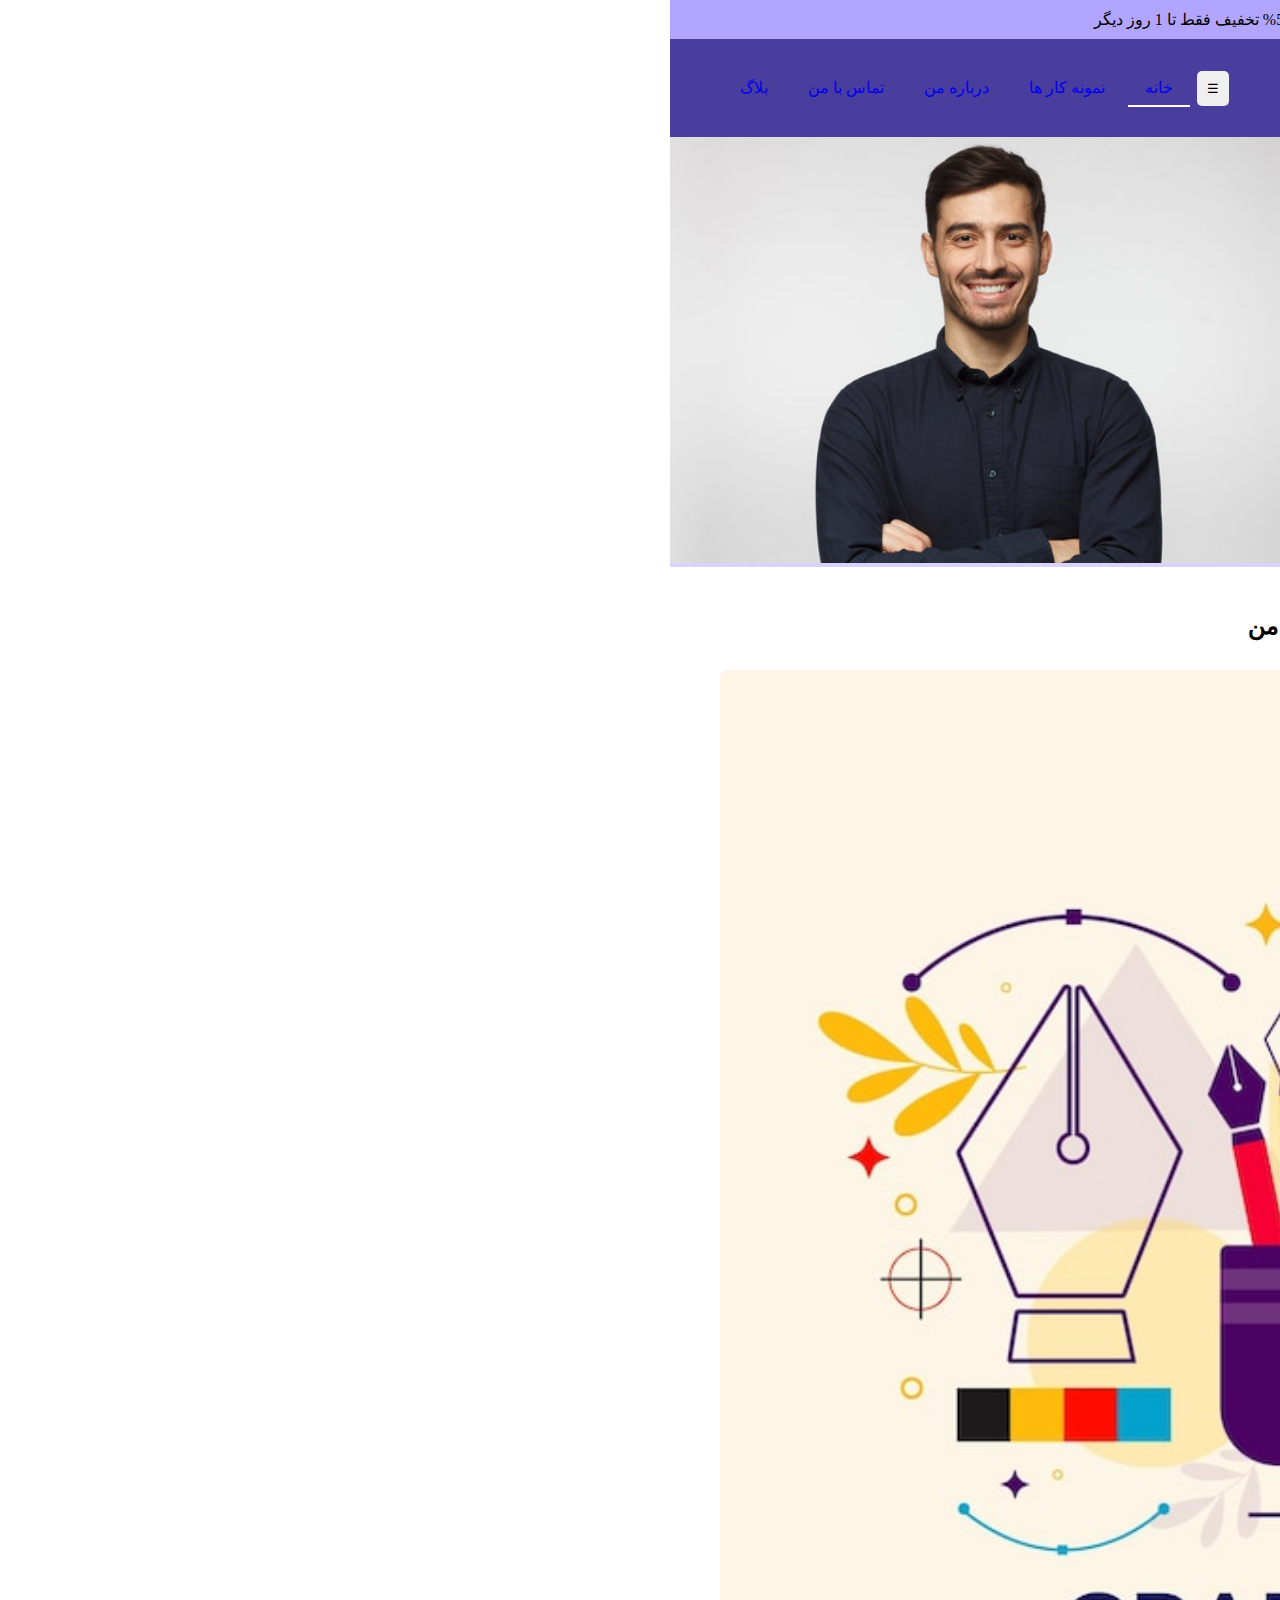
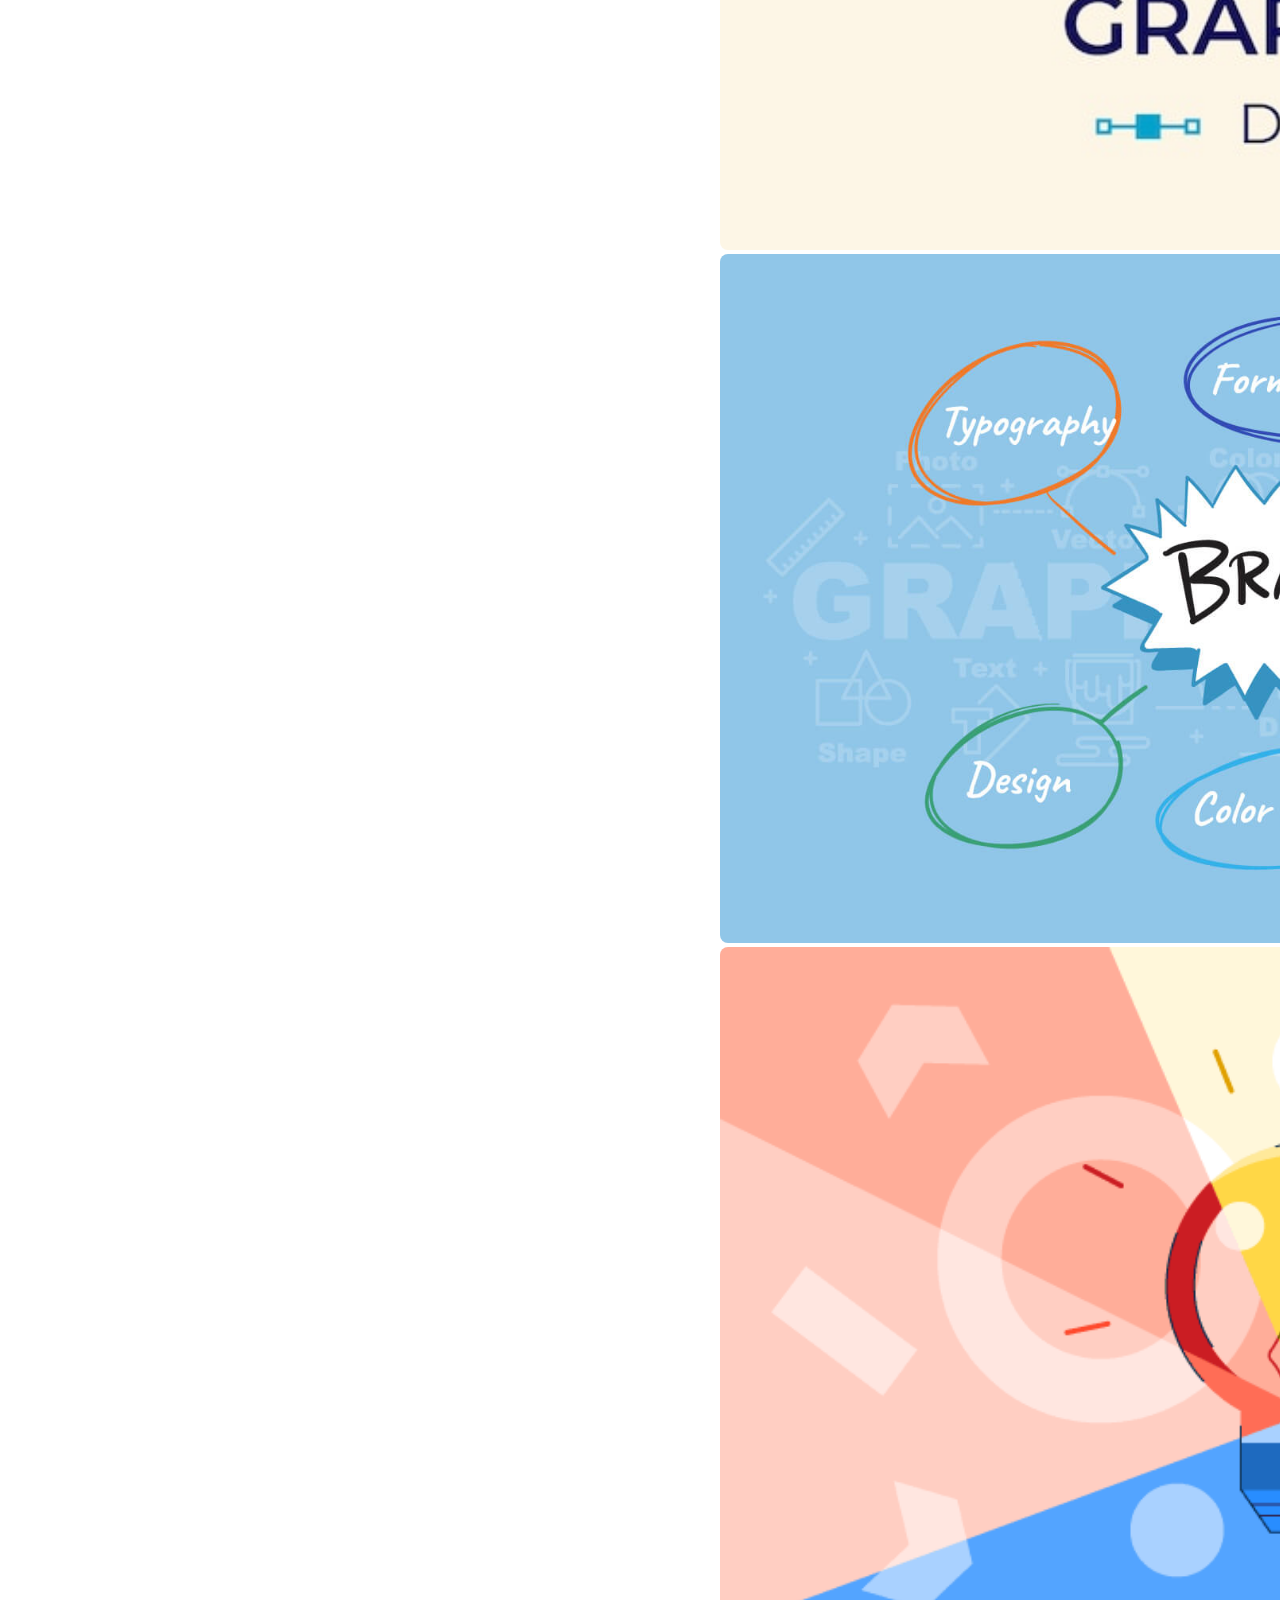
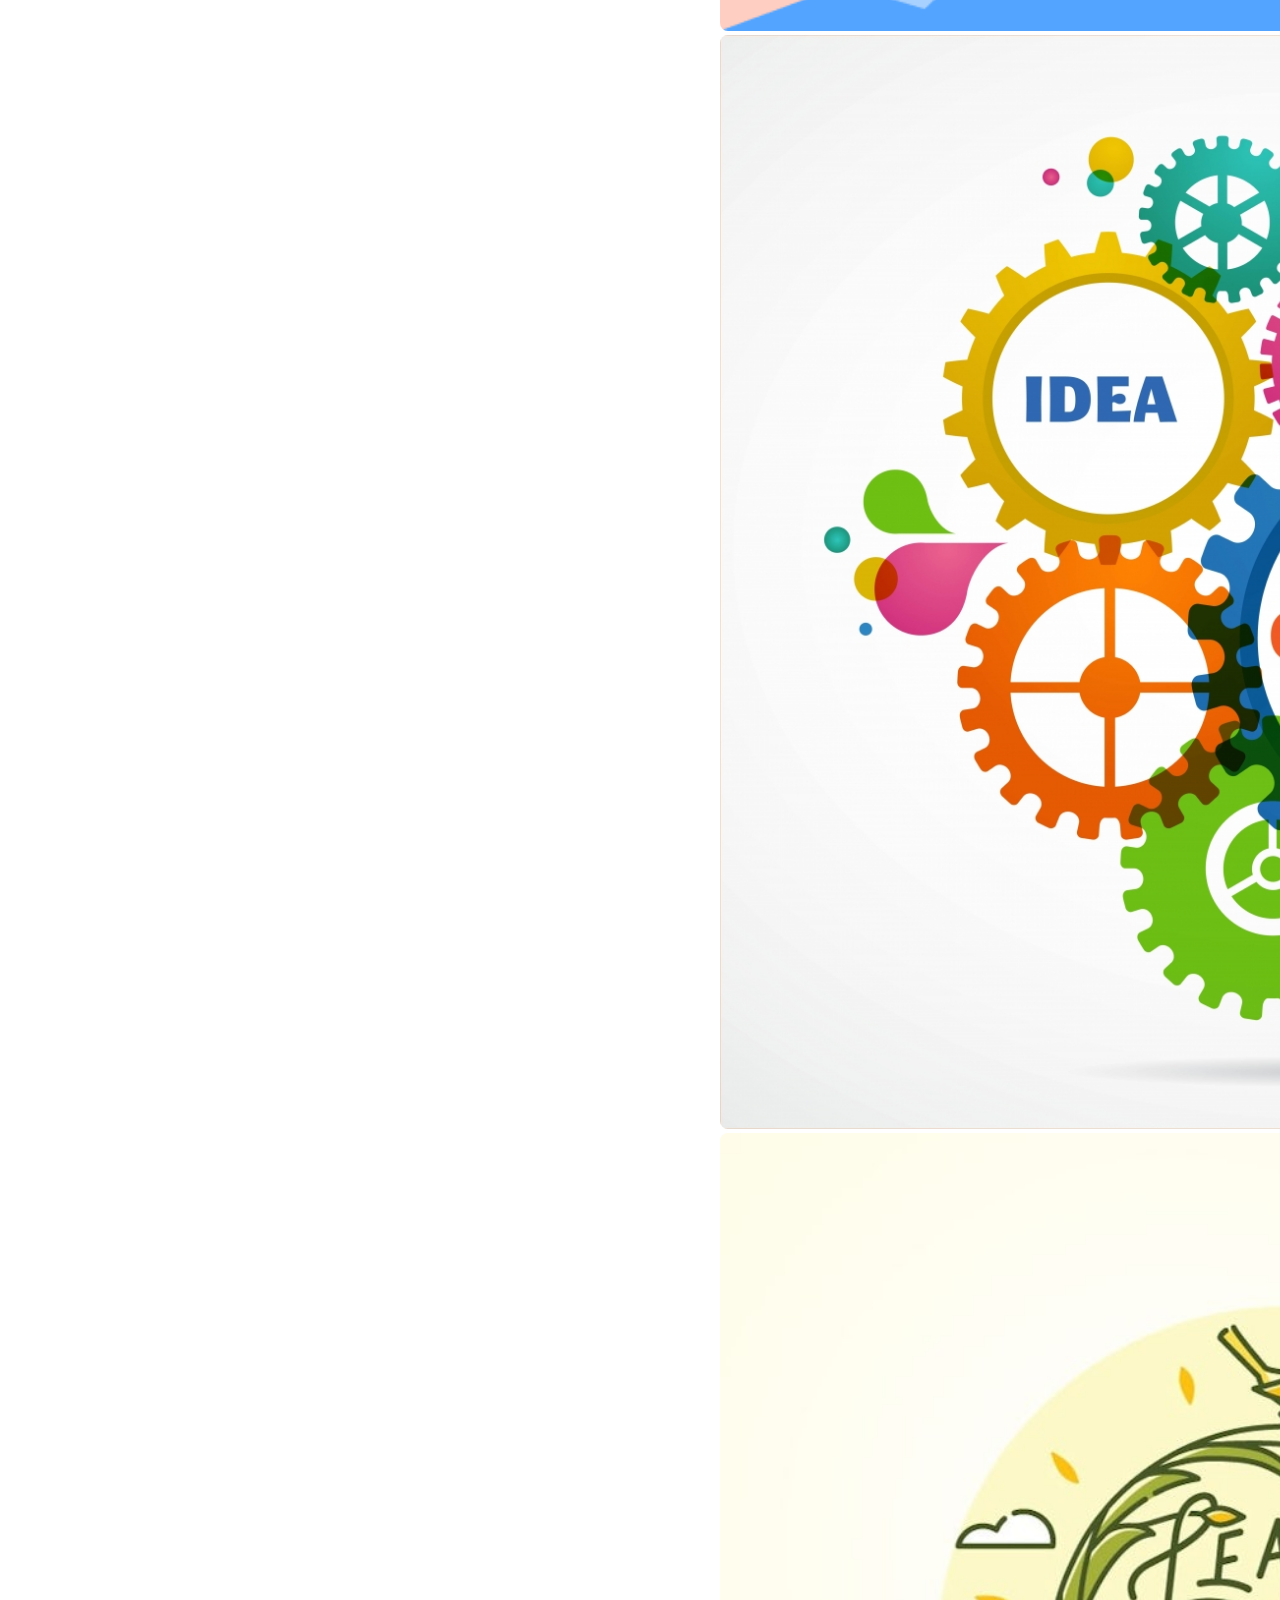
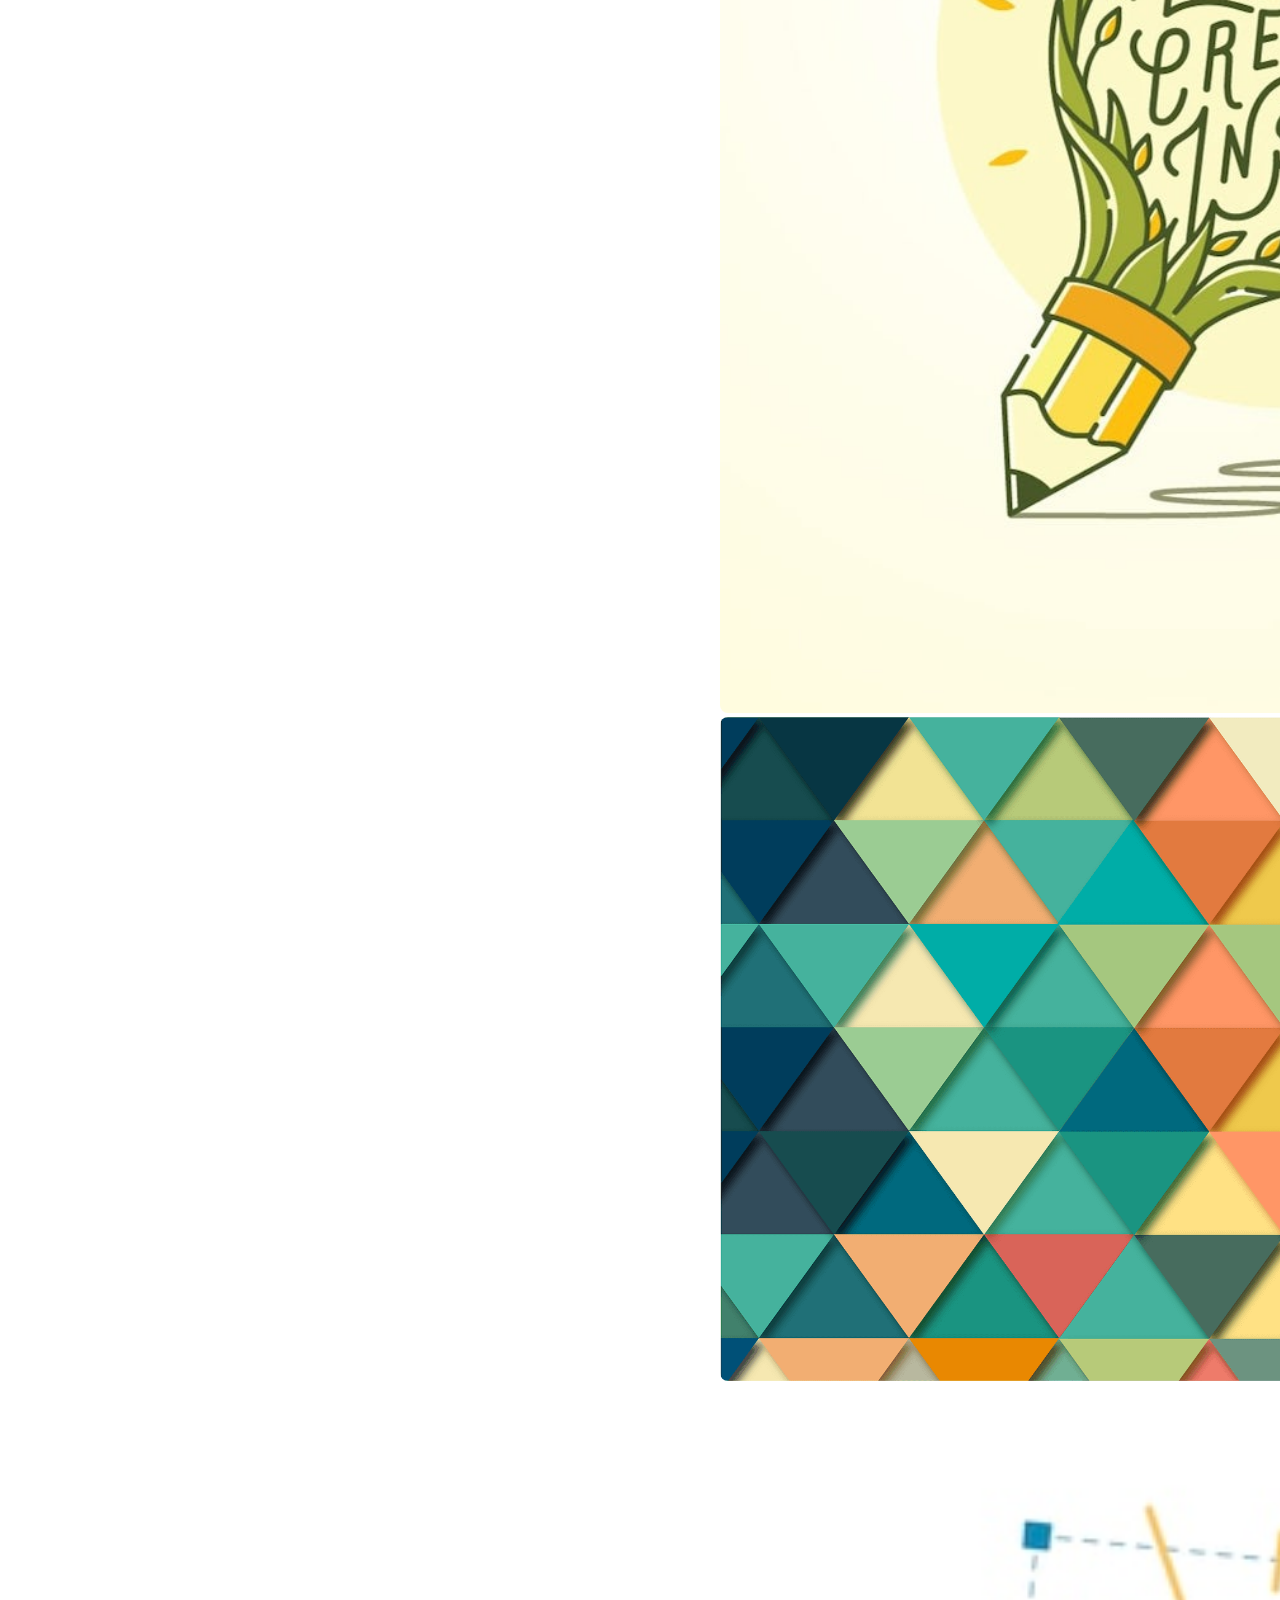
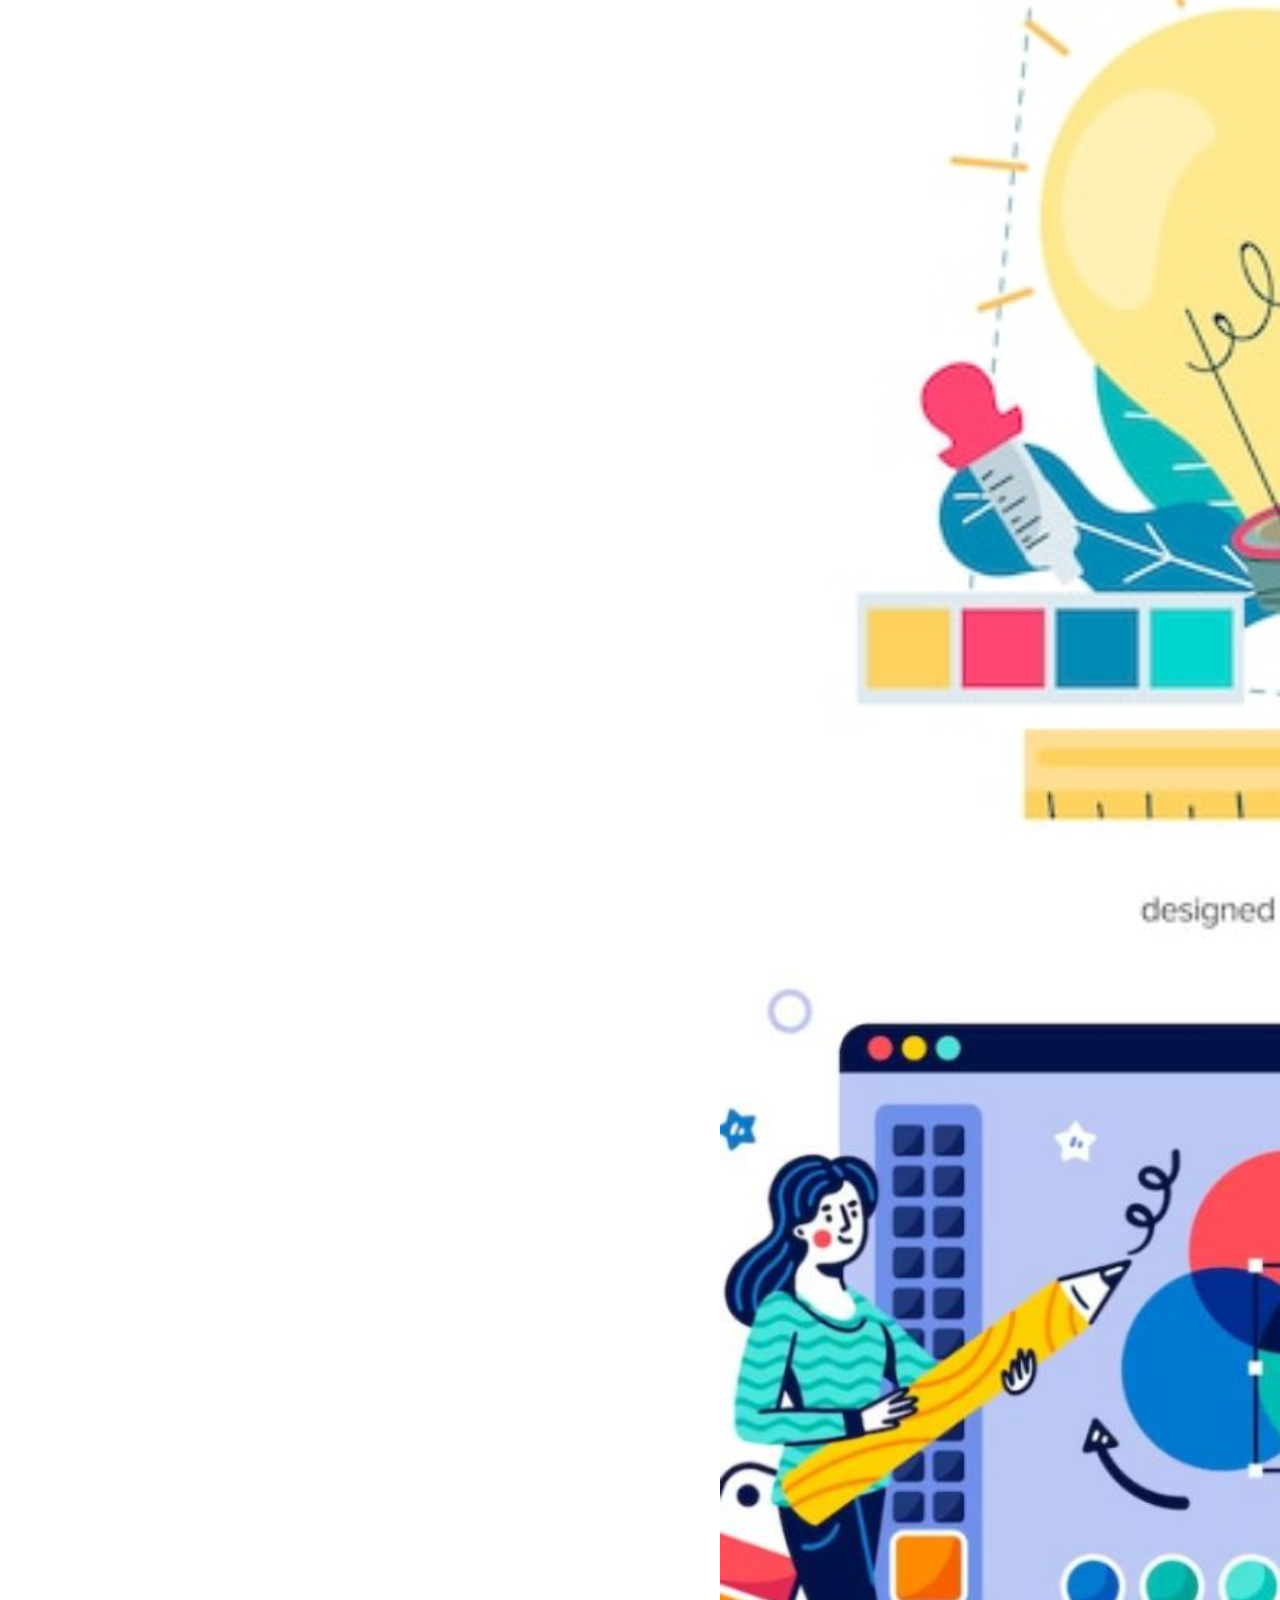
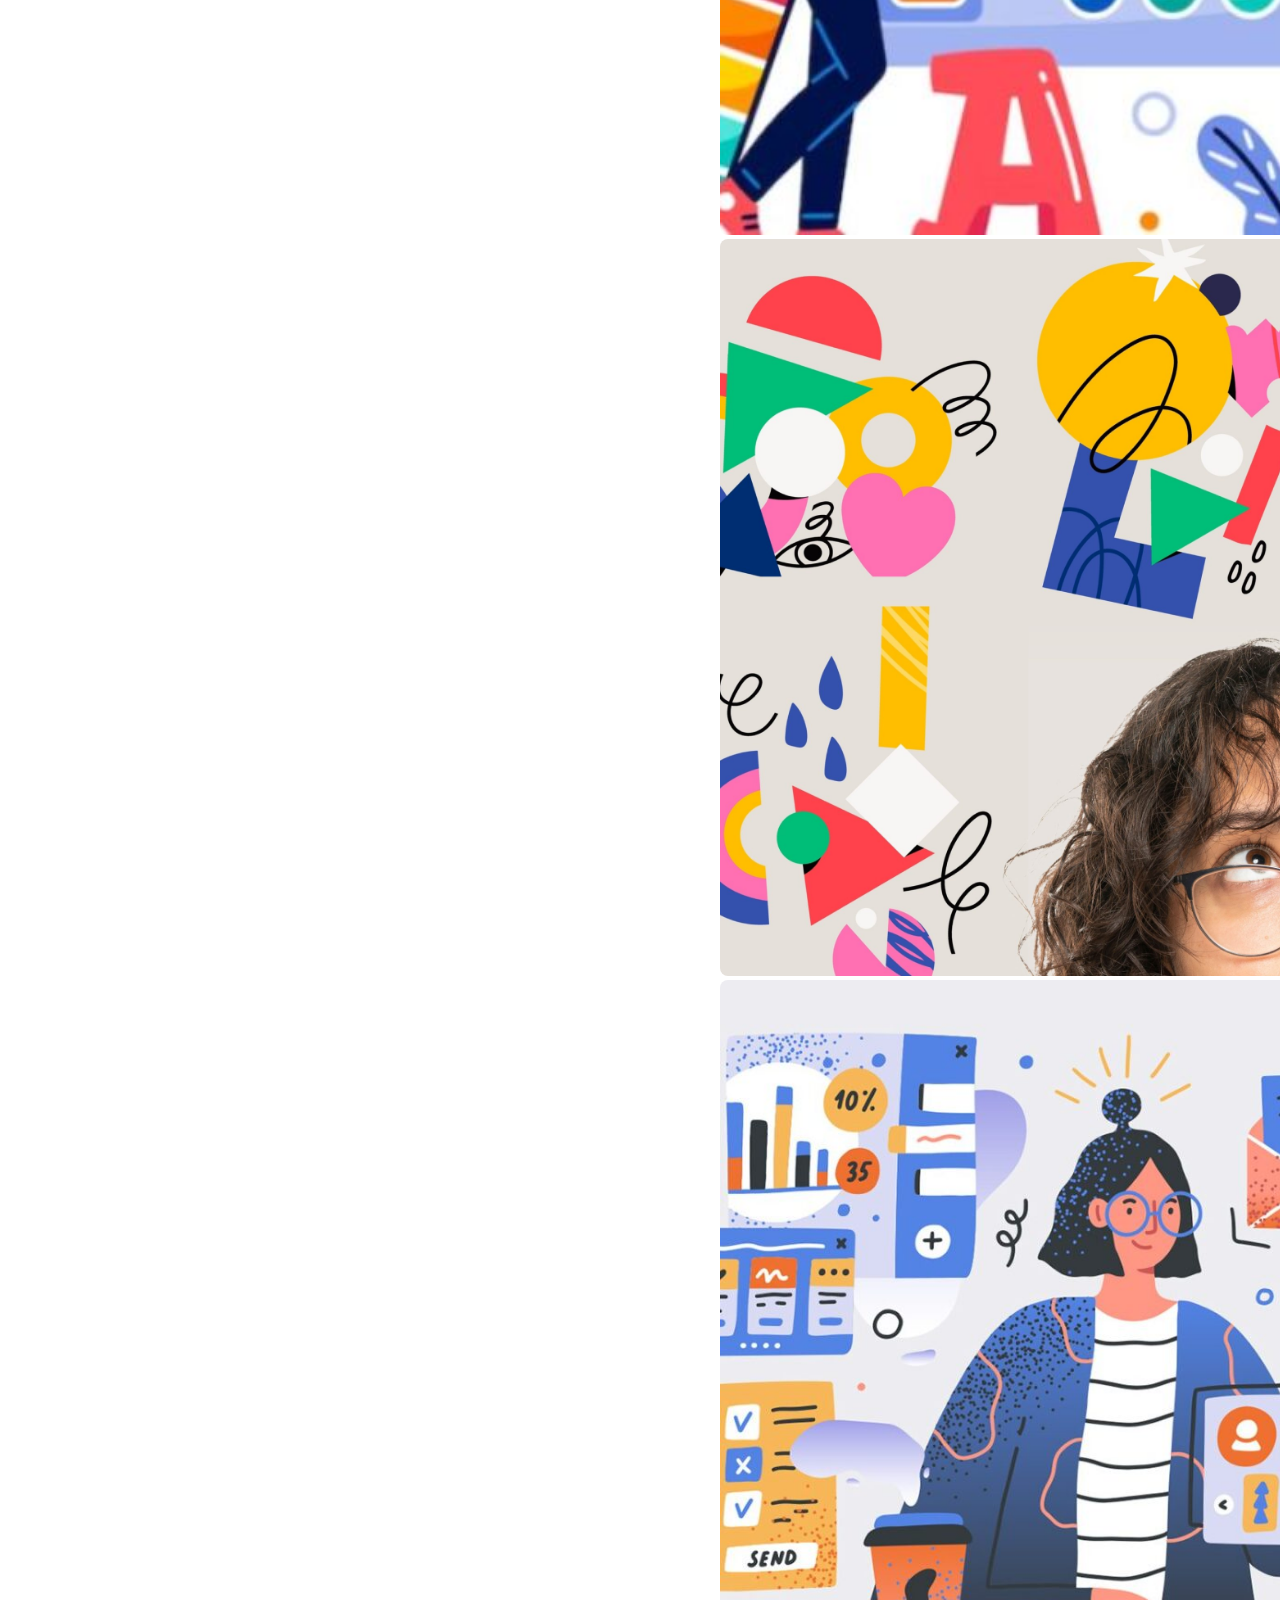
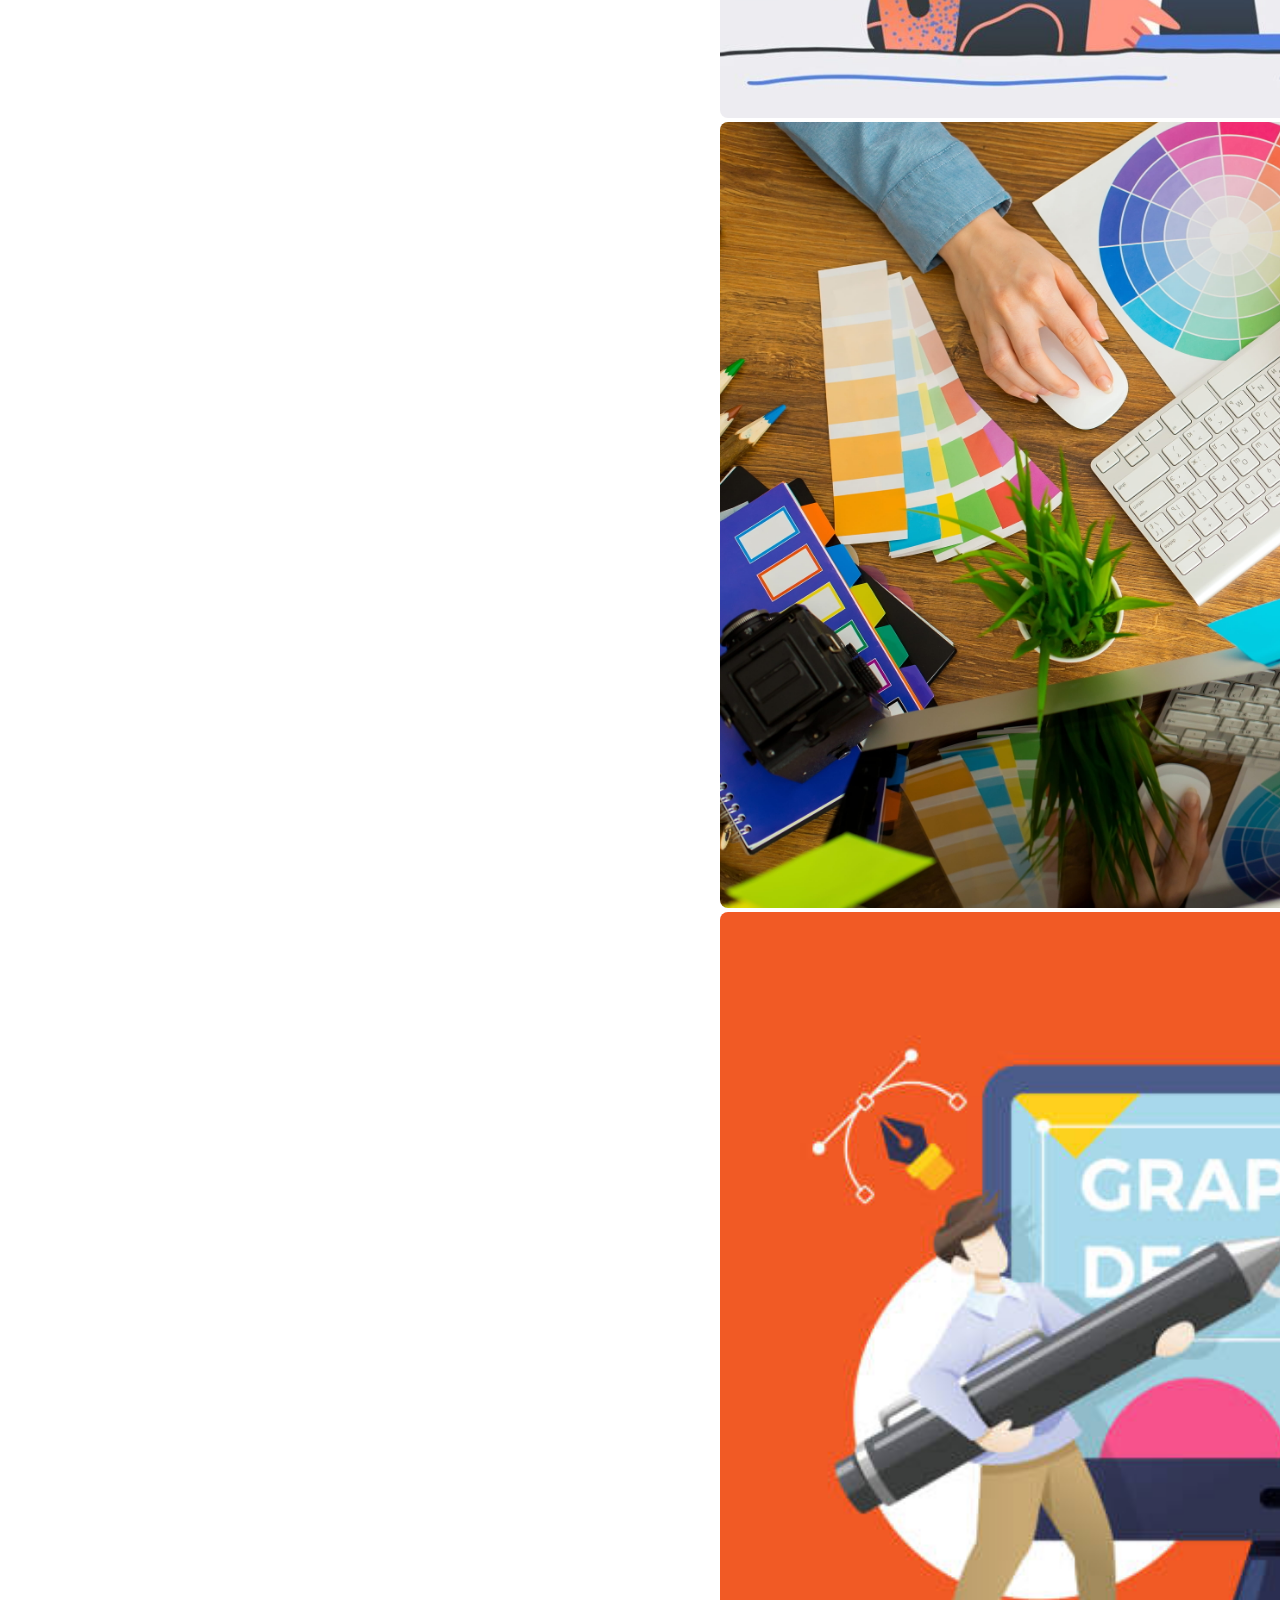
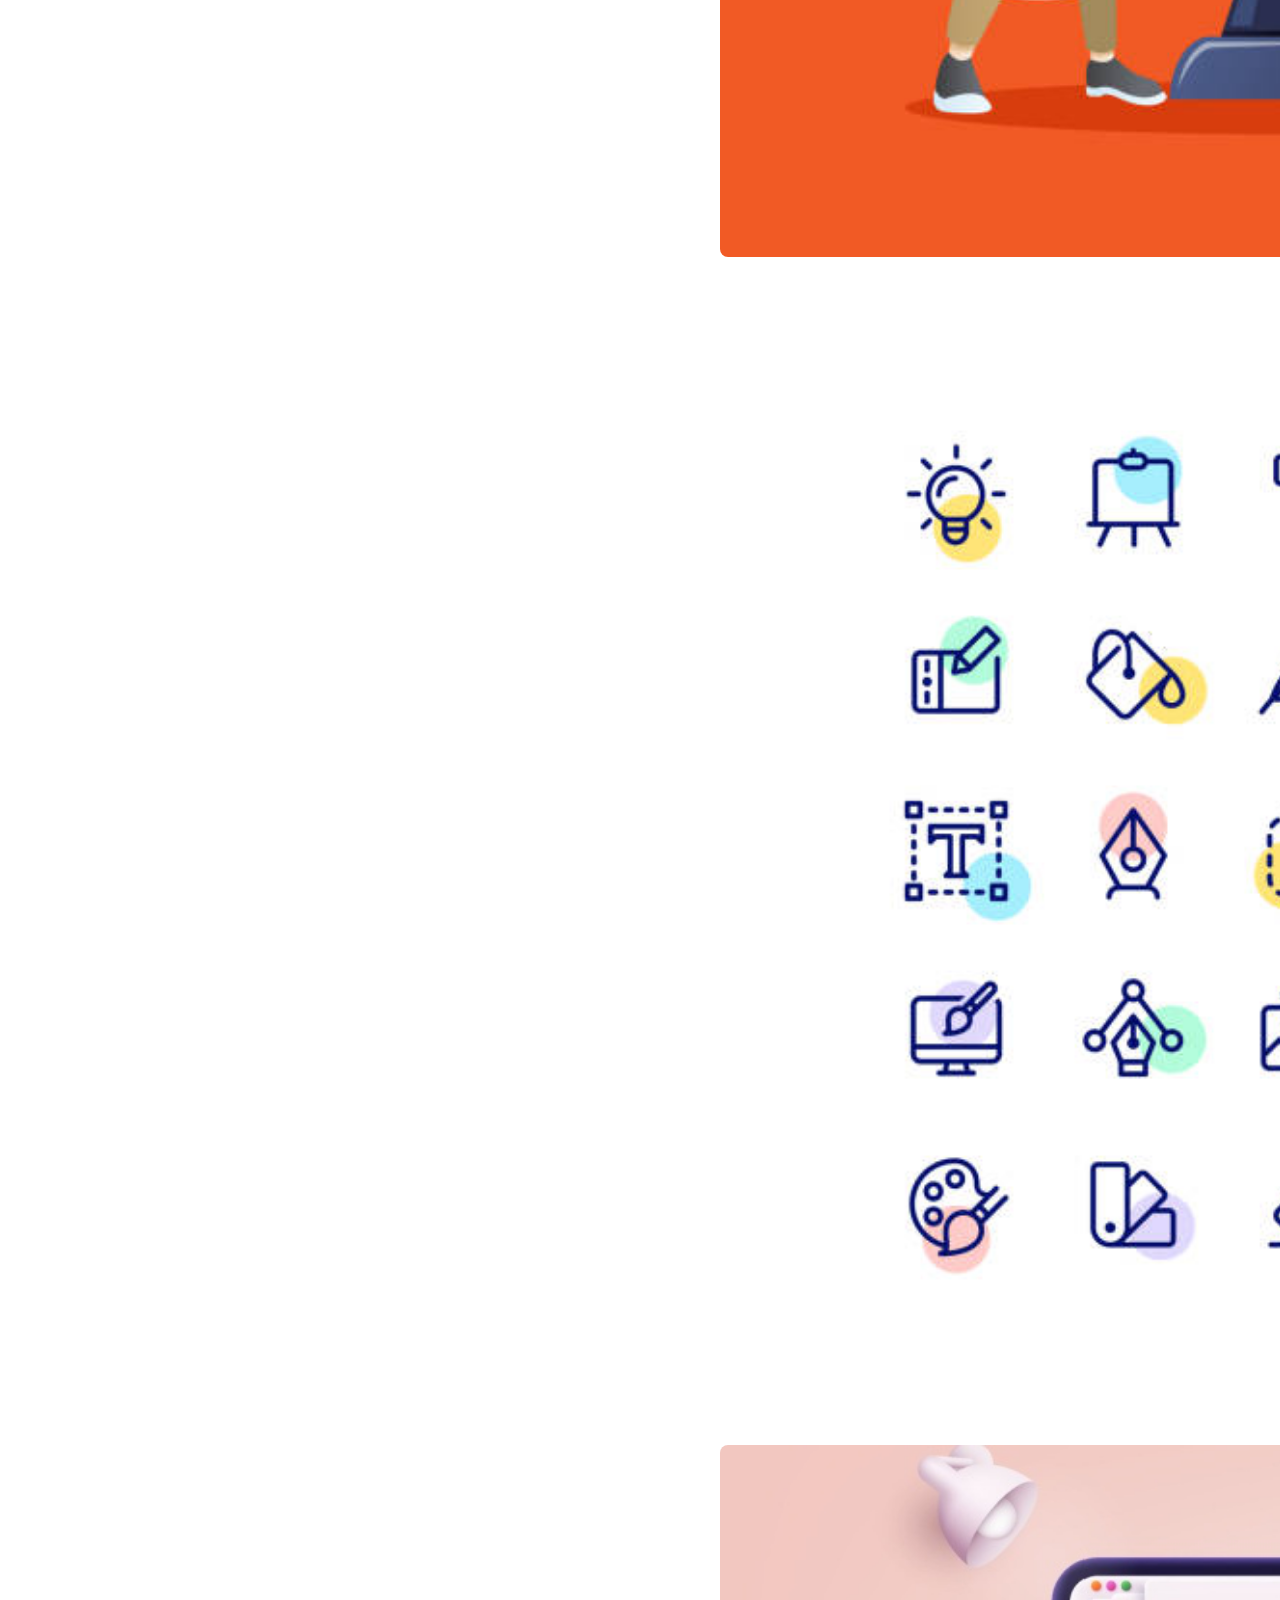
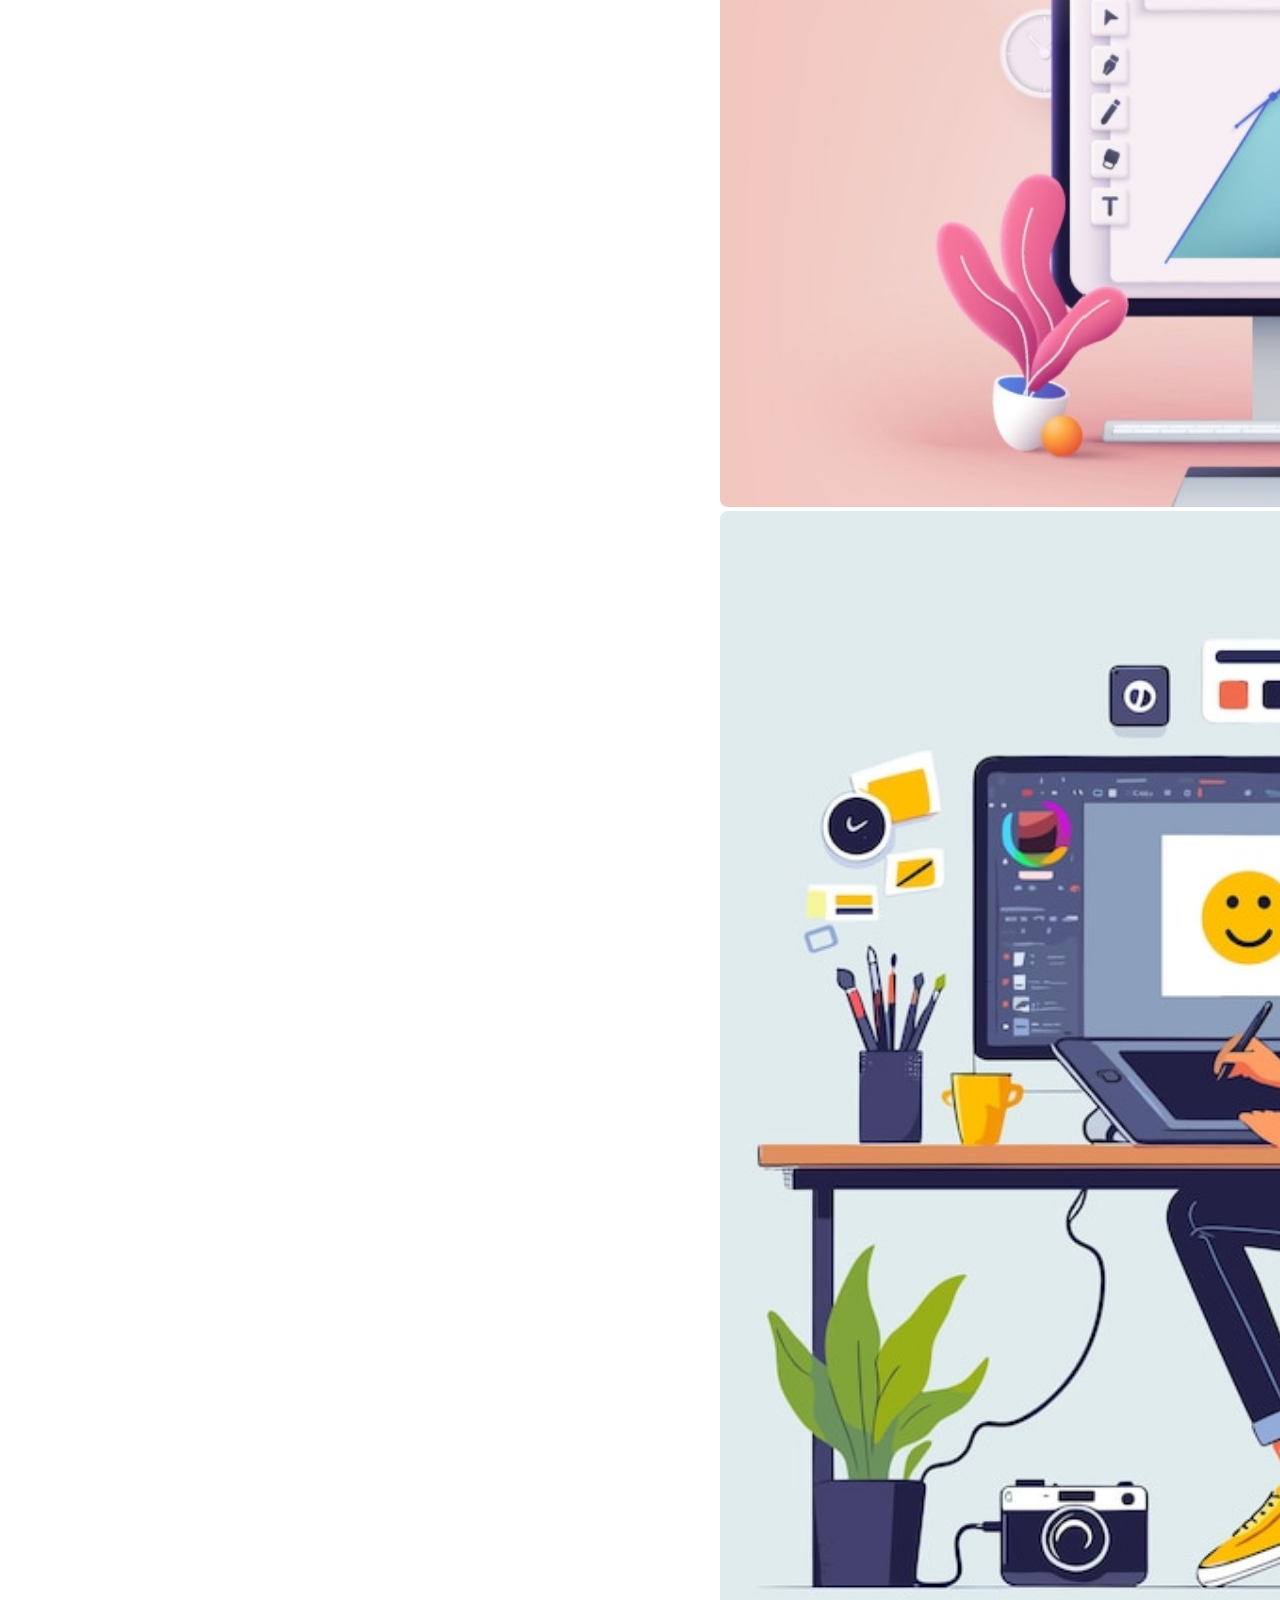
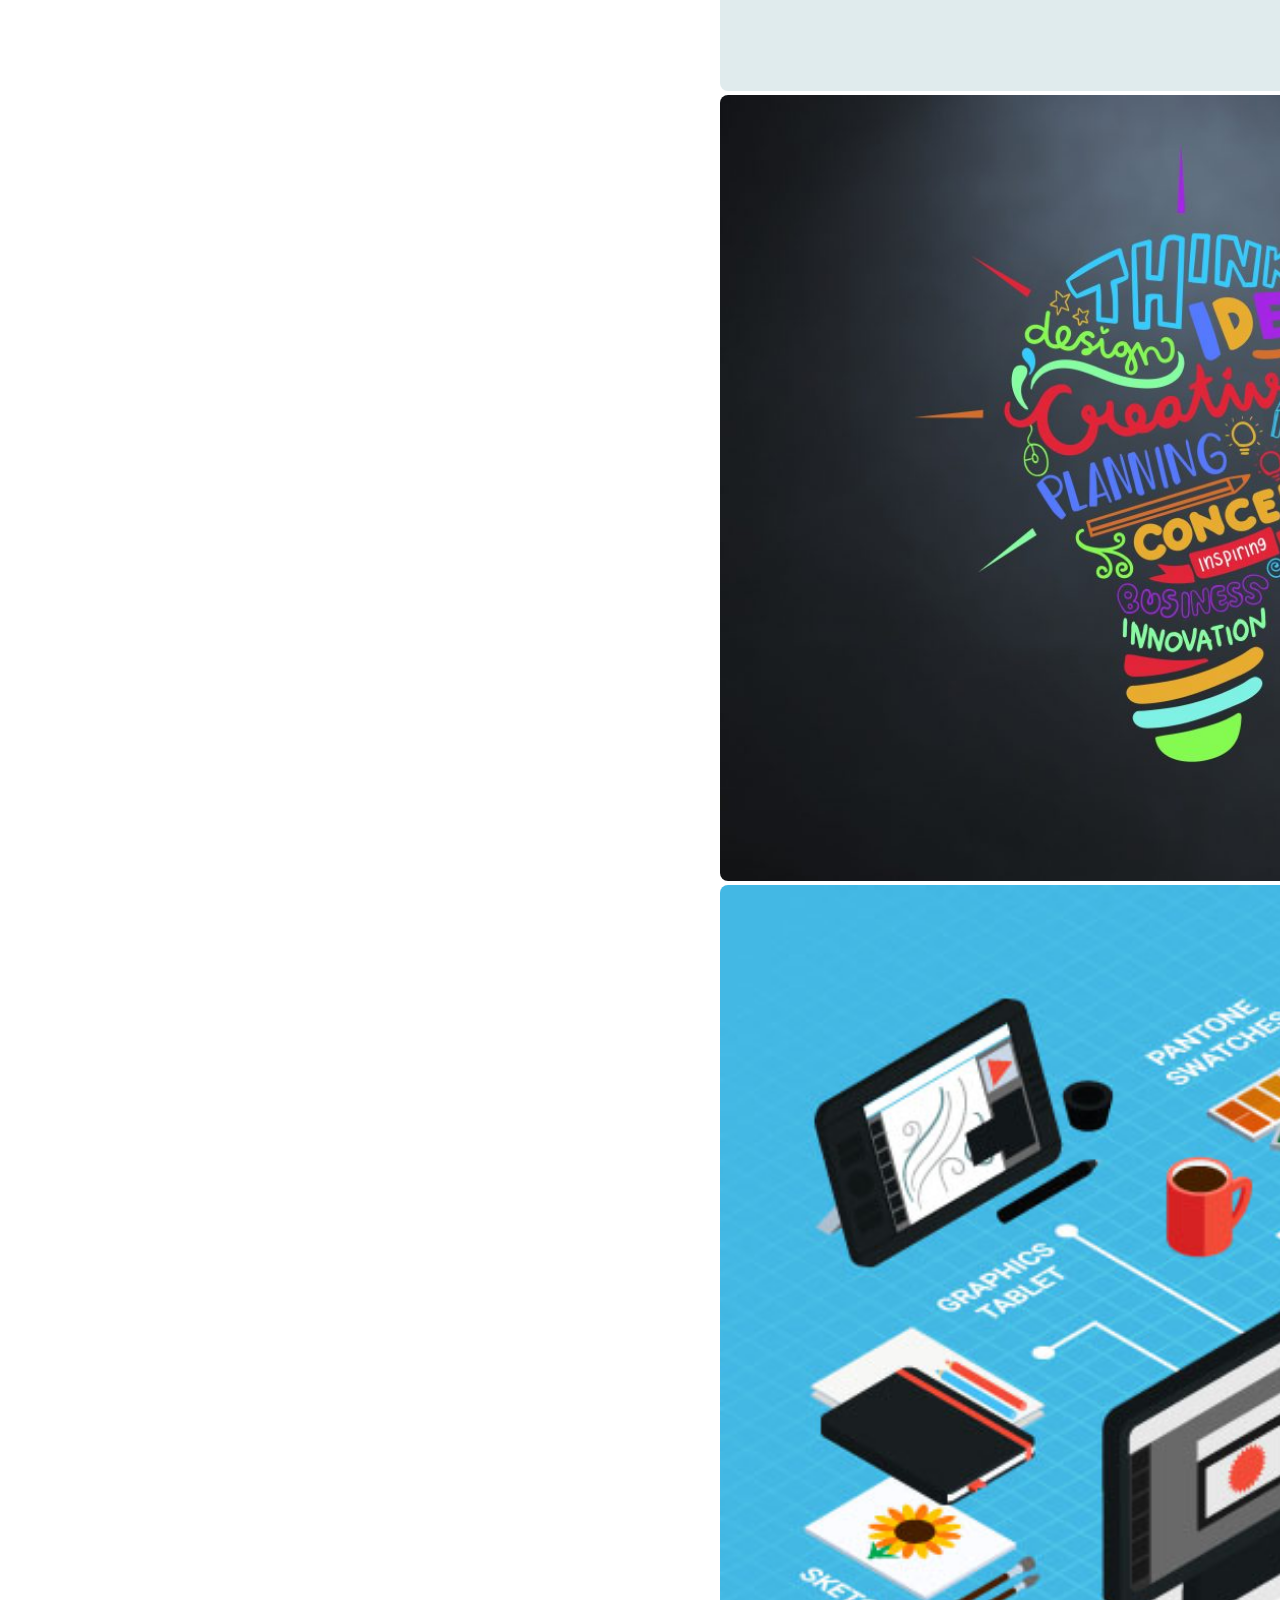
<file: index.html>
<!DOCTYPE html>
<html lang="en">
  <head>
    <meta charset="UTF-8" />
    <meta name="viewport" content="width=device-width, initial-scale=1.0" />
    <title>سایت رزومه طراح گرافیک</title>
    <link rel="stylesheet" href="css/style.css" />
    <link
      rel="stylesheet"
      href="https://cdnjs.cloudflare.com/ajax/libs/font-awesome/6.5.0/css/all.min.css"
    />
  </head>
  <body>
    <header id="header">
      <div id="header-top-section">
        <div class="container">
          <div class="X-btn">x</div>
          <div id="header-top-section-content">
            <p>پیشنهاد ویژه خرید فلان دوره من با 50% تخفیف فقط تا 1 روز دیگر</p>
          </div>
        </div>
      </div>
      <div id="header-main-section">
        <div class="container">
          <div id="header-logo">
            <a
              href="https://alireza-jafari-tech.github.io/website-demo-for-graphic-designers"
              ><img src="images/website logo.jpg" alt="website logo"
            /></a>
          </div>
          <nav id="header-nav">
            <button class="menu-toggle" id="menu-toggle">☰</button>
            <ul>
              <a href="index.html"><li class="active">خانه</li></a>
              <a href="portfolio.html"><li>نمونه کار ها</li></a>
              <a href="about-us.html"><li>درباره من</li></a>
              <a href="contact-us.html"><li>تماس با من</li></a>
              <a href="blog.html"><li>بلاگ</li></a>
            </ul>
          </nav>
        </div>
      </div>
    </header>
    <main id="main">
      <section id="hero" class="grid-div-2">
        <div id="hero-intro">
          <h1>سلام من علیرضا جعفری هستم</h1>
          <p>طراح گرافیک و وب سایت و طراح رابط کاربری و تجربه کاربری</p>
          <a href="about-us.html">بیشتر بدانید</a>
        </div>
        <div id="hero-picture">
          <img src="images/my photo.jpg" alt="my picture" />
        </div>
      </section>
      <!-- todo -->
      <!-- <section id="skills"></section> -->
      <section id="portfolio">
        <div id="my-portfolio-section" style="margin-bottom: 30px;">
          <h2 id="my-portfolio-section-title">
          پورتفولیو من
        </h2>
        </div>
        <div class="gallery" style="padding: 0px 50px !important; width: 100%">
          <div>
            <img
              src="images/portfolio/image (1).jpg"
              alt="Portfolio item"
              onclick="openLightbox(this)"
            />
          </div>
          <div>
            <img
              src="images/portfolio/image (1).jpeg"
              alt="Portfolio item"
              onclick="openLightbox(this)"
            />
          </div>
          <div>
            <img
              src="images/portfolio/image (1).png"
              alt="Portfolio item"
              onclick="openLightbox(this)"
            />
          </div>
          <div>
            <img
              src="images/portfolio/image (2).jpg"
              alt="Portfolio item"
              onclick="openLightbox(this)"
            />
          </div>
          <div>
            <img
              src="images/portfolio/image (2).jpeg"
              alt="Portfolio item"
              onclick="openLightbox(this)"
            />
          </div>
          <div>
            <img
              src="images/portfolio/image (2).png"
              alt="Portfolio item"
              onclick="openLightbox(this)"
            />
          </div>
          <div>
            <img
              src="images/portfolio/image (3).jpg"
              alt="Portfolio item"
              onclick="openLightbox(this)"
            />
          </div>
          <div>
            <img
              src="images/portfolio/image (4).jpg"
              alt="Portfolio item"
              onclick="openLightbox(this)"
            />
          </div>
          <div>
            <img
              src="images/portfolio/image (5).jpg"
              alt="Portfolio item"
              onclick="openLightbox(this)"
            />
          </div>
          <div>
            <img
              src="images/portfolio/image (6).jpg"
              alt="Portfolio item"
              onclick="openLightbox(this)"
            />
          </div>
          <div>
            <img
              src="images/portfolio/image (7).jpg"
              alt="Portfolio item"
              onclick="openLightbox(this)"
            />
          </div>
          <div>
            <img
              src="images/portfolio/image (8).jpg"
              alt="Portfolio item"
              onclick="openLightbox(this)"
            />
          </div>
          <div>
            <img
              src="images/portfolio/image (9).jpg"
              alt="Portfolio item"
              onclick="openLightbox(this)"
            />
          </div>
          <div>
            <img
              src="images/portfolio/image (11).jpg"
              alt="Portfolio item"
              onclick="openLightbox(this)"
            />
          </div>
          <div>
            <img
              src="images/portfolio/image (12).jpg"
              alt="Portfolio item"
              onclick="openLightbox(this)"
            />
          </div>
          <div>
            <img
              src="images/portfolio/image (13).jpg"
              alt="Portfolio item"
              onclick="openLightbox(this)"
            />
          </div>
          <div>
            <img
              src="images/portfolio/image (14).jpg"
              alt="Portfolio item"
              onclick="openLightbox(this)"
            />
          </div>
        </div>
        <div id="lightbox" style="z-index: 10000;"  onclick="closeLightbox()">
          <img id="lightbox-img" />
        </div>
        <a href="portfolio.html" class="show-all-btn">مشاهده پورتفولیو من</a>
      </section>
      <section id="blogs">
        <h2 class="section-title">بلاگ های من را بخوانید</h2>
        <div class="container grid-div-3-special">
          <div class="blog-item">
            <div class="blog-picture">
              <img
                src="images/blog/4e3e7236e19179456c32c41f8ad1968f.jpeg"
                alt="blog item"
              />
            </div>
            <h3>عنوان بلاگ</h3>
            <a href="blog-page-1.html">بیشتر بخوانید</a>
          </div>
          <div class="blog-item">
            <div class="blog-picture">
              <img
                src="images/blog/8.-Find-your-niche-Travel-Blog.jpg"
                alt="blog item"
              />
            </div>
            <h3>عنوان بلاگ</h3>
            <a href="blog-page-2.html">بیشتر بخوانید</a>
          </div>
          <div class="blog-item">
            <div class="blog-picture">
              <img src="images/blog/51792621_baja.jpg" alt="blog item" />
            </div>
            <h3>عنوان بلاگ</h3>
            <a href="blog-page-1.html">بیشتر بخوانید</a>
          </div>
          <div class="blog-item">
            <div class="blog-picture">
              <img src="images/blog/blog2.webp" alt="blog item" />
            </div>
            <h3>عنوان بلاگ</h3>
            <a href="blog-page-2.html">بیشتر بخوانید</a>
          </div>
          <div class="blog-item">
            <div class="blog-picture">
              <img src="images/blog/imageees.jpg" alt="blog item" />
            </div>
            <h3>عنوان بلاگ</h3>
            <a href="blog-page-1.html">بیشتر بخوانید</a>
          </div>
          <div class="blog-item">
            <div class="blog-picture">
              <img src="images/blog/images.jpg" alt="blog item" />
            </div>
            <h3>عنوان بلاگ</h3>
            <a href="blog-page-2.html">بیشتر بخوانید</a>
          </div>
        </div>        
        <a href="blog.html" class="show-all-btn"> مشاهده همه بلاگ ها </a>
      </section>
    </main>
    <footer id="footer">
      <div class="container">
        <div class="footer-colums">
          <div class="footer-column-title">تماس با من</div>
          <div class="footer-column-content">
            <ul>
              <li>تلفن: 09123456789</li>
              <li>ایمیل: example@gmail.com</li>
            </ul>
          </div>
        </div>
        <div class="footer-colums">
          <div class="footer-column-title">صفحه های اجتماعی</div>
          <div class="footer-column-content">
            <ul class="social-media-icons">
              <li>
                <a href="https://www.linkedin.com/in/alireza-jafari-tech">
                  <i class="fa-brands fa-linkedin"></i>
                </a>
              </li>
              <li>
                <a href="mailto:a.jafari.tech@gmail.com">
                  <i class="fa-solid fa-envelope"></i>
                </a>
              </li>
              <li>
                <a href="https://t.me/alireza_jafari_tech">
                  <i class="fa-brands fa-telegram"></i>
                </a>
              </li>
              <li>
                <a href="https://github.com/Alireza-Jafari-tech">
                  <i class="fa-brands fa-github"></i>
                </a>
              </li>
            </ul>
          </div>
        </div>
        <div class="footer-colums">
          <div class="footer-column-title">آدرس</div>
          <div class="footer-column-content">
            تهران، منطقه 5
          </div>
        </div>
      </div>
    </footer>
    <script src="js/script.js"></script>
  </body>
</html>
</file>
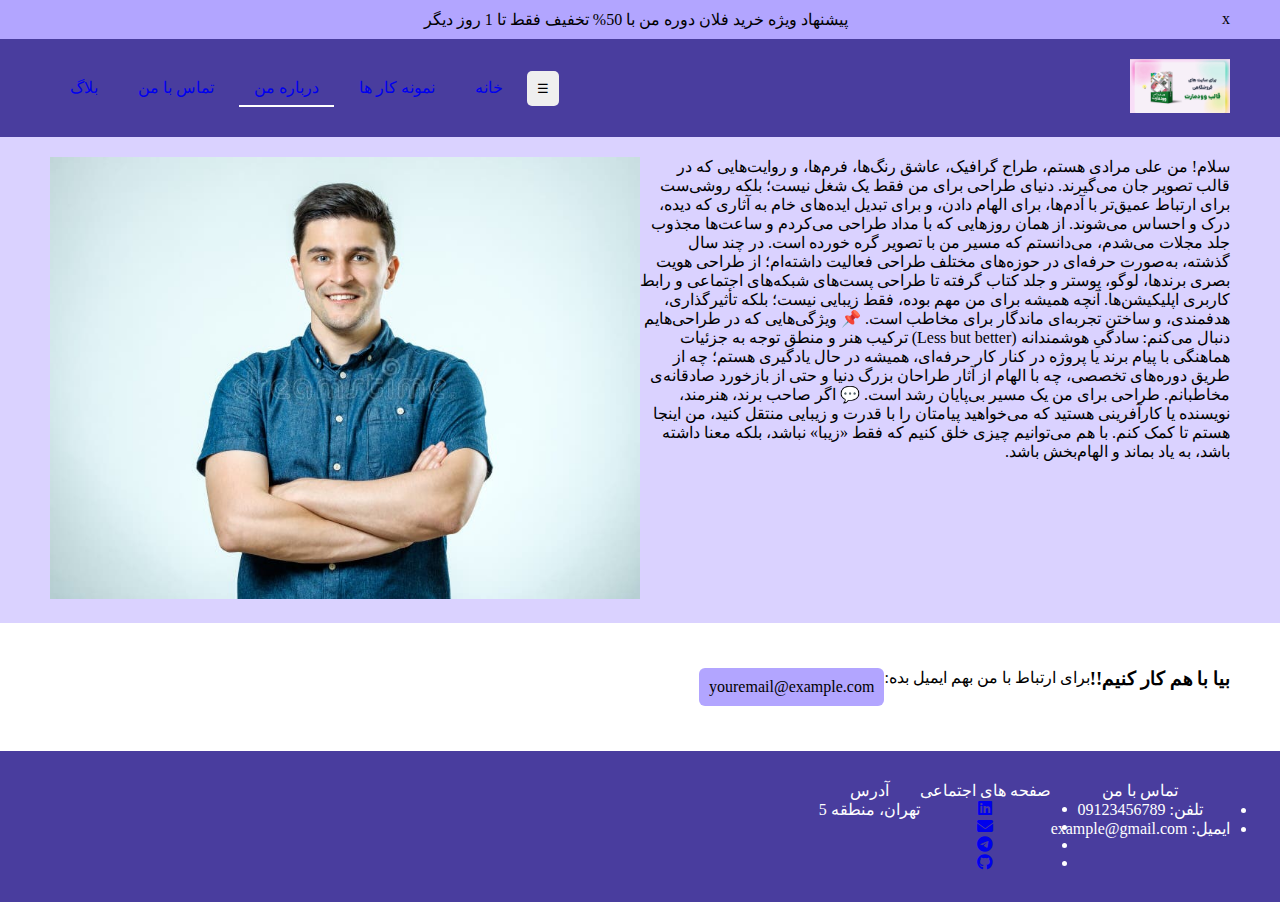
<file: about-us.html>
<!DOCTYPE html>
<html lang="en">
  <head>
    <meta charset="UTF-8" />
    <meta name="viewport" content="width=device-width, initial-scale=1.0" />
    <title>سایت رزومه طراح گرافیک</title>
    <link rel="stylesheet" href="css/style.css" />
    <link
      rel="stylesheet"
      href="https://cdnjs.cloudflare.com/ajax/libs/font-awesome/6.5.0/css/all.min.css"
    />
  </head>
  <body>
    <header id="header">
      <div id="header-top-section">
        <div class="container">
          <div class="X-btn">x</div>
          <div id="header-top-section-content">
            <p>پیشنهاد ویژه خرید فلان دوره من با 50% تخفیف فقط تا 1 روز دیگر</p>
          </div>
        </div>
      </div>
      <div id="header-main-section">
        <div class="container">
          <div id="header-logo">
            <a
              href="https://alireza-jafari-tech.github.io/website-demo-for-graphic-designers"
              ><img src="images/website logo.jpg" alt="website logo"
            /></a>
          </div>
          <nav id="header-nav">
            <button class="menu-toggle" id="menu-toggle">☰</button>
            <ul>
              <a href="index.html"><li>خانه</li></a>
              <a href="portfolio.html"><li>نمونه کار ها</li></a>
              <a href="about-us.html"><li class="active">درباره من</li></a>
              <a href="contact-us.html"><li>تماس با من</li></a>
              <a href="blog.html"><li>بلاگ</li></a>
            </ul>
          </nav>
        </div>
      </div>
    </header>
    <main id="main">
      <section id="about-me" style="margin: unset;">
        <div class="container grid-div-2">
          <div id="about-me-intro">
            <p id="about-us-content">
              سلام! من علی مرادی هستم، طراح گرافیک، عاشق رنگ‌ها، فرم‌ها، و
              روایت‌هایی که در قالب تصویر جان می‌گیرند. دنیای طراحی برای من فقط
              یک شغل نیست؛ بلکه روشی‌ست برای ارتباط عمیق‌تر با آدم‌ها، برای
              الهام دادن، و برای تبدیل ایده‌های خام به آثاری که دیده، درک و
              احساس می‌شوند. از همان روزهایی که با مداد طراحی می‌کردم و ساعت‌ها
              مجذوب جلد مجلات می‌شدم، می‌دانستم که مسیر من با تصویر گره خورده
              است. در چند سال گذشته، به‌صورت حرفه‌ای در حوزه‌های مختلف طراحی
              فعالیت داشته‌ام؛ از طراحی هویت بصری برندها، لوگو، پوستر و جلد کتاب
              گرفته تا طراحی پست‌های شبکه‌های اجتماعی و رابط کاربری اپلیکیشن‌ها.
              آنچه همیشه برای من مهم بوده، فقط زیبایی نیست؛ بلکه تأثیرگذاری،
              هدفمندی، و ساختن تجربه‌ای ماندگار برای مخاطب است. 📌 ویژگی‌هایی که
              در طراحی‌هایم دنبال می‌کنم: سادگیِ هوشمندانه (Less but better)
              ترکیب هنر و منطق توجه به جزئیات هماهنگی با پیام برند یا پروژه در
              کنار کار حرفه‌ای، همیشه در حال یادگیری هستم؛ چه از طریق دوره‌های
              تخصصی، چه با الهام از آثار طراحان بزرگ دنیا و حتی از بازخورد
              صادقانه‌ی مخاطبانم. طراحی برای من یک مسیر بی‌پایان رشد است. 💬 اگر
              صاحب برند، هنرمند، نویسنده یا کارآفرینی هستید که می‌خواهید پیامتان
              را با قدرت و زیبایی منتقل کنید، من اینجا هستم تا کمک کنم. با هم
              می‌توانیم چیزی خلق کنیم که فقط «زیبا» نباشد، بلکه معنا داشته باشد،
              به یاد بماند و الهام‌بخش باشد.
            </p>
          </div>
          <div id="about-me-picture">
            <img src="images/another picture of me.jpg" alt="my picture" />
          </div>
        </div>
      </section>
      <section id="lets-work-together">
        <div class="container">
          <h3>
            بیا با هم کار کنیم!!
          </h3>
          <p>
            برای ارتباط با من بهم ایمیل بده:
          </p>
          <a href="mailto:youremail@example.com">youremail@example.com</a>
        </div>
      </section>
    </main>
    <footer id="footer">
      <div class="container">
        <div class="footer-colums">
          <div class="footer-column-title">تماس با من</div>
          <div class="footer-column-content">
            <ul>
              <li>تلفن: 09123456789</li>
              <li>ایمیل: example@gmail.com</li>
            </ul>
          </div>
        </div>
        <div class="footer-colums">
          <div class="footer-column-title">صفحه های اجتماعی</div>
          <div class="footer-column-content">
            <ul class="social-media-icons">
              <li>
                <a href="https://www.linkedin.com/in/alireza-jafari-tech">
                  <i class="fa-brands fa-linkedin"></i>
                </a>
              </li>
              <li>
                <a href="mailto:a.jafari.tech@gmail.com">
                  <i class="fa-solid fa-envelope"></i>
                </a>
              </li>
              <li>
                <a href="https://t.me/alireza_jafari_tech">
                  <i class="fa-brands fa-telegram"></i>
                </a>
              </li>
              <li>
                <a href="https://github.com/Alireza-Jafari-tech">
                  <i class="fa-brands fa-github"></i>
                </a>
              </li>
            </ul>
          </div>
        </div>
        <div class="footer-colums">
          <div class="footer-column-title">آدرس</div>
          <div class="footer-column-content">
            تهران، منطقه 5
          </div>
        </div>
      </div>
    </footer>
    <script src="js/script.js"></script>
  </body>
</html>
</file>
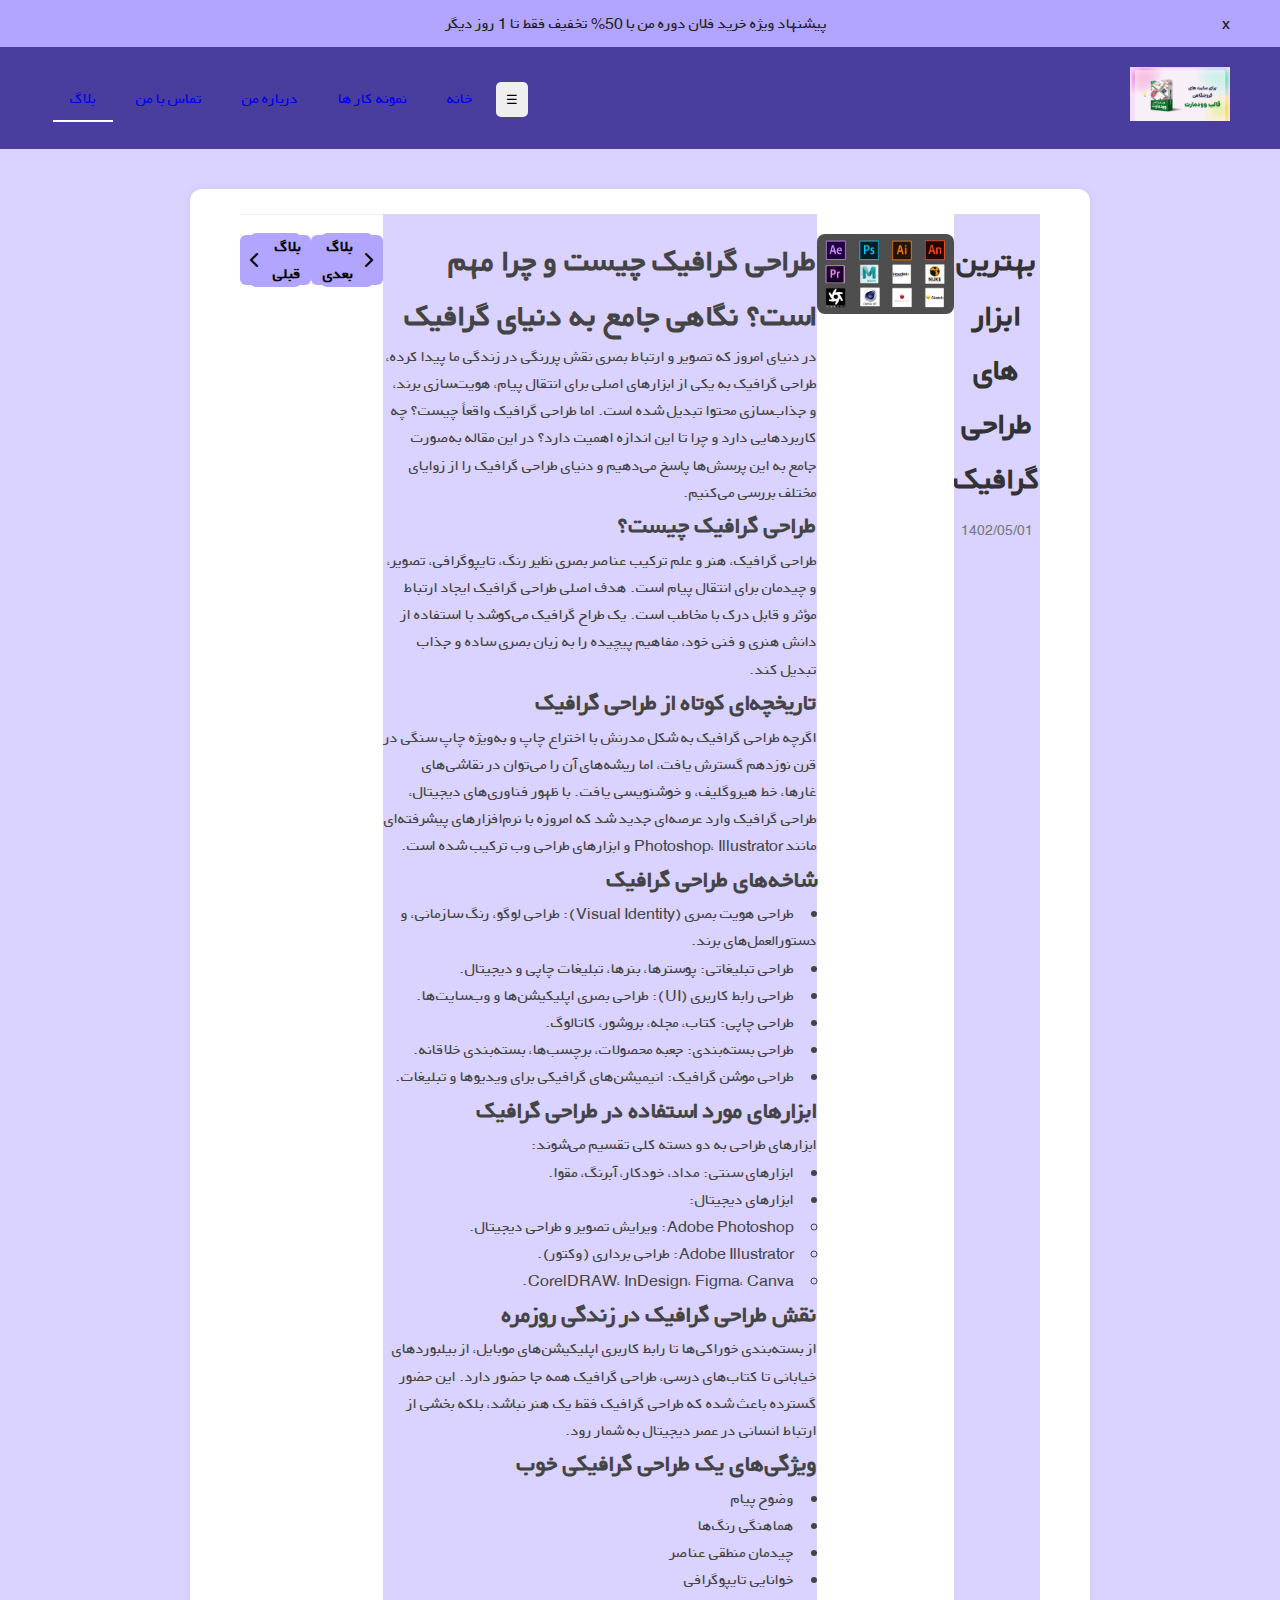
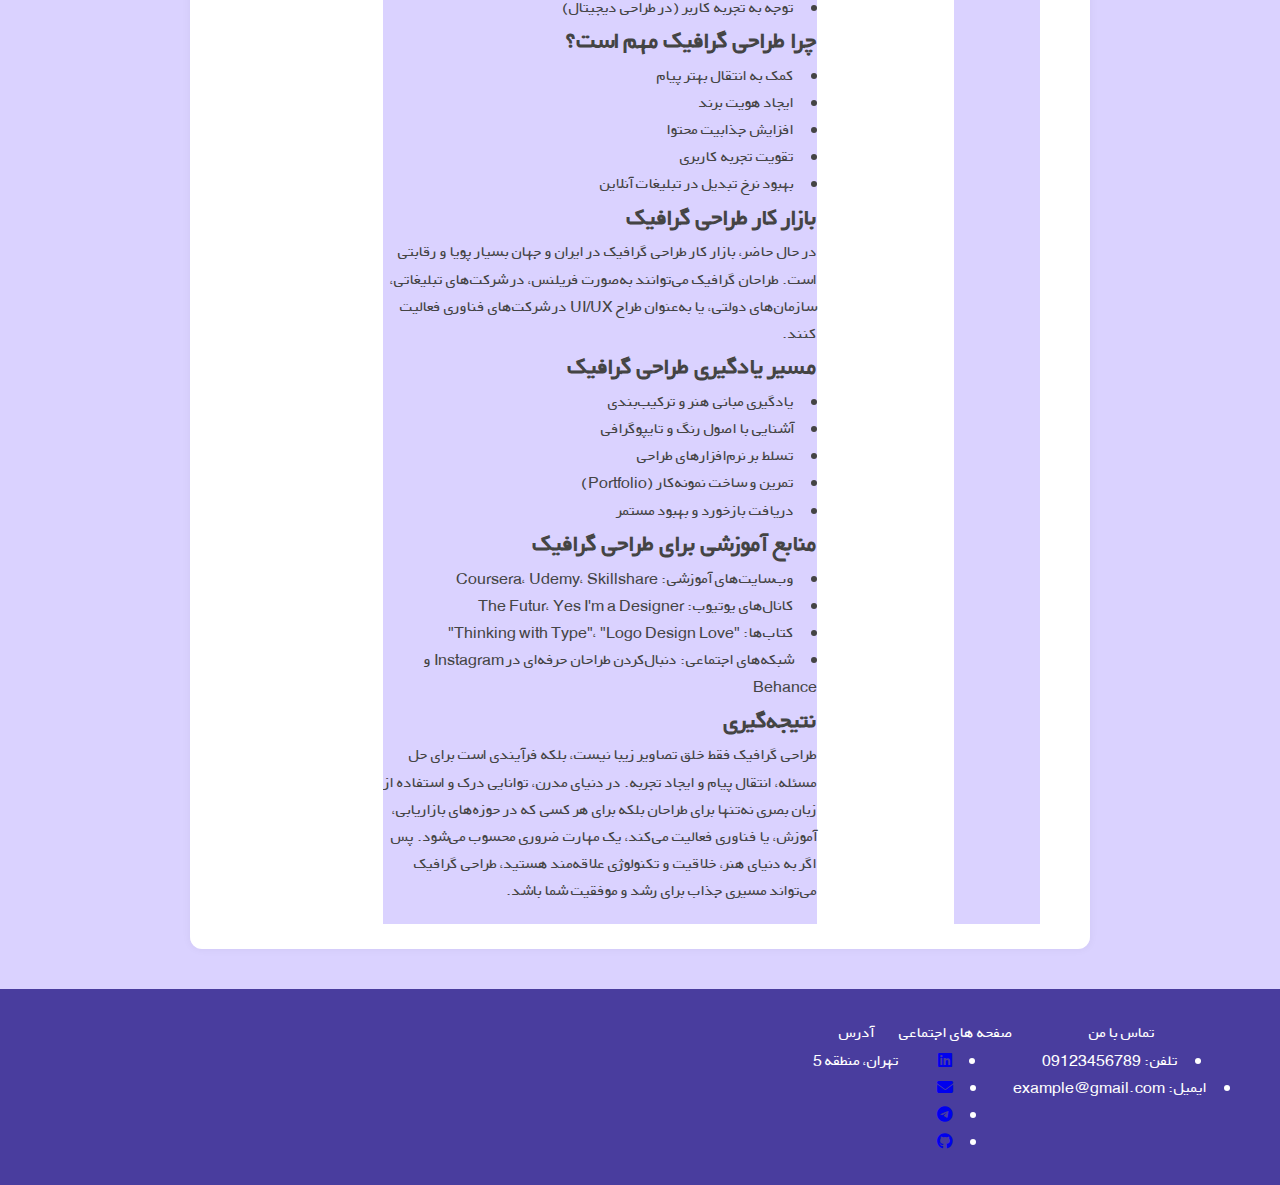
<file: blog-page-1.html>
<!DOCTYPE html>
<html lang="en">
  <head>
    <meta charset="UTF-8" />
    <meta name="viewport" content="width=device-width, initial-scale=1.0" />
    <title>سایت رزومه طراح گرافیک</title>
    <link rel="stylesheet" href="css/style.css" />
    <link rel="stylesheet" href="css/blog.css" />
    <link
      rel="stylesheet"
      href="https://cdnjs.cloudflare.com/ajax/libs/font-awesome/6.5.0/css/all.min.css"
    />
  </head>
  <body>
    <header id="header">
      <div id="header-top-section">
        <div class="container">
          <div class="X-btn">x</div>
          <div id="header-top-section-content">
            <p>پیشنهاد ویژه خرید فلان دوره من با 50% تخفیف فقط تا 1 روز دیگر</p>
          </div>
        </div>
      </div>
      <div id="header-main-section">
        <div class="container">
          <div id="header-logo">
            <a
              href="https://alireza-jafari-tech.github.io/website-demo-for-graphic-designers"
              ><img src="images/website logo.jpg" alt="website logo"
            /></a>
          </div>
          <nav id="header-nav">
            <button class="menu-toggle" id="menu-toggle">☰</button>
            <ul>
              <a href="index.html"><li>خانه</li></a>
              <a href="portfolio.html"><li>نمونه کار ها</li></a>
              <a href="about-us.html"><li>درباره من</li></a>
              <a href="contact-us.html"><li>تماس با من</li></a>
              <a href="blog.html"><li class="active">بلاگ</li></a>
            </ul>
          </nav>
        </div>
      </div>
    </header>
    <main id="main">
      <div class="container blog-post">
        <section id="blog-title-section">
          <h1 id="blog-title">بهترین ابزار های طراحی گرافیک</h1>
          <span class="blog-publish-data"> 1402/05/01 </span>
        </section>
        <section id="blog-picture-section">
          <div>
            <img
              src="images/blog/motion-graphics-softwer.jpg"
              alt="blog-picture"
              onclick="openLightbox(this)"
            />
            <div id="lightbox" style="z-index: 10000;" onclick="closeLightbox()">
              <img id="lightbox-img" />
            </div>
          </div>
        </section>
        <section id="blog-content">
          <h1>طراحی گرافیک چیست و چرا مهم است؟ نگاهی جامع به دنیای گرافیک</h1>
          <p>
            در دنیای امروز که تصویر و ارتباط بصری نقش پررنگی در زندگی ما پیدا
            کرده، طراحی گرافیک به یکی از ابزارهای اصلی برای انتقال پیام،
            هویت‌سازی برند، و جذاب‌سازی محتوا تبدیل شده است. اما طراحی گرافیک
            واقعاً چیست؟ چه کاربردهایی دارد و چرا تا این اندازه اهمیت دارد؟ در
            این مقاله به‌صورت جامع به این پرسش‌ها پاسخ می‌دهیم و دنیای طراحی
            گرافیک را از زوایای مختلف بررسی می‌کنیم.
          </p>

          <h2>طراحی گرافیک چیست؟</h2>
          <p>
            طراحی گرافیک، هنر و علم ترکیب عناصر بصری نظیر رنگ، تایپوگرافی،
            تصویر، و چیدمان برای انتقال پیام است. هدف اصلی طراحی گرافیک ایجاد
            ارتباط مؤثر و قابل درک با مخاطب است. یک طراح گرافیک می‌کوشد با
            استفاده از دانش هنری و فنی خود، مفاهیم پیچیده را به زبان بصری ساده و
            جذاب تبدیل کند.
          </p>

          <h2>تاریخچه‌ای کوتاه از طراحی گرافیک</h2>
          <p>
            اگرچه طراحی گرافیک به شکل مدرنش با اختراع چاپ و به‌ویژه چاپ سنگی در
            قرن نوزدهم گسترش یافت، اما ریشه‌های آن را می‌توان در نقاشی‌های
            غارها، خط هیروگلیف، و خوشنویسی یافت. با ظهور فناوری‌های دیجیتال،
            طراحی گرافیک وارد عرصه‌ای جدید شد که امروزه با نرم‌افزارهای
            پیشرفته‌ای مانند Photoshop، Illustrator و ابزارهای طراحی وب ترکیب
            شده است.
          </p>

          <h2>شاخه‌های طراحی گرافیک</h2>
          <ul>
            <li>
              طراحی هویت بصری (Visual Identity): طراحی لوگو، رنگ سازمانی، و
              دستورالعمل‌های برند.
            </li>
            <li>طراحی تبلیغاتی: پوسترها، بنرها، تبلیغات چاپی و دیجیتال.</li>
            <li>
              طراحی رابط کاربری (UI): طراحی بصری اپلیکیشن‌ها و وب‌سایت‌ها.
            </li>
            <li>طراحی چاپی: کتاب، مجله، بروشور، کاتالوگ.</li>
            <li>طراحی بسته‌بندی: جعبه محصولات، برچسب‌ها، بسته‌بندی خلاقانه.</li>
            <li>
              طراحی موشن گرافیک: انیمیشن‌های گرافیکی برای ویدیوها و تبلیغات.
            </li>
          </ul>

          <h2>ابزارهای مورد استفاده در طراحی گرافیک</h2>
          <p>ابزارهای طراحی به دو دسته کلی تقسیم می‌شوند:</p>
          <ul>
            <li>ابزارهای سنتی: مداد، خودکار، آبرنگ، مقوا.</li>
            <li>
              ابزارهای دیجیتال:
              <ul>
                <li>Adobe Photoshop: ویرایش تصویر و طراحی دیجیتال.</li>
                <li>Adobe Illustrator: طراحی برداری (وکتور).</li>
                <li>CorelDRAW، InDesign، Figma، Canva.</li>
              </ul>
            </li>
          </ul>

          <h2>نقش طراحی گرافیک در زندگی روزمره</h2>
          <p>
            از بسته‌بندی خوراکی‌ها تا رابط کاربری اپلیکیشن‌های موبایل، از
            بیلبوردهای خیابانی تا کتاب‌های درسی، طراحی گرافیک همه جا حضور دارد.
            این حضور گسترده باعث شده که طراحی گرافیک فقط یک هنر نباشد، بلکه بخشی
            از ارتباط انسانی در عصر دیجیتال به شمار رود.
          </p>

          <h2>ویژگی‌های یک طراحی گرافیکی خوب</h2>
          <ul>
            <li>وضوح پیام</li>
            <li>هماهنگی رنگ‌ها</li>
            <li>چیدمان منطقی عناصر</li>
            <li>خوانایی تایپوگرافی</li>
            <li>توجه به تجربه کاربر (در طراحی دیجیتال)</li>
          </ul>

          <h2>چرا طراحی گرافیک مهم است؟</h2>
          <ul>
            <li>کمک به انتقال بهتر پیام</li>
            <li>ایجاد هویت برند</li>
            <li>افزایش جذابیت محتوا</li>
            <li>تقویت تجربه کاربری</li>
            <li>بهبود نرخ تبدیل در تبلیغات آنلاین</li>
          </ul>

          <h2>بازار کار طراحی گرافیک</h2>
          <p>
            در حال حاضر، بازار کار طراحی گرافیک در ایران و جهان بسیار پویا و
            رقابتی است. طراحان گرافیک می‌توانند به‌صورت فریلنس، در شرکت‌های
            تبلیغاتی، سازمان‌های دولتی، یا به‌عنوان طراح UI/UX در شرکت‌های
            فناوری فعالیت کنند.
          </p>

          <h2>مسیر یادگیری طراحی گرافیک</h2>
          <ul>
            <li>یادگیری مبانی هنر و ترکیب‌بندی</li>
            <li>آشنایی با اصول رنگ و تایپوگرافی</li>
            <li>تسلط بر نرم‌افزارهای طراحی</li>
            <li>تمرین و ساخت نمونه‌کار (Portfolio)</li>
            <li>دریافت بازخورد و بهبود مستمر</li>
          </ul>

          <h2>منابع آموزشی برای طراحی گرافیک</h2>
          <ul>
            <li>وب‌سایت‌های آموزشی: Coursera، Udemy، Skillshare</li>
            <li>کانال‌های یوتیوب: The Futur، Yes I'm a Designer</li>
            <li>کتاب‌ها: "Thinking with Type"، "Logo Design Love"</li>
            <li>
              شبکه‌های اجتماعی: دنبال‌کردن طراحان حرفه‌ای در Instagram و Behance
            </li>
          </ul>

          <h2>نتیجه‌گیری</h2>
          <p>
            طراحی گرافیک فقط خلق تصاویر زیبا نیست، بلکه فرآیندی است برای حل
            مسئله، انتقال پیام و ایجاد تجربه. در دنیای مدرن، توانایی درک و
            استفاده از زبان بصری نه‌تنها برای طراحان بلکه برای هر کسی که در
            حوزه‌های بازاریابی، آموزش، یا فناوری فعالیت می‌کند، یک مهارت ضروری
            محسوب می‌شود. پس اگر به دنیای هنر، خلاقیت و تکنولوژی علاقه‌مند
            هستید، طراحی گرافیک می‌تواند مسیری جذاب برای رشد و موفقیت شما باشد.
          </p>
        </section>
        <section id="next-prev-blog-section">
          <div>
            <a href="blog-page-2.html">
              <i class="fas fa-chevron-right"></i>
              <h4>بلاگ بعدی</h4>
            </a>
          </div>
          <div>
            <a href="blog-page-2.html">
              <h4>بلاگ قبلی</h4>
              <i class="fas fa-chevron-left"></i>
            </a>
          </div>
        </section>
      </div>
    </main>
    <footer id="footer">
      <div class="container">
        <div class="footer-colums">
          <div class="footer-column-title">تماس با من</div>
          <div class="footer-column-content">
            <ul>
              <li>تلفن: 09123456789</li>
              <li>ایمیل: example@gmail.com</li>
            </ul>
          </div>
        </div>
        <div class="footer-colums">
          <div class="footer-column-title">صفحه های اجتماعی</div>
          <div class="footer-column-content">
            <ul class="social-media-icons">
              <li>
                <a href="https://www.linkedin.com/in/alireza-jafari-tech">
                  <i class="fa-brands fa-linkedin"></i>
                </a>
              </li>
              <li>
                <a href="mailto:a.jafari.tech@gmail.com">
                  <i class="fa-solid fa-envelope"></i>
                </a>
              </li>
              <li>
                <a href="https://t.me/alireza_jafari_tech">
                  <i class="fa-brands fa-telegram"></i>
                </a>
              </li>
              <li>
                <a href="https://github.com/Alireza-Jafari-tech">
                  <i class="fa-brands fa-github"></i>
                </a>
              </li>
            </ul>
          </div>
        </div>
        <div class="footer-colums">
          <div class="footer-column-title">آدرس</div>
          <div class="footer-column-content">
            تهران، منطقه 5
          </div>
        </div>
      </div>
    </footer>
    <script src="js/script.js"></script>
  </body>
</html>
</file>
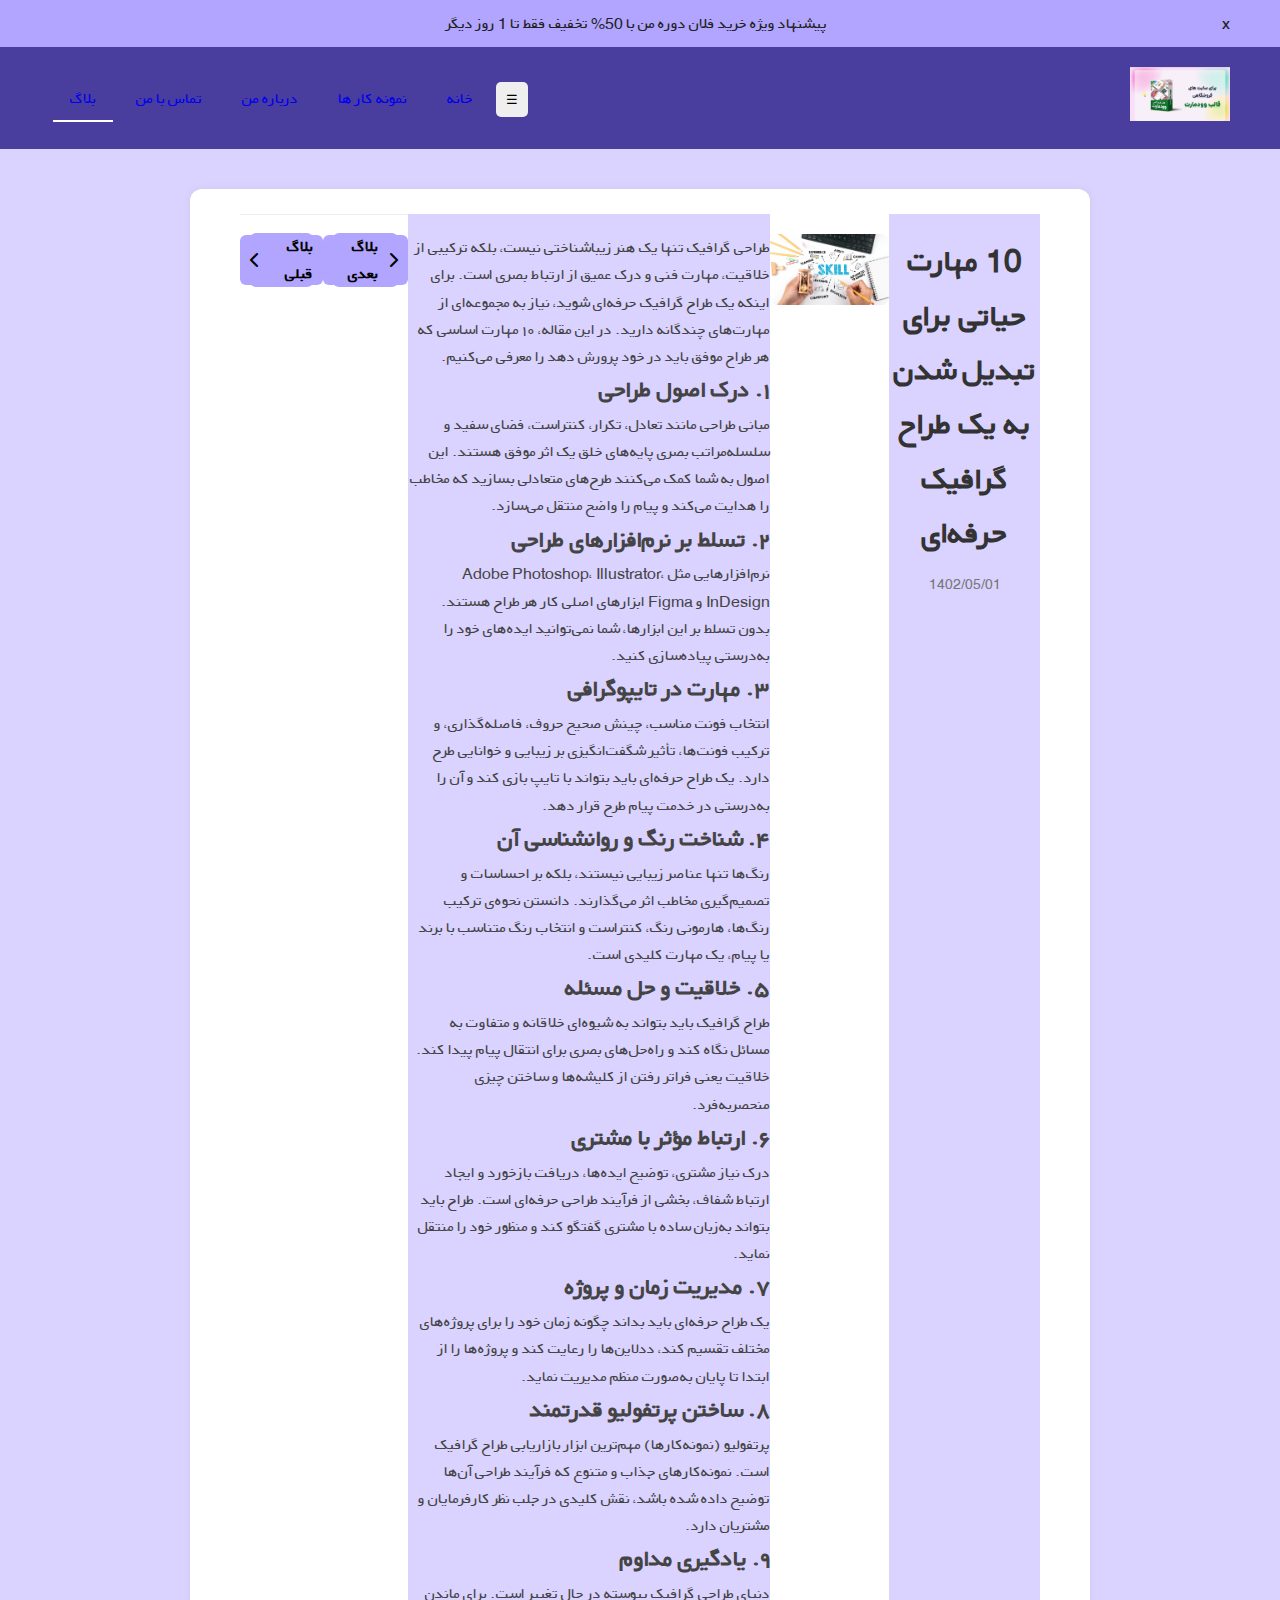
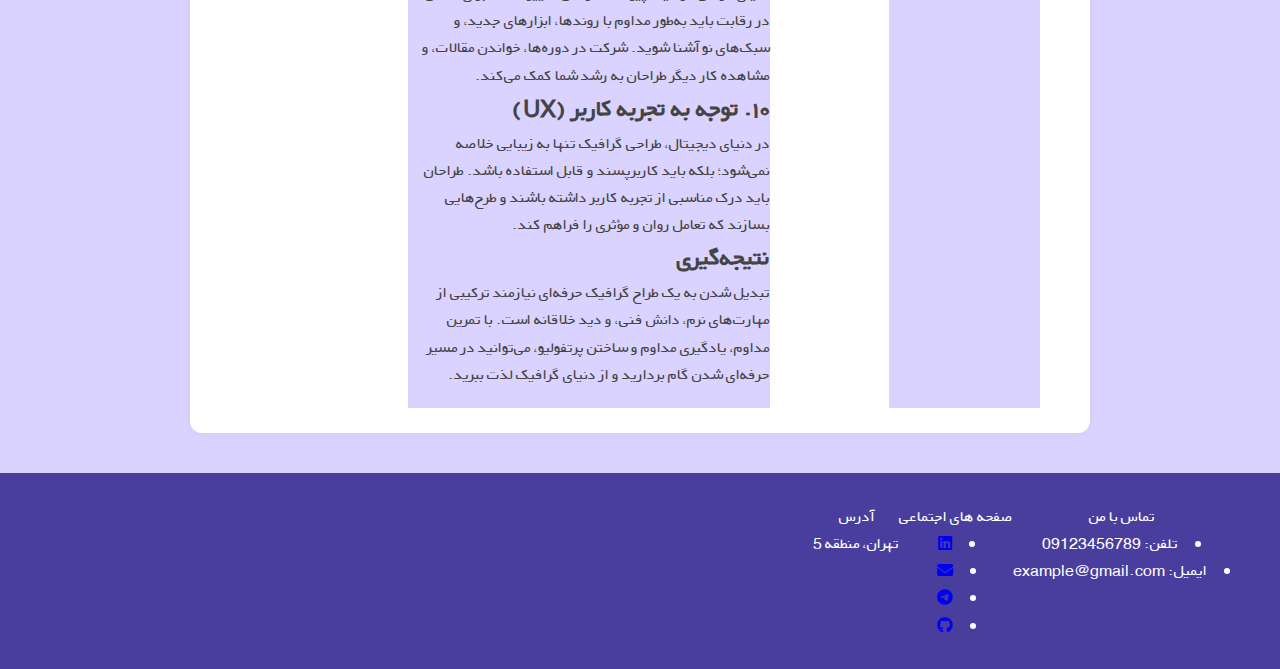
<file: blog-page-2.html>
<!DOCTYPE html>
<html lang="en">
  <head>
    <meta charset="UTF-8" />
    <meta name="viewport" content="width=device-width, initial-scale=1.0" />
    <title>سایت رزومه طراح گرافیک</title>
    <link rel="stylesheet" href="css/style.css" />
    <link rel="stylesheet" href="css/blog.css" />
    <link
      rel="stylesheet"
      href="https://cdnjs.cloudflare.com/ajax/libs/font-awesome/6.5.0/css/all.min.css"
    />
  </head>
  <body>
    <header id="header">
      <div id="header-top-section">
        <div class="container">
          <div class="X-btn">x</div>
          <div id="header-top-section-content">
            <p>پیشنهاد ویژه خرید فلان دوره من با 50% تخفیف فقط تا 1 روز دیگر</p>
          </div>
        </div>
      </div>
      <div id="header-main-section">
        <div class="container">
          <div id="header-logo">
            <a
              href="https://alireza-jafari-tech.github.io/website-demo-for-graphic-designers"
              ><img src="images/website logo.jpg" alt="website logo"
            /></a>
          </div>
          <nav id="header-nav">
            <button class="menu-toggle" id="menu-toggle">☰</button>
            <ul>
              <a href="index.html"><li>خانه</li></a>
              <a href="portfolio.html"><li>نمونه کار ها</li></a>
              <a href="about-us.html"><li>درباره من</li></a>
              <a href="contact-us.html"><li>تماس با من</li></a>
              <a href="blog.html"><li class="active">بلاگ</li></a>
            </ul>
          </nav>
        </div>
      </div>
    </header>
    <main id="main">
      <div class="container blog-post">
        <section id="blog-title-section">
          <h1 id="blog-title">
            10 مهارت حیاتی برای تبدیل شدن به یک طراح گرافیک حرفه‌ای
          </h1>
          <span class="blog-publish-data"> 1402/05/01 </span>
        </section>
        <section id="blog-picture-section">
          <div>
            <img
              src="images/blog/skill.png"
              alt="blog-picture"
              onclick="openLightbox(this)"
            />
            <div id="lightbox" style="z-index: 10000;" onclick="closeLightbox()">
              <img id="lightbox-img" />
            </div>
          </div>
        </section>
        <section id="blog-content">
          <p>
            طراحی گرافیک تنها یک هنر زیباشناختی نیست، بلکه ترکیبی از خلاقیت،
            مهارت فنی و درک عمیق از ارتباط بصری است. برای اینکه یک طراح گرافیک
            حرفه‌ای شوید، نیاز به مجموعه‌ای از مهارت‌های چندگانه دارید. در این
            مقاله، ۱۰ مهارت اساسی که هر طراح موفق باید در خود پرورش دهد را معرفی
            می‌کنیم.
          </p>

          <h2>۱. درک اصول طراحی</h2>
          <p>
            مبانی طراحی مانند تعادل، تکرار، کنتراست، فضای سفید و سلسله‌مراتب
            بصری پایه‌های خلق یک اثر موفق هستند. این اصول به شما کمک می‌کنند
            طرح‌های متعادلی بسازید که مخاطب را هدایت می‌کند و پیام را واضح منتقل
            می‌سازد.
          </p>

          <h2>۲. تسلط بر نرم‌افزارهای طراحی</h2>
          <p>
            نرم‌افزارهایی مثل Adobe Photoshop، Illustrator، InDesign و Figma
            ابزارهای اصلی کار هر طراح هستند. بدون تسلط بر این ابزارها، شما
            نمی‌توانید ایده‌های خود را به‌درستی پیاده‌سازی کنید.
          </p>

          <h2>۳. مهارت در تایپوگرافی</h2>
          <p>
            انتخاب فونت مناسب، چینش صحیح حروف، فاصله‌گذاری، و ترکیب فونت‌ها،
            تأثیر شگفت‌انگیزی بر زیبایی و خوانایی طرح دارد. یک طراح حرفه‌ای باید
            بتواند با تایپ بازی کند و آن را به‌درستی در خدمت پیام طرح قرار دهد.
          </p>

          <h2>۴. شناخت رنگ و روانشناسی آن</h2>
          <p>
            رنگ‌ها تنها عناصر زیبایی نیستند، بلکه بر احساسات و تصمیم‌گیری مخاطب
            اثر می‌گذارند. دانستن نحوه‌ی ترکیب رنگ‌ها، هارمونی رنگ، کنتراست و
            انتخاب رنگ متناسب با برند یا پیام، یک مهارت کلیدی است.
          </p>

          <h2>۵. خلاقیت و حل مسئله</h2>
          <p>
            طراح گرافیک باید بتواند به شیوه‌ای خلاقانه و متفاوت به مسائل نگاه
            کند و راه‌حل‌های بصری برای انتقال پیام پیدا کند. خلاقیت یعنی فراتر
            رفتن از کلیشه‌ها و ساختن چیزی منحصربه‌فرد.
          </p>

          <h2>۶. ارتباط مؤثر با مشتری</h2>
          <p>
            درک نیاز مشتری، توضیح ایده‌ها، دریافت بازخورد و ایجاد ارتباط شفاف،
            بخشی از فرآیند طراحی حرفه‌ای است. طراح باید بتواند به‌زبان ساده با
            مشتری گفتگو کند و منظور خود را منتقل نماید.
          </p>

          <h2>۷. مدیریت زمان و پروژه</h2>
          <p>
            یک طراح حرفه‌ای باید بداند چگونه زمان خود را برای پروژه‌های مختلف
            تقسیم کند، ددلاین‌ها را رعایت کند و پروژه‌ها را از ابتدا تا پایان
            به‌صورت منظم مدیریت نماید.
          </p>

          <h2>۸. ساختن پرتفولیو قدرتمند</h2>
          <p>
            پرتفولیو (نمونه‌کارها) مهم‌ترین ابزار بازاریابی طراح گرافیک است.
            نمونه‌کارهای جذاب و متنوع که فرآیند طراحی آن‌ها توضیح داده شده باشد،
            نقش کلیدی در جلب نظر کارفرمایان و مشتریان دارد.
          </p>

          <h2>۹. یادگیری مداوم</h2>
          <p>
            دنیای طراحی گرافیک پیوسته در حال تغییر است. برای ماندن در رقابت باید
            به‌طور مداوم با روندها، ابزارهای جدید، و سبک‌های نو آشنا شوید. شرکت
            در دوره‌ها، خواندن مقالات، و مشاهده کار دیگر طراحان به رشد شما کمک
            می‌کند.
          </p>

          <h2>۱۰. توجه به تجربه کاربر (UX)</h2>
          <p>
            در دنیای دیجیتال، طراحی گرافیک تنها به زیبایی خلاصه نمی‌شود؛ بلکه
            باید کاربرپسند و قابل استفاده باشد. طراحان باید درک مناسبی از تجربه
            کاربر داشته باشند و طرح‌هایی بسازند که تعامل روان و مؤثری را فراهم
            کند.
          </p>

          <h2>نتیجه‌گیری</h2>
          <p>
            تبدیل شدن به یک طراح گرافیک حرفه‌ای نیازمند ترکیبی از مهارت‌های نرم،
            دانش فنی، و دید خلاقانه است. با تمرین مداوم، یادگیری مداوم و ساختن
            پرتفولیو، می‌توانید در مسیر حرفه‌ای شدن گام بردارید و از دنیای
            گرافیک لذت ببرید.
          </p>
        </section>
        <section id="next-prev-blog-section">
          <div>
            <a href="blog-page-1.html">
              <i class="fas fa-chevron-right"></i>
              <h4>بلاگ بعدی</h4>
            </a>
          </div>
          <div>
            <a href="blog-page-1.html">
              <h4>بلاگ قبلی</h4>
              <i class="fas fa-chevron-left"></i>
            </a>
          </div>
        </section>
      </div>
    </main>
    <footer id="footer">
      <div class="container">
        <div class="footer-colums">
          <div class="footer-column-title">تماس با من</div>
          <div class="footer-column-content">
            <ul>
              <li>تلفن: 09123456789</li>
              <li>ایمیل: example@gmail.com</li>
            </ul>
          </div>
        </div>
        <div class="footer-colums">
          <div class="footer-column-title">صفحه های اجتماعی</div>
          <div class="footer-column-content">
            <ul class="social-media-icons">
              <li>
                <a href="https://www.linkedin.com/in/alireza-jafari-tech">
                  <i class="fa-brands fa-linkedin"></i>
                </a>
              </li>
              <li>
                <a href="mailto:a.jafari.tech@gmail.com">
                  <i class="fa-solid fa-envelope"></i>
                </a>
              </li>
              <li>
                <a href="https://t.me/alireza_jafari_tech">
                  <i class="fa-brands fa-telegram"></i>
                </a>
              </li>
              <li>
                <a href="https://github.com/Alireza-Jafari-tech">
                  <i class="fa-brands fa-github"></i>
                </a>
              </li>
            </ul>
          </div>
        </div>
        <div class="footer-colums">
          <div class="footer-column-title">آدرس</div>
          <div class="footer-column-content">
            تهران، منطقه 5
          </div>
        </div>
      </div>
    </footer>
    <script src="js/script.js"></script>
  </body>
</html>
</file>
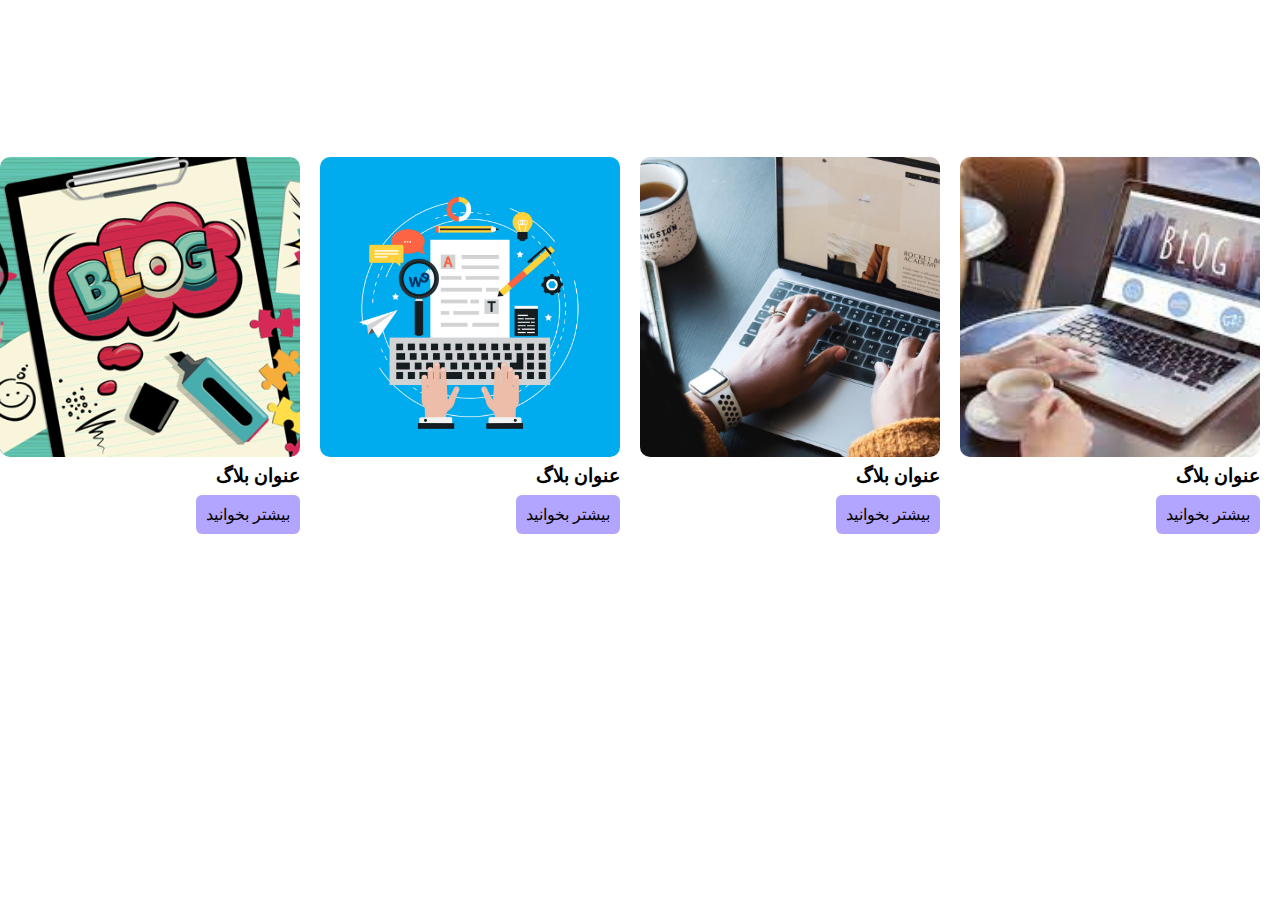
<file: blog.html>
<!DOCTYPE html>
<html lang="en">
  <head>
    <meta charset="UTF-8" />
    <meta name="viewport" content="width=device-width, initial-scale=1.0" />
    <title>سایت رزومه طراح گرافیک</title>
    <link rel="stylesheet" href="css/style.css" />
    <link
      rel="stylesheet"
      href="https://cdnjs.cloudflare.com/ajax/libs/font-awesome/6.5.0/css/all.min.css"
    />
  </head>
  <body>
    <header id="header">
      <div id="header-top-section">
        <div class="container">
          <div class="X-btn">x</div>
          <div id="header-top-section-content">
            <p>پیشنهاد ویژه خرید فلان دوره من با 50% تخفیف فقط تا 1 روز دیگر</p>
          </div>
        </div>
      </div>
      <div id="header-main-section">
        <div class="container">
          <div id="header-logo">
            <a
              href="https://alireza-jafari-tech.github.io/website-demo-for-graphic-designers"
              ><img src="images/website logo.jpg" alt="website logo"
            /></a>
          </div>
          <nav id="header-nav">
            <button class="menu-toggle" id="menu-toggle">☰</button>
            <ul>
              <a href="index.html"><li>خانه</li></a>
              <a href="portfolio.html"><li>نمونه کار ها</li></a>
              <a href="about-us.html"><li>درباره من</li></a>
              <a href="contact-us.html"><li>تماس با من</li></a>
              <a href="blog.html"><li class="active">بلاگ</li></a>
            </ul>
          </nav>
        </div>
      </div>
    </header>
    <main id="main">
      <section id="blogs" style="margin: unset">
        <div
          class="container grid-div-3-special { display: grid; grid-template-columns: repeat(auto-fit, minmax(250px, 1fr)); gap: 1rem; width: 100%; box-sizing: border-box; }"
        >
          <div class="blog-item">
            <div class="blog-picture">
              <img
                src="images/blog/4e3e7236e19179456c32c41f8ad1968f.jpeg"
                alt="blog item"
              />
            </div>
            <h3>عنوان بلاگ</h3>
            <a href="blog-page-1.html">بیشتر بخوانید</a>
          </div>
          <div class="blog-item">
            <div class="blog-picture">
              <img
                src="images/blog/8.-Find-your-niche-Travel-Blog.jpg"
                alt="blog item"
              />
            </div>
            <h3>عنوان بلاگ</h3>
            <a href="blog-page-2.html">بیشتر بخوانید</a>
          </div>
          <div class="blog-item">
            <div class="blog-picture">
              <img src="images/blog/51792621_baja.jpg" alt="blog item" />
            </div>
            <h3>عنوان بلاگ</h3>
            <a href="blog-page-1.html">بیشتر بخوانید</a>
          </div>
          <div class="blog-item">
            <div class="blog-picture">
              <img src="images/blog/blog2.webp" alt="blog item" />
            </div>
            <h3>عنوان بلاگ</h3>
            <a href="blog-page-2.html">بیشتر بخوانید</a>
          </div>
          <div class="blog-item">
            <div class="blog-picture">
              <img src="images/blog/imageees.jpg" alt="blog item" />
            </div>
            <h3>عنوان بلاگ</h3>
            <a href="blog-page-1.html">بیشتر بخوانید</a>
          </div>
          <div class="blog-item">
            <div class="blog-picture">
              <img src="images/blog/images.jpg" alt="blog item" />
            </div>
            <h3>عنوان بلاگ</h3>
            <a href="blog-page-2.html">بیشتر بخوانید</a>
          </div>
          <div class="blog-item">
            <div class="blog-picture">
              <img src="images/blog/imagestt.jpg" alt="blog item" />
            </div>
            <h3>عنوان بلاگ</h3>
            <a href="blog-page-1.html">بیشتر بخوانید</a>
          </div>
          <div class="blog-item">
            <div class="blog-picture">
              <img src="images/blog/imaggges.jpg" alt="blog item" />
            </div>
            <h3>عنوان بلاگ</h3>
            <a href="blog-page-2.html">بیشتر بخوانید</a>
          </div>
          <div class="blog-item">
            <div class="blog-picture">
              <img src="images/blog/Lifeofablogger.jpg" alt="blog item" />
            </div>
            <h3>عنوان بلاگ</h3>
            <a href="blog-page-1.html">بیشتر بخوانید</a>
          </div>
          <div class="blog-item">
            <div class="blog-picture">
              <img src="images/blog/que-es-un-blog.png.webp" alt="blog item" />
            </div>
            <h3>عنوان بلاگ</h3>
            <a href="blog-page-2.html">بیشتر بخوانید</a>
          </div>
          <div class="blog-item">
            <div class="blog-picture">
              <img src="images/blog/whatisblog.png" alt="blog item" />
            </div>
            <h3>عنوان بلاگ</h3>
            <a href="blog-page-1.html">بیشتر بخوانید</a>
          </div>
        </div>
      </section>      
    </main>
    <footer id="footer">
      <div class="container">
        <div class="footer-colums">
          <div class="footer-column-title">تماس با من</div>
          <div class="footer-column-content">
            <ul>
              <li>تلفن: 09123456789</li>
              <li>ایمیل: example@gmail.com</li>
            </ul>
          </div>
        </div>
        <div class="footer-colums">
          <div class="footer-column-title">صفحه های اجتماعی</div>
          <div class="footer-column-content">
            <ul class="social-media-icons">
              <li>
                <a href="https://www.linkedin.com/in/alireza-jafari-tech">
                  <i class="fa-brands fa-linkedin"></i>
                </a>
              </li>
              <li>
                <a href="mailto:a.jafari.tech@gmail.com">
                  <i class="fa-solid fa-envelope"></i>
                </a>
              </li>
              <li>
                <a href="https://t.me/alireza_jafari_tech">
                  <i class="fa-brands fa-telegram"></i>
                </a>
              </li>
              <li>
                <a href="https://github.com/Alireza-Jafari-tech">
                  <i class="fa-brands fa-github"></i>
                </a>
              </li>
            </ul>
          </div>
        </div>
        <div class="footer-colums">
          <div class="footer-column-title">آدرس</div>
          <div class="footer-column-content">
            تهران، منطقه 5
          </div>
        </div>
      </div>
    </footer>
    <script src="js/script.js"></script>
  </body>
</html>
</file>
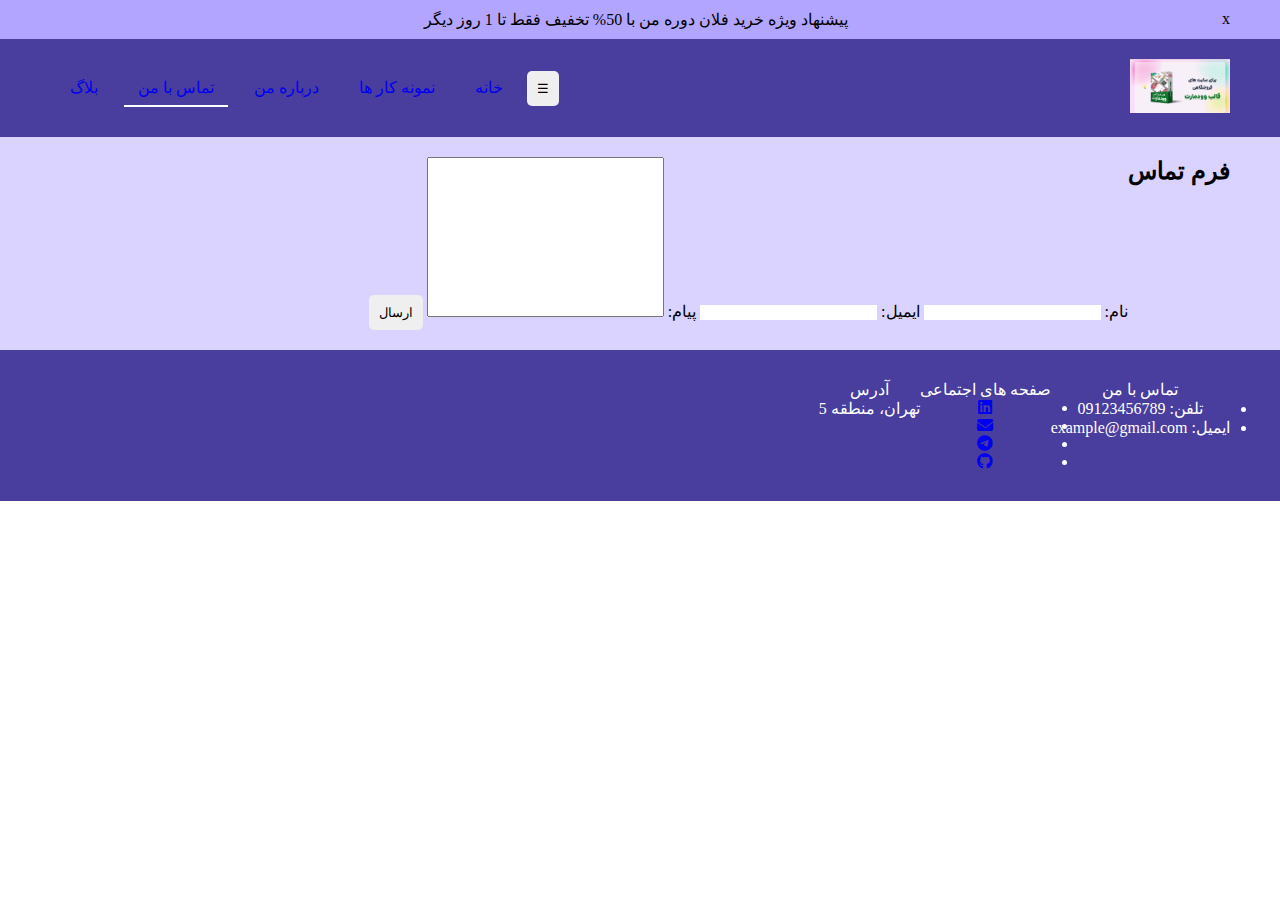
<file: contact-us.html>
<!DOCTYPE html>
<html lang="en">
  <head>
    <meta charset="UTF-8" />
    <meta name="viewport" content="width=device-width, initial-scale=1.0" />
    <title>سایت رزومه طراح گرافیک</title>
    <link rel="stylesheet" href="css/style.css" />
    <link
      rel="stylesheet"
      href="https://cdnjs.cloudflare.com/ajax/libs/font-awesome/6.5.0/css/all.min.css"
    />
  </head>
  <body>
    <header id="header">
      <div id="header-top-section">
        <div class="container">
          <div class="X-btn">x</div>
          <div id="header-top-section-content">
            <p>پیشنهاد ویژه خرید فلان دوره من با 50% تخفیف فقط تا 1 روز دیگر</p>
          </div>
        </div>
      </div>
      <div id="header-main-section">
        <div class="container">
          <div id="header-logo">
            <a
              href="https://alireza-jafari-tech.github.io/website-demo-for-graphic-designers"
              ><img src="images/website logo.jpg" alt="website logo"
            /></a>
          </div>
          <nav id="header-nav">
            <button class="menu-toggle" id="menu-toggle">☰</button>
            <ul>
              <a href="index.html"><li>خانه</li></a>
              <a href="portfolio.html"><li>نمونه کار ها</li></a>
              <a href="about-us.html"><li>درباره من</li></a>
              <a href="contact-us.html"><li class="active">تماس با من</li></a>
              <a href="blog.html"><li>بلاگ</li></a>
            </ul>
          </nav>
        </div>
      </div>
    </header>
    <main id="main">
      <section id="contact-us-section" style="margin: unset;">
        <div class="container">
          <h2>فرم تماس</h2>
          <form class="contact-form">
              <label for="name">نام:</label>
              <input type="text" id="name" name="name" required>
  
              <label for="email">ایمیل:</label>
              <input type="email" id="email" name="email" required>
  
              <label for="message">پیام:</label>
              <textarea id="message" name="message" rows="5" required style="height: 160px; font-size: 18px; resize: none;"></textarea>
  
              <button type="submit">ارسال</button>
          </form>
        </div>
      </section>
    </main>
    <footer id="footer">
      <div class="container">
        <div class="footer-colums">
          <div class="footer-column-title">تماس با من</div>
          <div class="footer-column-content">
            <ul>
              <li>تلفن: 09123456789</li>
              <li>ایمیل: example@gmail.com</li>
            </ul>
          </div>
        </div>
        <div class="footer-colums">
          <div class="footer-column-title">صفحه های اجتماعی</div>
          <div class="footer-column-content">
            <ul class="social-media-icons">
              <li>
                <a href="https://www.linkedin.com/in/alireza-jafari-tech">
                  <i class="fa-brands fa-linkedin"></i>
                </a>
              </li>
              <li>
                <a href="mailto:a.jafari.tech@gmail.com">
                  <i class="fa-solid fa-envelope"></i>
                </a>
              </li>
              <li>
                <a href="https://t.me/alireza_jafari_tech">
                  <i class="fa-brands fa-telegram"></i>
                </a>
              </li>
              <li>
                <a href="https://github.com/Alireza-Jafari-tech">
                  <i class="fa-brands fa-github"></i>
                </a>
              </li>
            </ul>
          </div>
        </div>
        <div class="footer-colums">
          <div class="footer-column-title">آدرس</div>
          <div class="footer-column-content">
            تهران، منطقه 5
          </div>
        </div>
      </div>
    </footer>
    <script src="js/script.js"></script>
  </body>
</html>
</file>
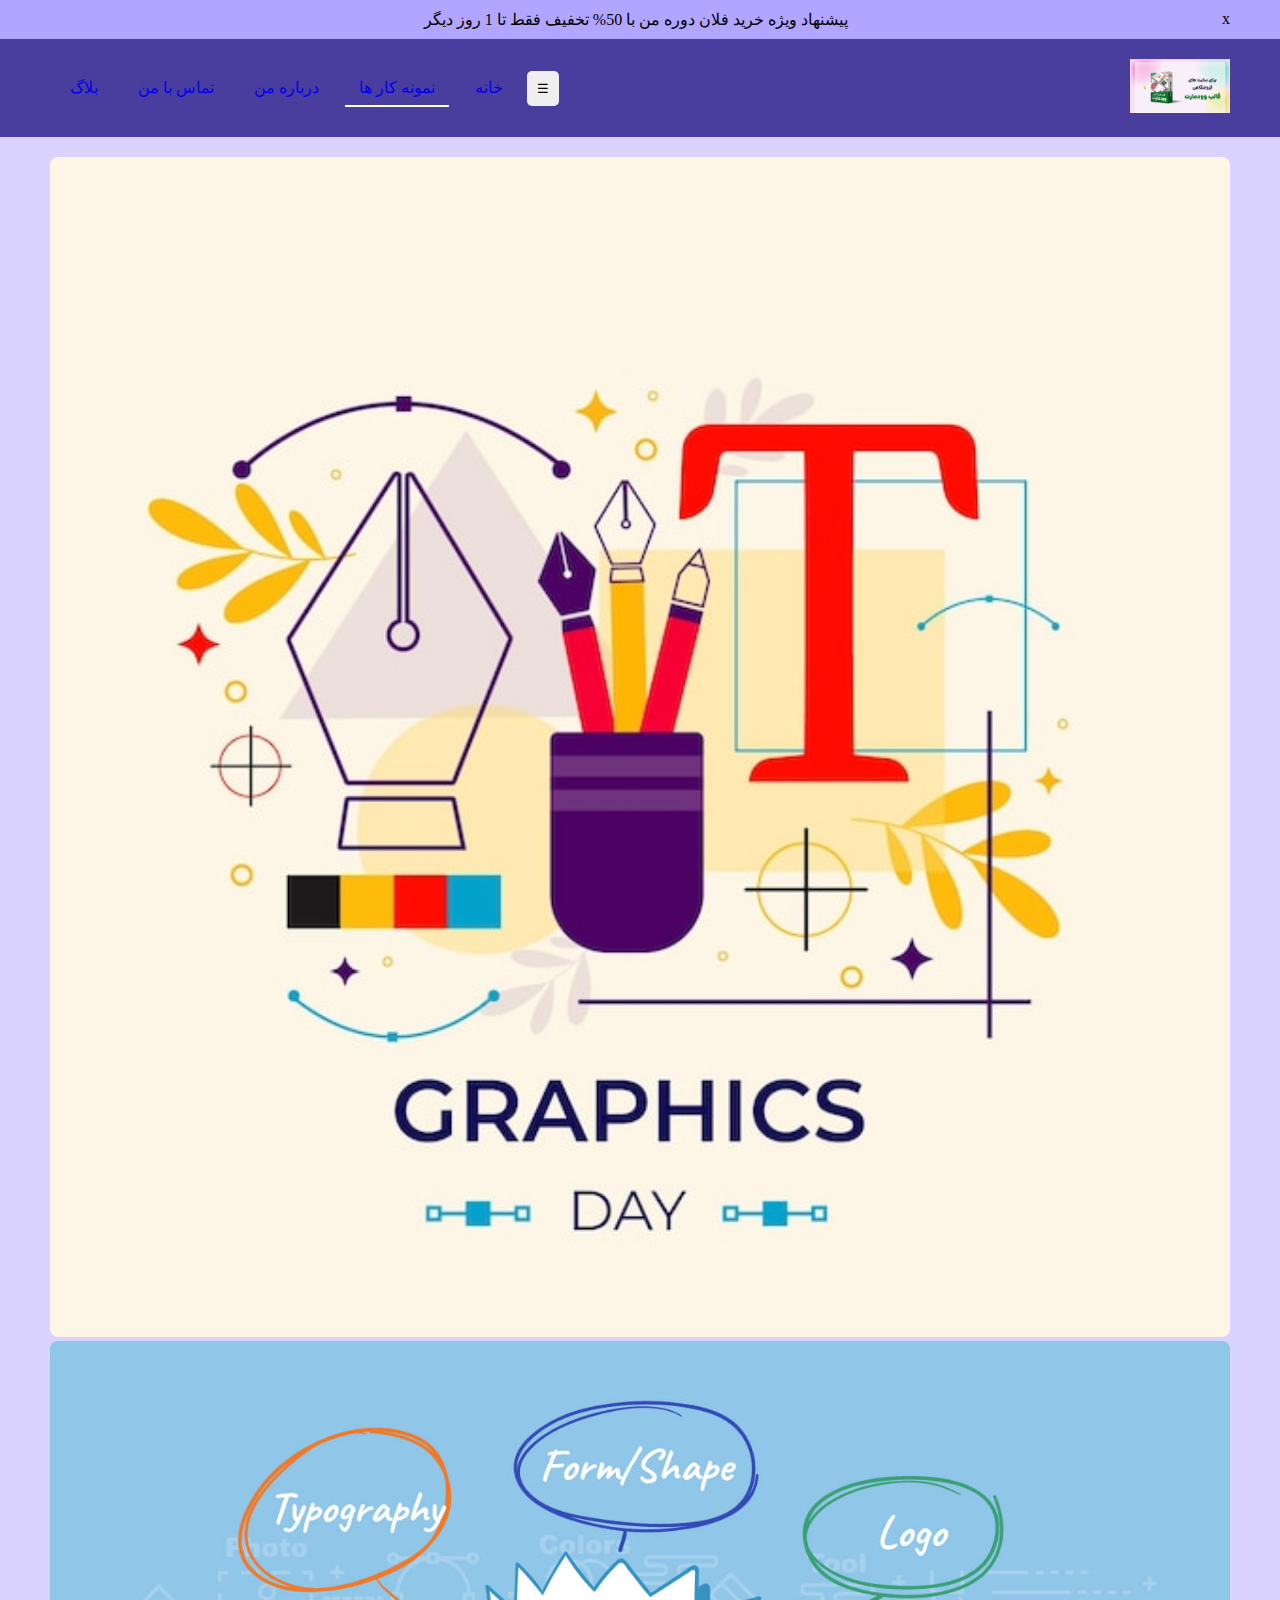
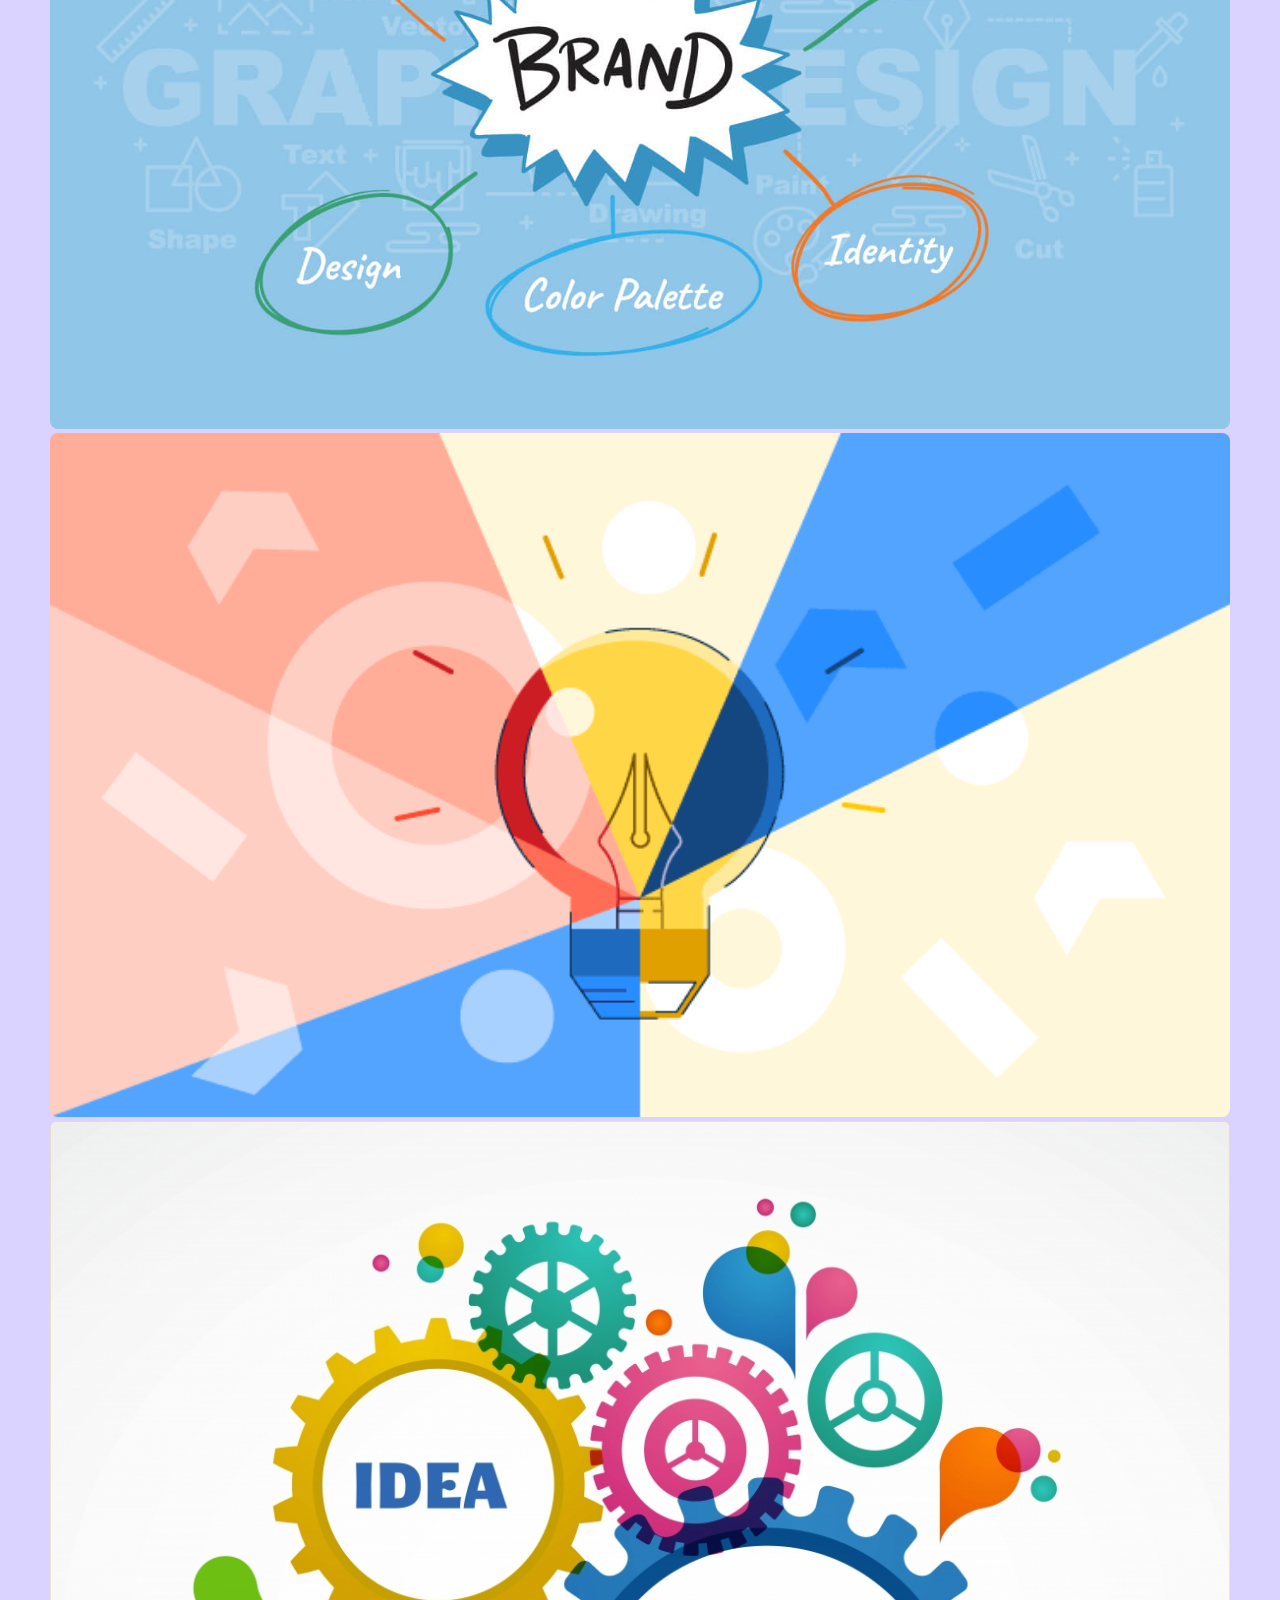
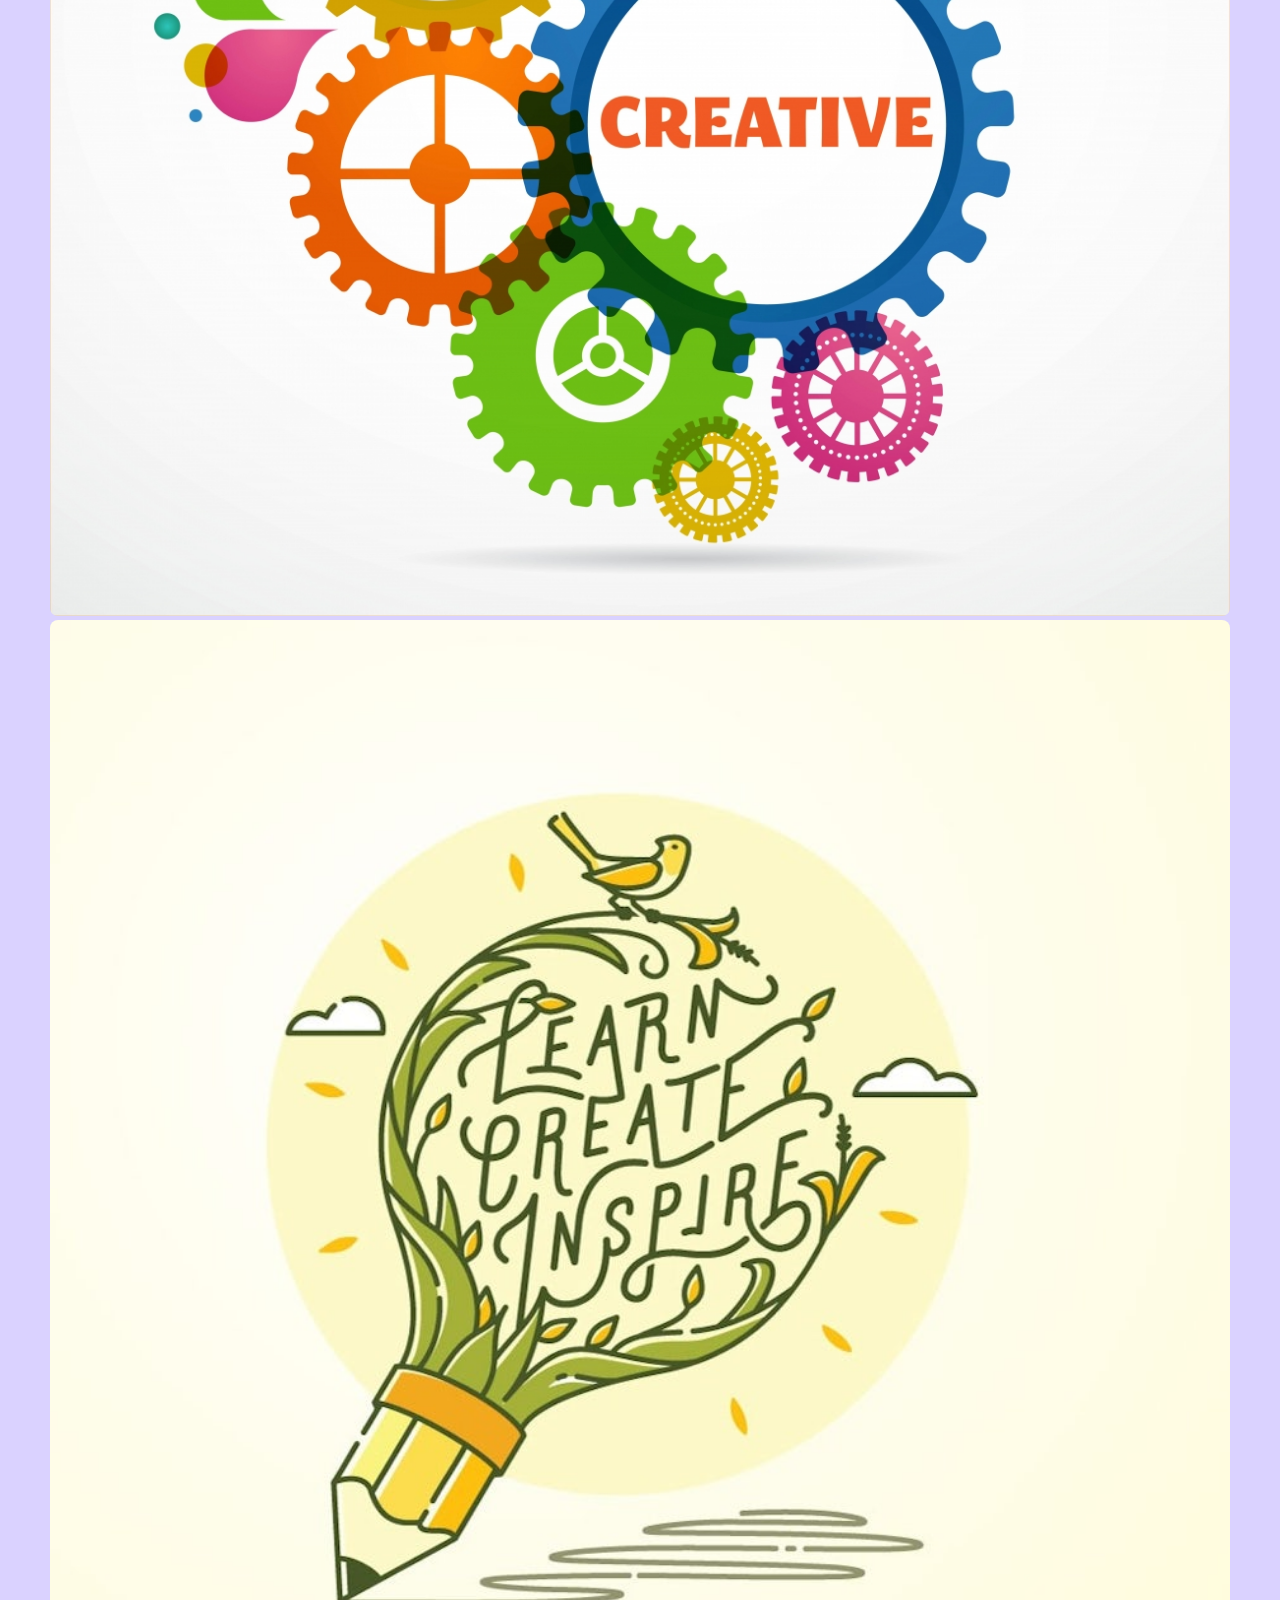
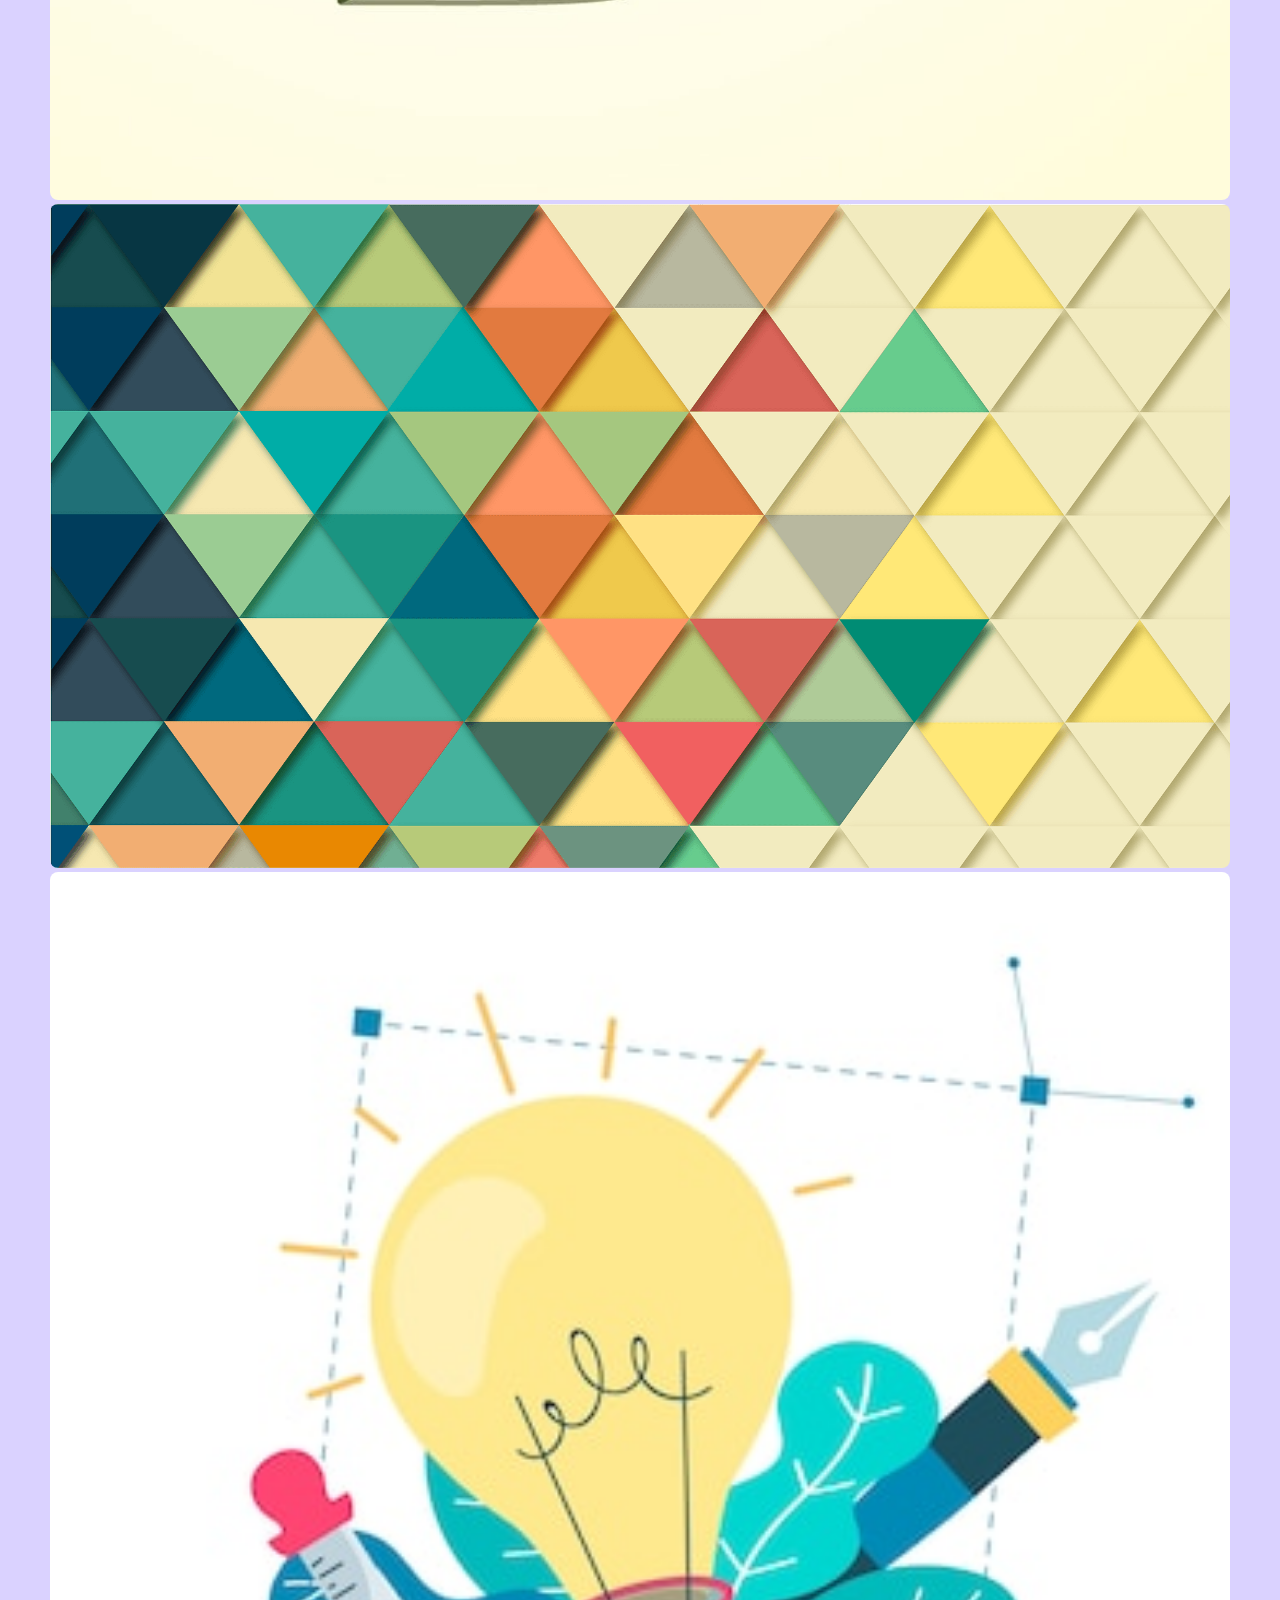
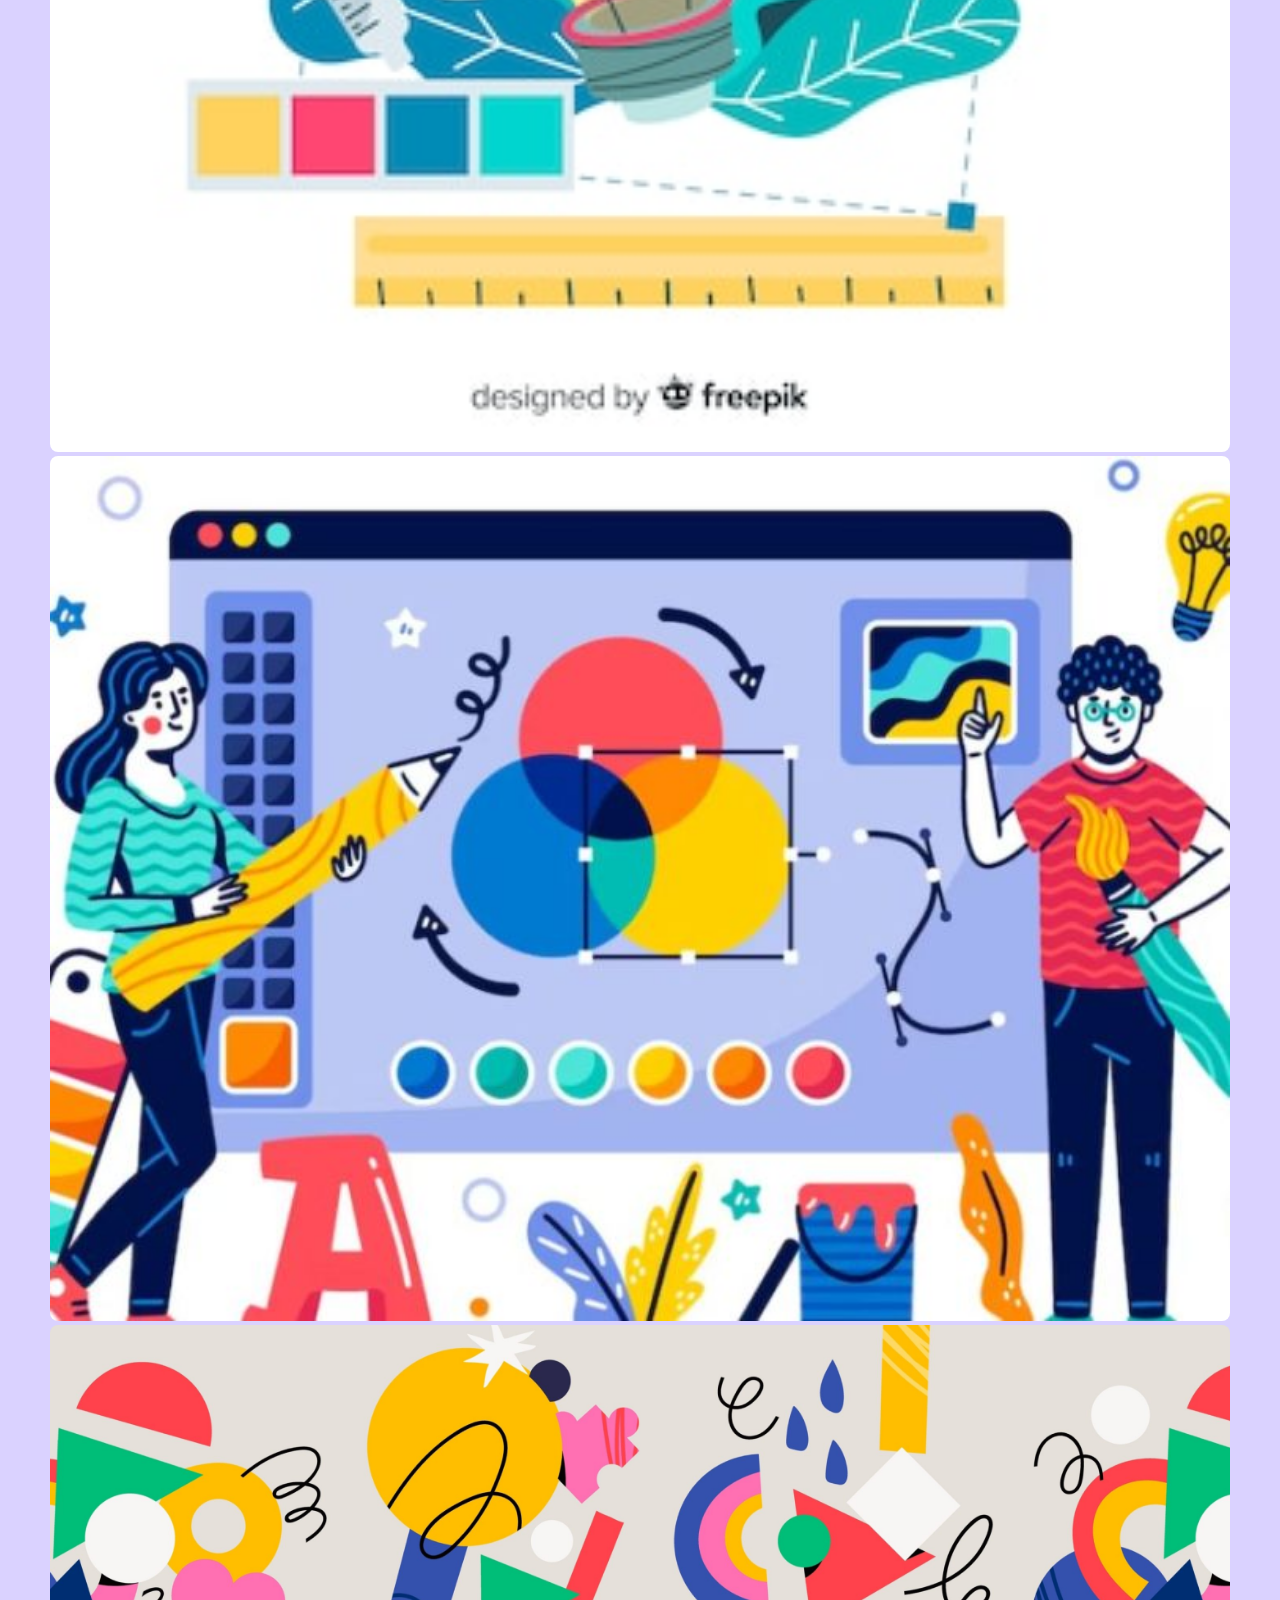
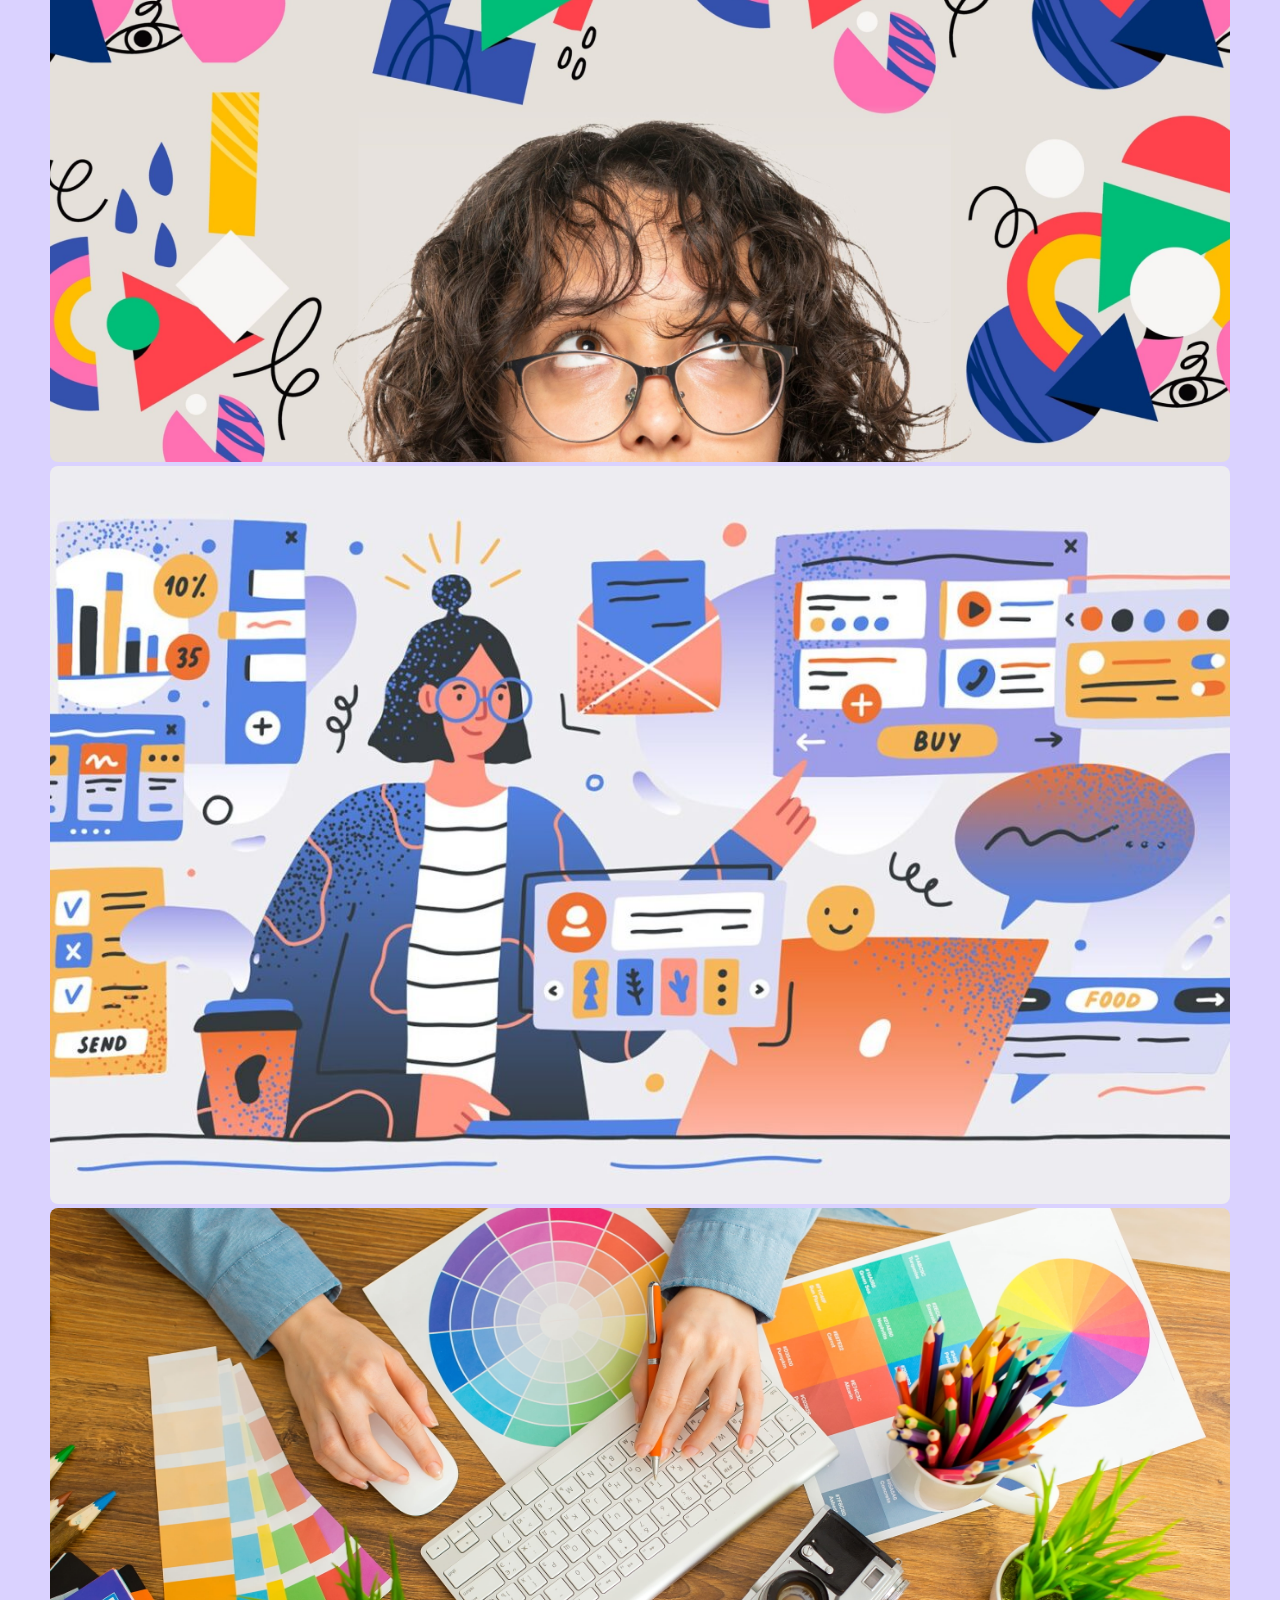
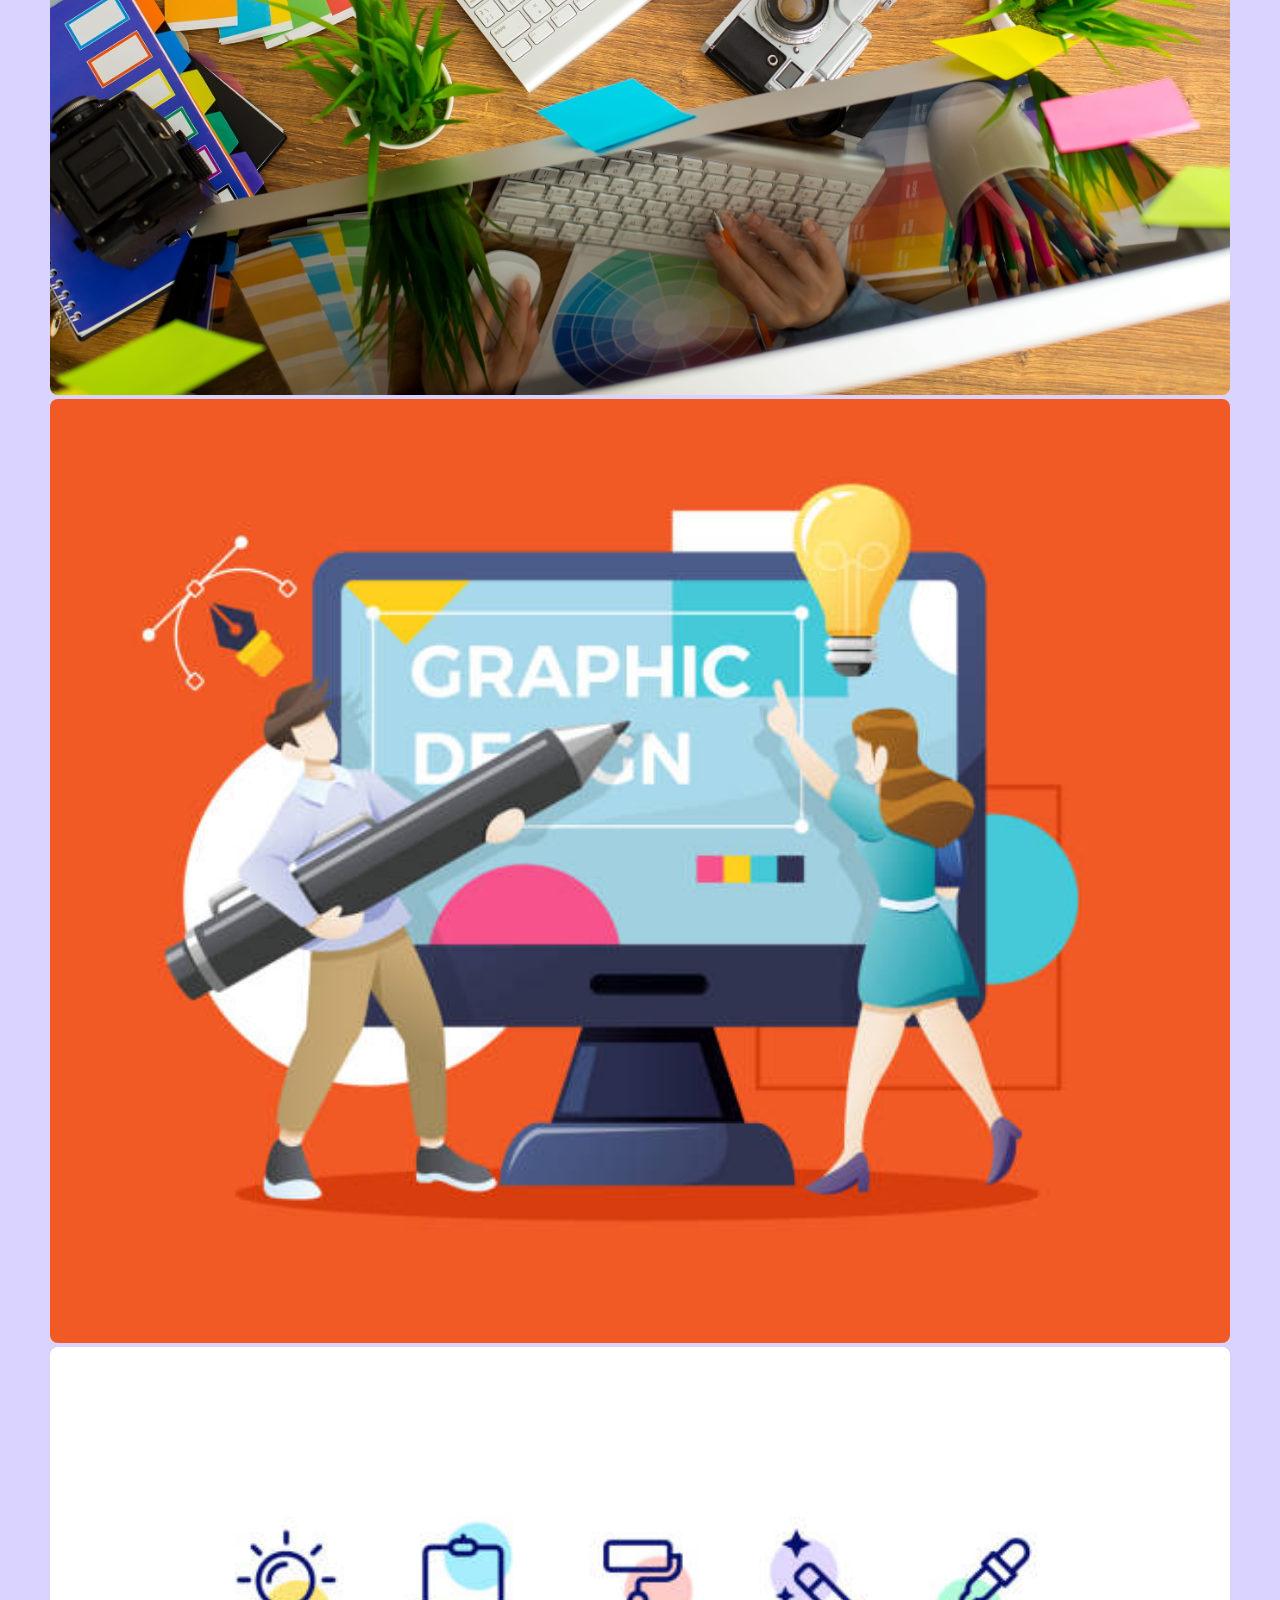
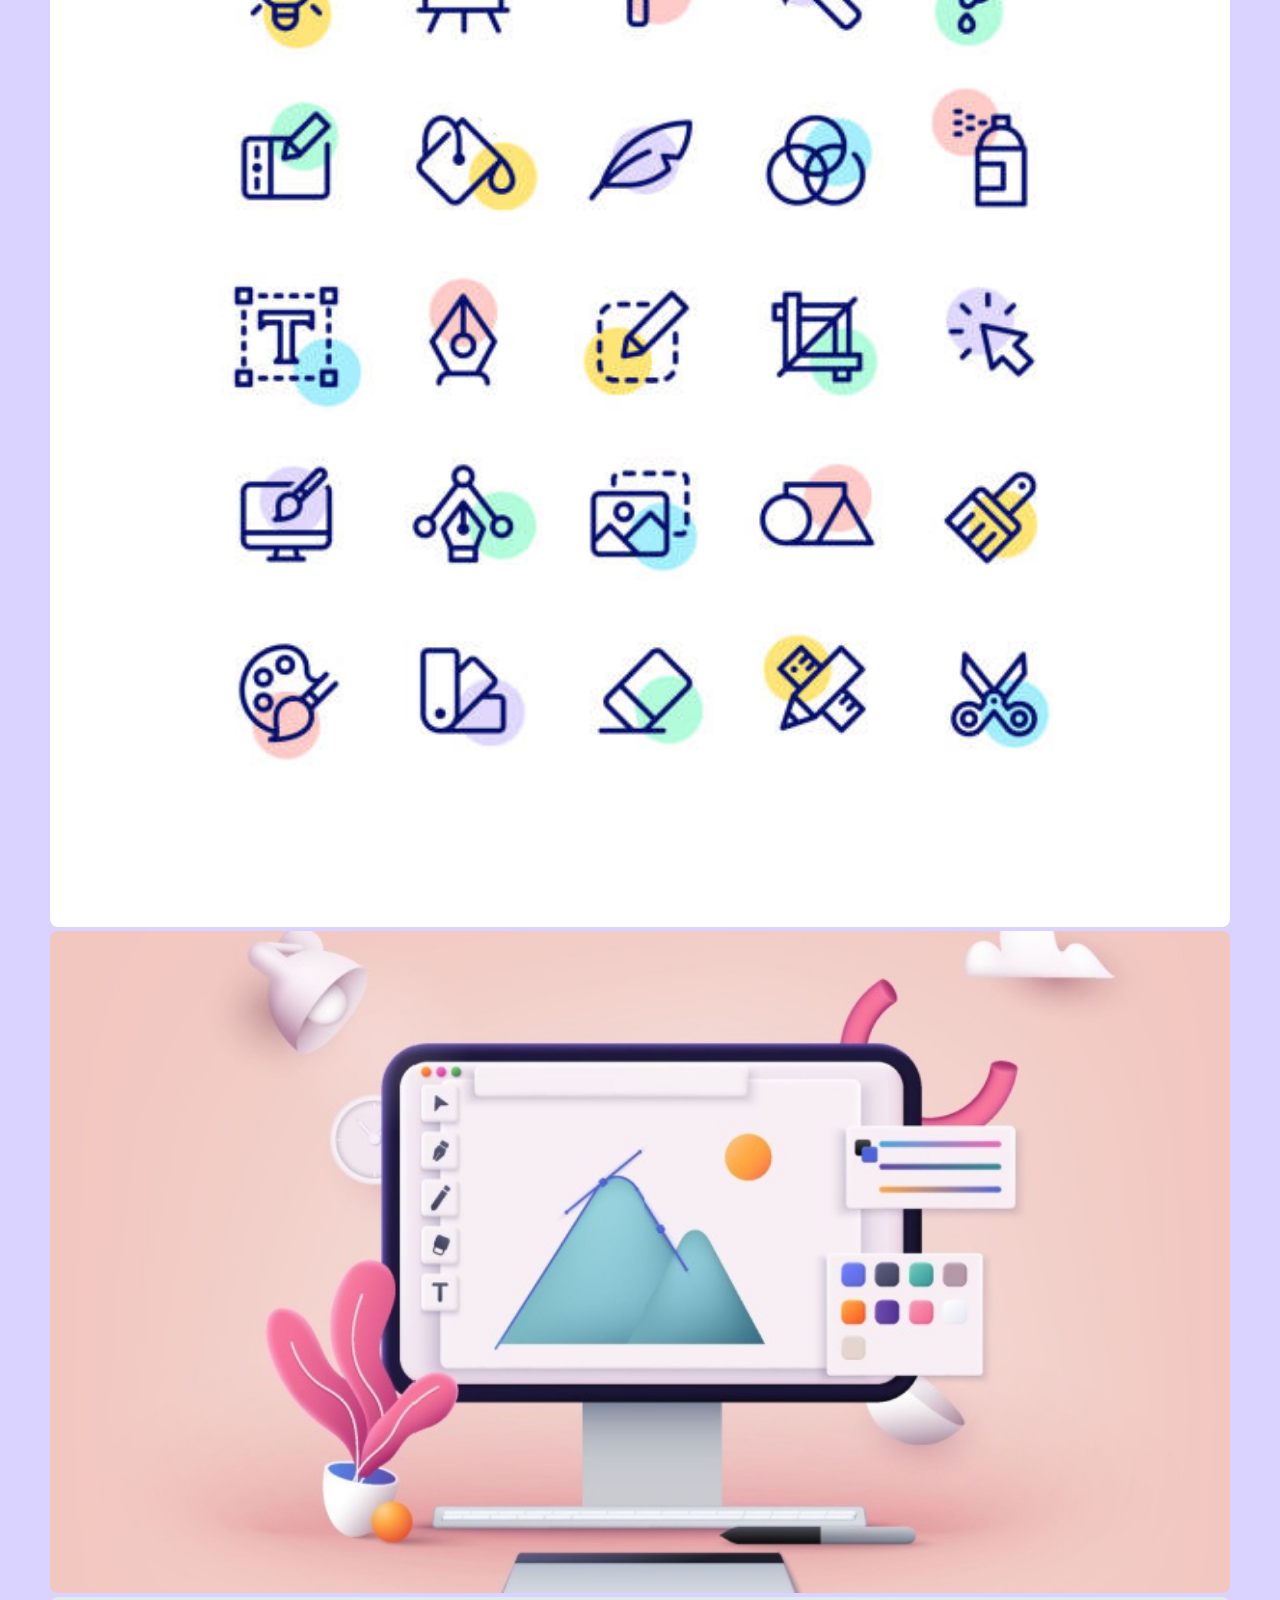
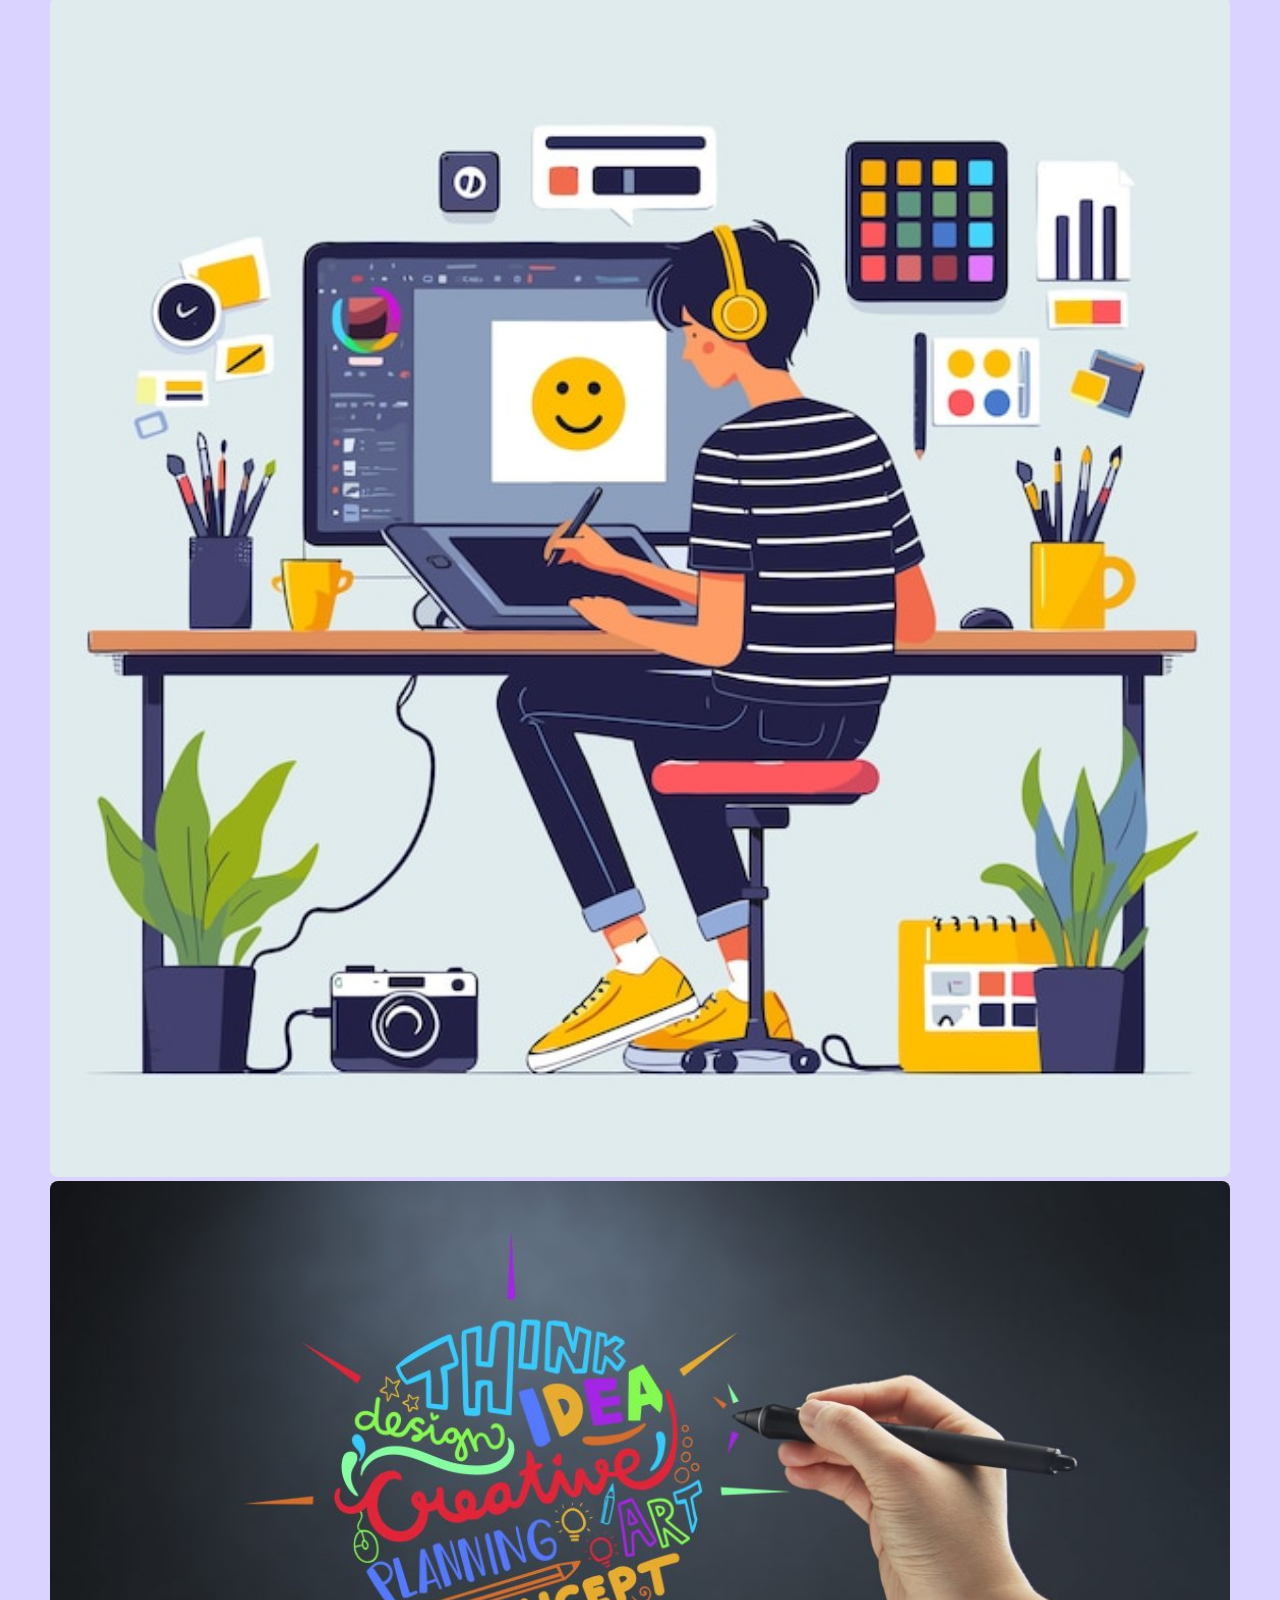
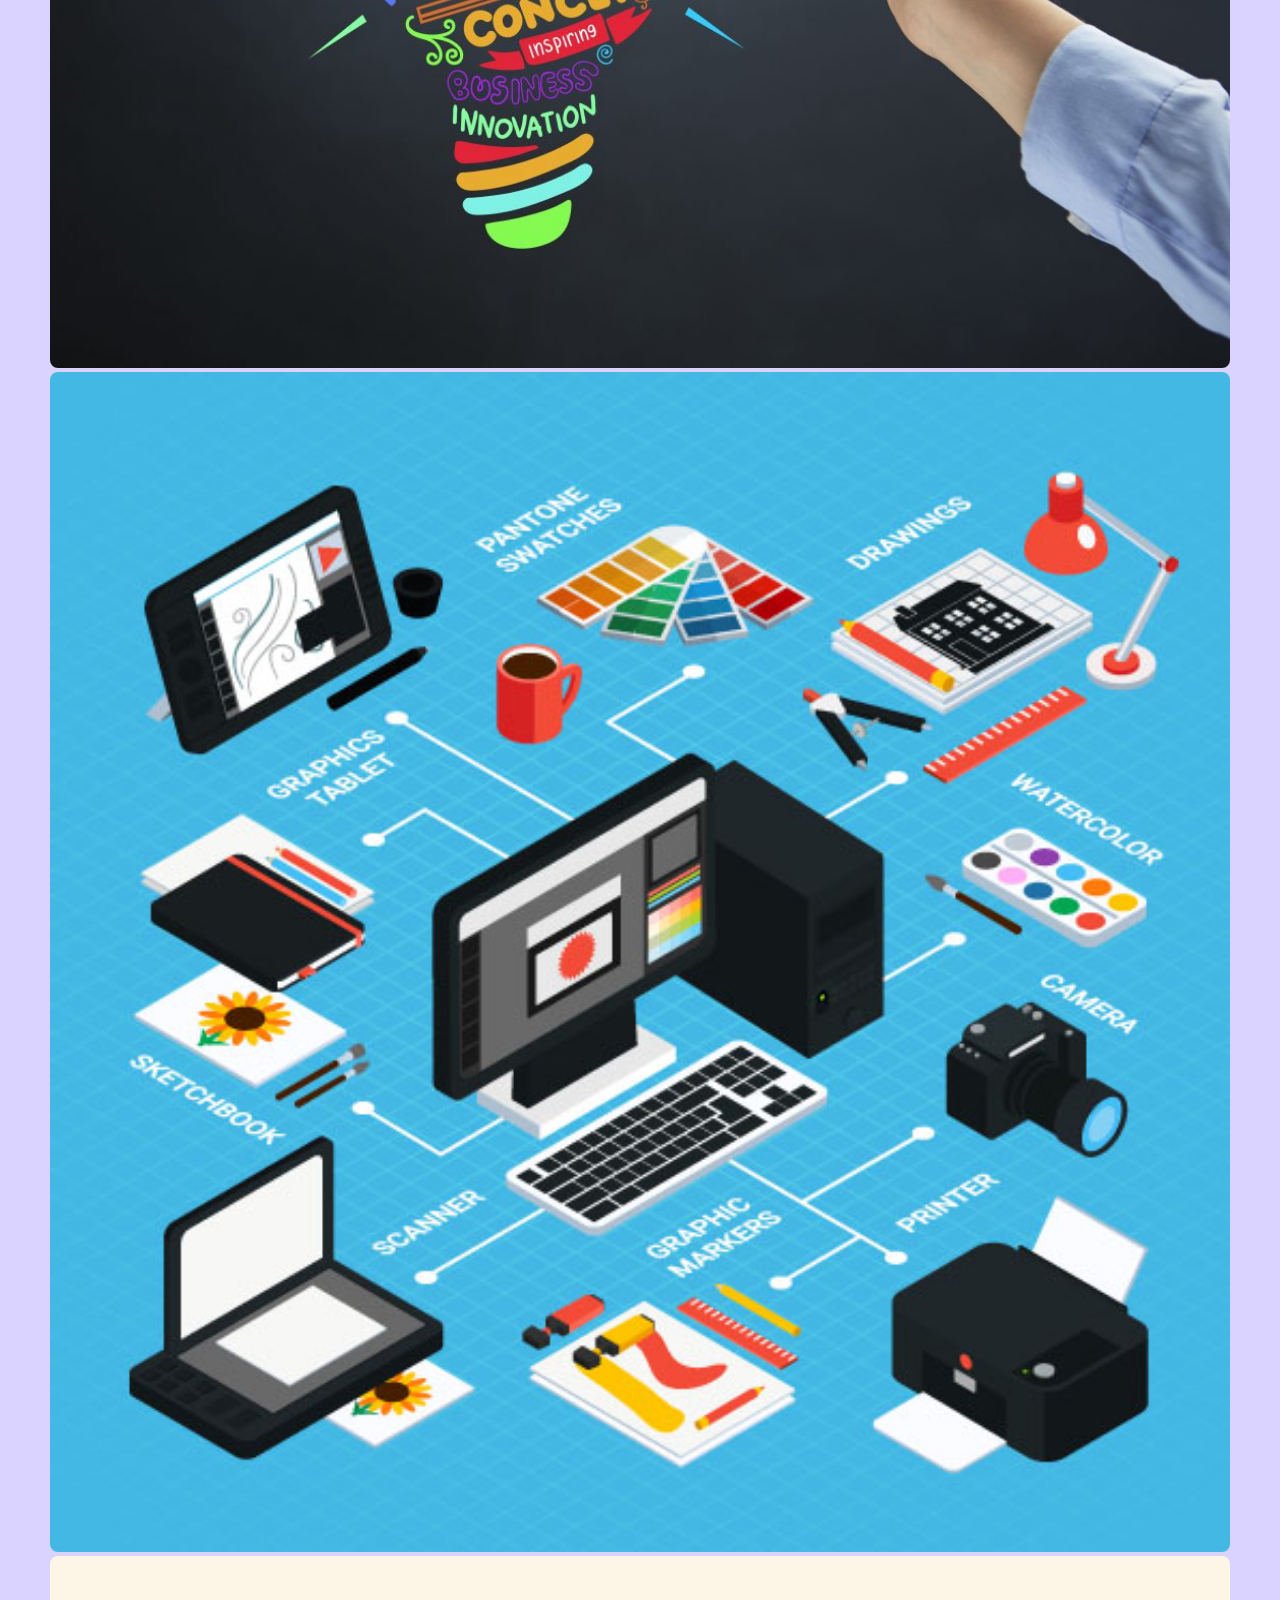
<file: portfolio.html>
<!DOCTYPE html>
<html lang="en">
  <head>
    <meta charset="UTF-8" />
    <meta name="viewport" content="width=device-width, initial-scale=1.0" />
    <title>سایت رزومه طراح گرافیک</title>
    <link rel="stylesheet" href="css/style.css" />
    <link
      rel="stylesheet"
      href="https://cdnjs.cloudflare.com/ajax/libs/font-awesome/6.5.0/css/all.min.css"
    />
  </head>
  <body>
    <header id="header">
      <div id="header-top-section">
        <div class="container">
          <div class="X-btn">x</div>
          <div id="header-top-section-content">
            <p>پیشنهاد ویژه خرید فلان دوره من با 50% تخفیف فقط تا 1 روز دیگر</p>
          </div>
        </div>
      </div>
      <div id="header-main-section">
        <div class="container">
          <div id="header-logo">
            <a
              href="https://alireza-jafari-tech.github.io/website-demo-for-graphic-designers"
              ><img src="images/website logo.jpg" alt="website logo"
            /></a>
          </div>
          <nav id="header-nav">
            <button class="menu-toggle" id="menu-toggle">☰</button>
            <ul>
              <a href="index.html"><li>خانه</li></a>
              <a href="portfolio.html"><li class="active">نمونه کار ها</li></a>
              <a href="about-us.html"><li>درباره من</li></a>
              <a href="contact-us.html"><li>تماس با من</li></a>
              <a href="blog.html"><li>بلاگ</li></a>
            </ul>
          </nav>
        </div>
      </div>
    </header>
    <main id="main">
      <section style="margin: unset">
        <div class="container">
          <div class="gallery portfolio-page">
            <img src="images/portfolio/image (1).jpg" alt="portfolio item" onclick="openLightbox(this)"/>
            <img src="images/portfolio/image (1).jpeg" alt="portfolio item" onclick="openLightbox(this)"/>
            <img src="images/portfolio/image (1).png" alt="portfolio item" onclick="openLightbox(this)"/>
            <img src="images/portfolio/image (2).jpg" alt="portfolio item" onclick="openLightbox(this)"/>
            <img src="images/portfolio/image (2).jpeg" alt="portfolio item" onclick="openLightbox(this)"/>
            <img src="images/portfolio/image (2).png" alt="portfolio item" onclick="openLightbox(this)"/>
            <img src="images/portfolio/image (3).jpg" alt="portfolio item" onclick="openLightbox(this)"/>
            <img src="images/portfolio/image (4).jpg" alt="portfolio item" onclick="openLightbox(this)"/>
            <img src="images/portfolio/image (5).jpg" alt="portfolio item" onclick="openLightbox(this)"/>
            <img src="images/portfolio/image (6).jpg" alt="portfolio item" onclick="openLightbox(this)"/>
            <img src="images/portfolio/image (7).jpg" alt="portfolio item" onclick="openLightbox(this)"/>
            <img src="images/portfolio/image (8).jpg" alt="portfolio item" onclick="openLightbox(this)"/>
            <img src="images/portfolio/image (9).jpg" alt="portfolio item" onclick="openLightbox(this)"/>
            <img src="images/portfolio/image (11).jpg" alt="portfolio item" onclick="openLightbox(this)"/>
            <img src="images/portfolio/image (12).jpg" alt="portfolio item" onclick="openLightbox(this)"/>
            <img src="images/portfolio/image (13).jpg" alt="portfolio item" onclick="openLightbox(this)"/>
            <img src="images/portfolio/image (14).jpg" alt="portfolio item" onclick="openLightbox(this)"/>
            <!-- *****************repeat🙂********************************** -->
            <img src="images/portfolio/image (1).jpg" alt="portfolio item" onclick="openLightbox(this)"/>
            <img src="images/portfolio/image (1).jpeg" alt="portfolio item" onclick="openLightbox(this)"/>
            <img src="images/portfolio/image (1).png" alt="portfolio item" onclick="openLightbox(this)"/>
            <img src="images/portfolio/image (2).jpg" alt="portfolio item" onclick="openLightbox(this)"/>
            <img src="images/portfolio/image (2).jpeg" alt="portfolio item" onclick="openLightbox(this)"/>
            <img src="images/portfolio/image (2).png" alt="portfolio item" onclick="openLightbox(this)"/>
            <img src="images/portfolio/image (3).jpg" alt="portfolio item" onclick="openLightbox(this)"/>
            <img src="images/portfolio/image (4).jpg" alt="portfolio item" onclick="openLightbox(this)"/>
            <img src="images/portfolio/image (5).jpg" alt="portfolio item" onclick="openLightbox(this)"/>
            <img src="images/portfolio/image (6).jpg" alt="portfolio item" onclick="openLightbox(this)"/>
            <img src="images/portfolio/image (7).jpg" alt="portfolio item" onclick="openLightbox(this)"/>
            <img src="images/portfolio/image (8).jpg" alt="portfolio item" onclick="openLightbox(this)"/>
            <img src="images/portfolio/image (9).jpg" alt="portfolio item" onclick="openLightbox(this)"/>
            <img src="images/portfolio/image (11).jpg" alt="portfolio item" onclick="openLightbox(this)"/>
            <img src="images/portfolio/image (12).jpg" alt="portfolio item" onclick="openLightbox(this)"/>
            <img src="images/portfolio/image (13).jpg" alt="portfolio item" onclick="openLightbox(this)"/>
            <img src="images/portfolio/image (14).jpg" alt="portfolio item" onclick="openLightbox(this)"/>
          </div>
        </div>
        <div id="lightbox" style="z-index: 10000;" onclick="closeLightbox()">
          <img id="lightbox-img" />
        </div>
      </section>
    </main>
    <footer id="footer">
      <div class="container">
        <div class="footer-colums">
          <div class="footer-column-title">تماس با من</div>
          <div class="footer-column-content">
            <ul>
              <li>تلفن: 09123456789</li>
              <li>ایمیل: example@gmail.com</li>
            </ul>
          </div>
        </div>
        <div class="footer-colums">
          <div class="footer-column-title">صفحه های اجتماعی</div>
          <div class="footer-column-content">
            <ul class="social-media-icons">
              <li>
                <a href="https://www.linkedin.com/in/alireza-jafari-tech">
                  <i class="fa-brands fa-linkedin"></i>
                </a>
              </li>
              <li>
                <a href="mailto:a.jafari.tech@gmail.com">
                  <i class="fa-solid fa-envelope"></i>
                </a>
              </li>
              <li>
                <a href="https://t.me/alireza_jafari_tech">
                  <i class="fa-brands fa-telegram"></i>
                </a>
              </li>
              <li>
                <a href="https://github.com/Alireza-Jafari-tech">
                  <i class="fa-brands fa-github"></i>
                </a>
              </li>
            </ul>
          </div>
        </div>
        <div class="footer-colums">
          <div class="footer-column-title">آدرس</div>
          <div class="footer-column-content">
            تهران، منطقه 5
          </div>
        </div>
      </div>
    </footer>
    <script src="js/script.js"></script>
  </body>
</html>
</file>
<file: css/style.css>
* {
  padding: 0;
  margin: 0;
  box-sizing: border-box;
  direction: rtl;
}

:root {
  /* Neutral colors */
  --color-bg: #493d9e; /* Main header footer background */
  --color-surface: #b2a5ff; /* Cards, nav, etc. */
  --color-main-bg: #dad2ff; /* Main background */
  --color-border: #493d9e;

  /* Text */
  --color-text-primary: #000000;
  --color-text-secondary: #cccccc;
  --color-text-muted: #888888;

  /* Accent colors */
  --color-accent: #ff5252; /* Red accent */
  --color-accent-alt: #4caf50; /* Green accent */

  /* Button */
  --color-btn-bg: #b2a5ff;
  --color-btn-text: #000000;

  /* --color: #FFF2AF; */

}

/* @font-face {
  font-family: ;
  src: url();
} */

/* ************************************** */

body {
  /* background-color: var(--color-main-bg); */
}

a {
  text-decoration: none;
}

button {
  padding: 10px;
  border-radius: 5px;
  cursor: pointer;
  outline: none;
  border: none;
}

input {
  outline: none;
  border: none
}

img {
  width: 100%;
}

.container {
  display: flex;
  flex-direction: row;
  padding: 0px 50px !important;
  width: 100%;
}

section:not(#hero) {
  margin: 25px 0px;
  padding: 20px 0px;
}

/* ************************************** */

/* *****************header start**************** */
#header {
  display: flex;
  flex-direction: column;
}

#header .container {
}

#header-top-section {
  display: flex;
  justify-content: center;
  background-color: var(--color-surface);
  padding: 10px 0px;
}

#header-top-section-content {
  margin: auto;
}

#header-top-section .X-btn {
  cursor: pointer;
}

#header-main-section {
  background-color: var(--color-bg);
  padding: 20px 0px;
}

#header-main-section .container {
  display: flex;
  justify-content: space-between;
  align-items: center;
}

#header #header-logo {
  width: 100px;
}

#header #header-logo img {
  width: 100%;
}

#header #header-nav {
}

#header-nav ul {
  display: inline-flex;
}

#header-nav ul li {
  list-style-type: none;
  padding: 10px 20px;
  border-radius: 5px;
  position: relative;
}

#header-nav ul li.active::before {
  content: "";
  position: absolute;
  bottom: 0;
  left: 0;
  right: 0;
  width: 90%;
  height: 2px;
  margin: auto;
  background-color: #fff;
}

#header-nav ul li:hover::before {
  content: "";
  position: absolute;
  bottom: 0;
  left: 0;
  right: 0;
  width: 90%;
  height: 2px;
  margin: auto;
  background-color: #fff;
}

#header-nav ul li a {
  color: #fff;
}

/* *****************header end**************** */

/* *****************main start**************** */

#main {
}

#main a {
  background-color: var(--color-btn-bg);
  color: var(--color-btn-text);
  padding: 10px;
  border-radius: 6px;
}

section:nth-child(odd) {
  background-color: var(--color-main-bg);
}

section:nth-child(even) {
  background-color: #fff;
}

.grid-div-2 {
  display: grid;
  grid-template-columns: repeat(2, 1fr);
}

.grid-div-3 {
  display: grid;
  grid-template-columns: repeat(3, 1fr);
}

/* ******hero section start****** */

#main #hero {
}

#main #hero #hero-intro {
  display: flex;
  flex-direction: column;
  justify-content: center;
  align-items: center;
  gap: 30px;
  padding: 50px 0px;
  background-color: var(--color-main-bg);
}

#hero #hero-intro h1 {
  color: var(--color-bg);
}

#hero #hero-intro a {
}

#main #hero #hero-picture {
}

#main #hero #hero-picture img {
  width: 100%;
}

/* ******hero section end****** */

/* ******portfolio section start****** */

#portfolio {
  display: flex;
  flex-direction: column;
  align-items: center;
}

#portfolio .container {
  grid-gap: 20px;
}

#portfolio .container > div {
  height: 300px;
}

#portfolio .container > div img {
  height: 100%;
  border-radius: 10px;
  object-fit: cover;
}

.show-all-btn {
  margin-top: 60px;
}

.gallery img {
  /* margin: 10px; */
  cursor: pointer;
  border-radius: 8px;
  transition: 0.3s;
}

.gallery img:hover {
  transform: scale(1.05);
}

#lightbox {
  position: fixed;
  display: none;
  justify-content: center;
  align-items: center;
  top: 0; left: 0;
  width: 100vw;
  height: 100vh;
  background-color: rgba(0,0,0,0.8);
  z-index: 999;
}

#lightbox img {
  max-width: 90%;
  max-height: 90%;
  border-radius: 10px;
}


/* ****** portfolio section end****** */

/* ****** blog section start****** */

#blogs {
  display: flex;
  flex-direction: column;
  align-items: center;
  margin-bottom: 0px !important;
}

#blogs .section-title {

  margin-bottom: 30px;
  margin-top: 20px;
}

#blogs .container {
  grid-gap: 20px;
}

#blogs .blog-item {
  display: flex;
  flex-direction: column;
  justify-content: center;
  align-items: flex-start;
  border-radius: 10px;
  gap: 8px;
}

#blogs .blog-item .blog-picture {
  width: 300px;
  height: 300px;
}

#blogs .blog-item .blog-picture img {
  width: 100%;
  height: 100%;
  border-radius: 10px;
  object-fit: cover;
}

#blogs .blog-item img {
  width: 100%;
  border-radius: 6px;
}

/* ****** blog section end****** */

/* *****************main end**************** */

/* ********************footer start************ */

#footer {
  background-color: var(--color-bg);
  color: #fff;
  text-align: center;
  padding: 30px 0px;
}

.footer-content {
  display: flex;
  flex-direction: column;
  align-items: center;
  gap: 20px;
}

#footer h2 {
  margin-bottom: 5px;
  font-size: 24px;
  color: #fff;
}

#footer p {
  margin: 5px 0;
  font-size: 14px;
}

.social-links {
  margin: 15px 0;
}

.social-links a {
  margin: 0 10px;
  color: #fff;
  font-size: 16px;
  transition: color 0.3s;
}

.social-links a i {
  margin-left: 6px;
}

.social-links a:hover {
  color: #ffffff;
}

.quote {
  margin-top: 20px;
  font-style: italic;
  opacity: 0.8;
  font-size: 13px;
}

/* ********************footer end************ */
</file>
<file: css/blog.css>
:root {
  /* Neutral colors */
  --color-bg: #493d9e; /* Main header footer background */
  --color-surface: #b2a5ff; /* Cards, nav, etc. */
  --color-main-bg: #dad2ff; /* Main background */
  --color-border: #493d9e;

  /* Text */
  --color-text-primary: #000000;
  --color-text-secondary: #cccccc;
  --color-text-muted: #888888;

  /* Accent colors */
  --color-accent: #ff5252; /* Red accent */
  --color-accent-alt: #4caf50; /* Green accent */

  /* Button */
  --color-btn-bg: #b2a5ff;
  --color-btn-text: #000000;

  /* --color: #FFF2AF; */
}

@font-face {
  font-family: yekan;
  src: url("../fonts/BYekan+.ttf");
}

body {
  font-family: yekan;
  background-color: var(--color-main-bg);
  color: #212121;
  line-height: 1.7;
  direction: rtl;
}

li {
  list-style-position: inside;
}

.container.blog-post {
  margin: 40px auto;
  padding: 20px;
  max-width: 900px;
  background-color: #ffffff;
  box-shadow: 0 0 10px rgba(0, 0, 0, 0.05);
  border-radius: 12px;
}

#blog-title-section {
  text-align: center;
  margin-bottom: 25px;
}

#blog-title {
  font-size: 2rem;
  color: #333;
  margin-bottom: 10px;
}

.blog-publish-data {
  font-size: 0.9rem;
  color: #777;
}

#blog-picture-section img {
  width: 100%;
  height: auto;
  border-radius: 8px;
  margin-bottom: 25px;
}

#blog-content {
  font-size: 1rem;
  padding: 10px 0;
  color: #444;
}

#next-prev-blog-section {
  display: flex;
  justify-content: space-between;
  margin-top: 40px;
  border-top: 1px solid #eee;
  padding-top: 20px;
  width: 100%;
}

#next-prev-blog-section div {
  
  background-color: var(--color-surface);
  transition: color 0.3s ease;
  padding: 0px 10px;
  border-radius: 6px;
  height: 50px;
  display: flex;
  justify-content: center;
  align-items: center;
}

#next-prev-blog-section div:hover {
  /* background-color: var(--color-bg);
  color: #fff; */
}

#next-prev-blog-section a {
  display: flex;
  flex-direction: row;
  align-items: center;
  justify-content: space-between;
  gap: 10px;
  padding: 0;
  background-color: inherit;
}

#next-prev-blog-section h4 {
  font-size: 1rem;
}

@media (max-width: 1020px) {
  .blog-post * {
    font-size: 15px;
  }
}

@media (max-width: 970px) {
  .container.blog-post {
    width: auto;
    max-width: unset;
    /* margin: 0px 40px; */
    margin-left: 40px;
    margin-right: 40px;
  }
}

@media (max-width: 900px) {
  #blog-title {
    font-size: 1.7rem;
  }
}

@media (max-width: 550px) {
  #blog-title {
    font-size: 1.4rem;
  }
  #next-prev-blog-section div {
    height: 30px;
  }
  #next-prev-blog-section h4 {
    font-size: 0.9rem;
  }
}
@media (max-width: 500px) {
  .container.blog-post {
    margin-left: 10px;
    margin-right: 10px;
  }
}

@media (max-width: 360px) {
  #next-prev-blog-section h4 {
    font-size: 0.7rem;
  }
  .container {
    padding: 0px 5px !important;
  }
}
</file>
